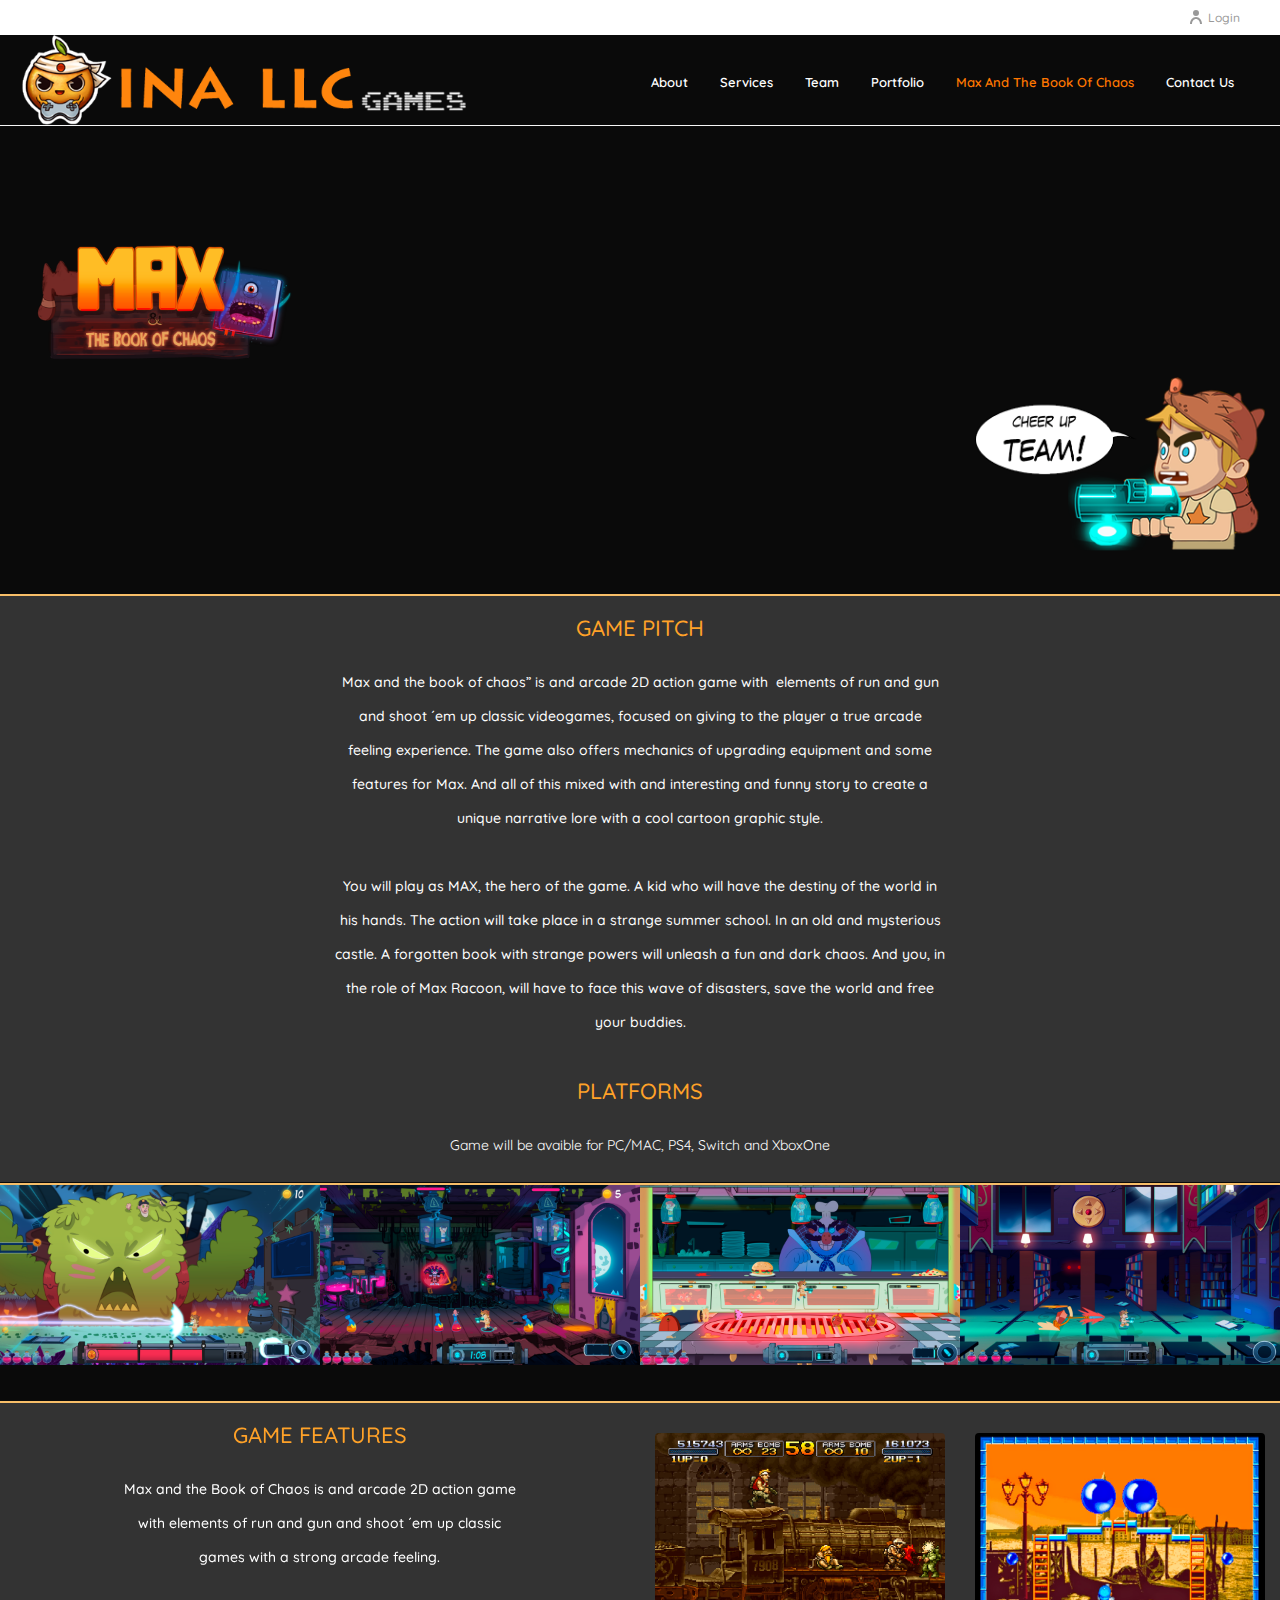
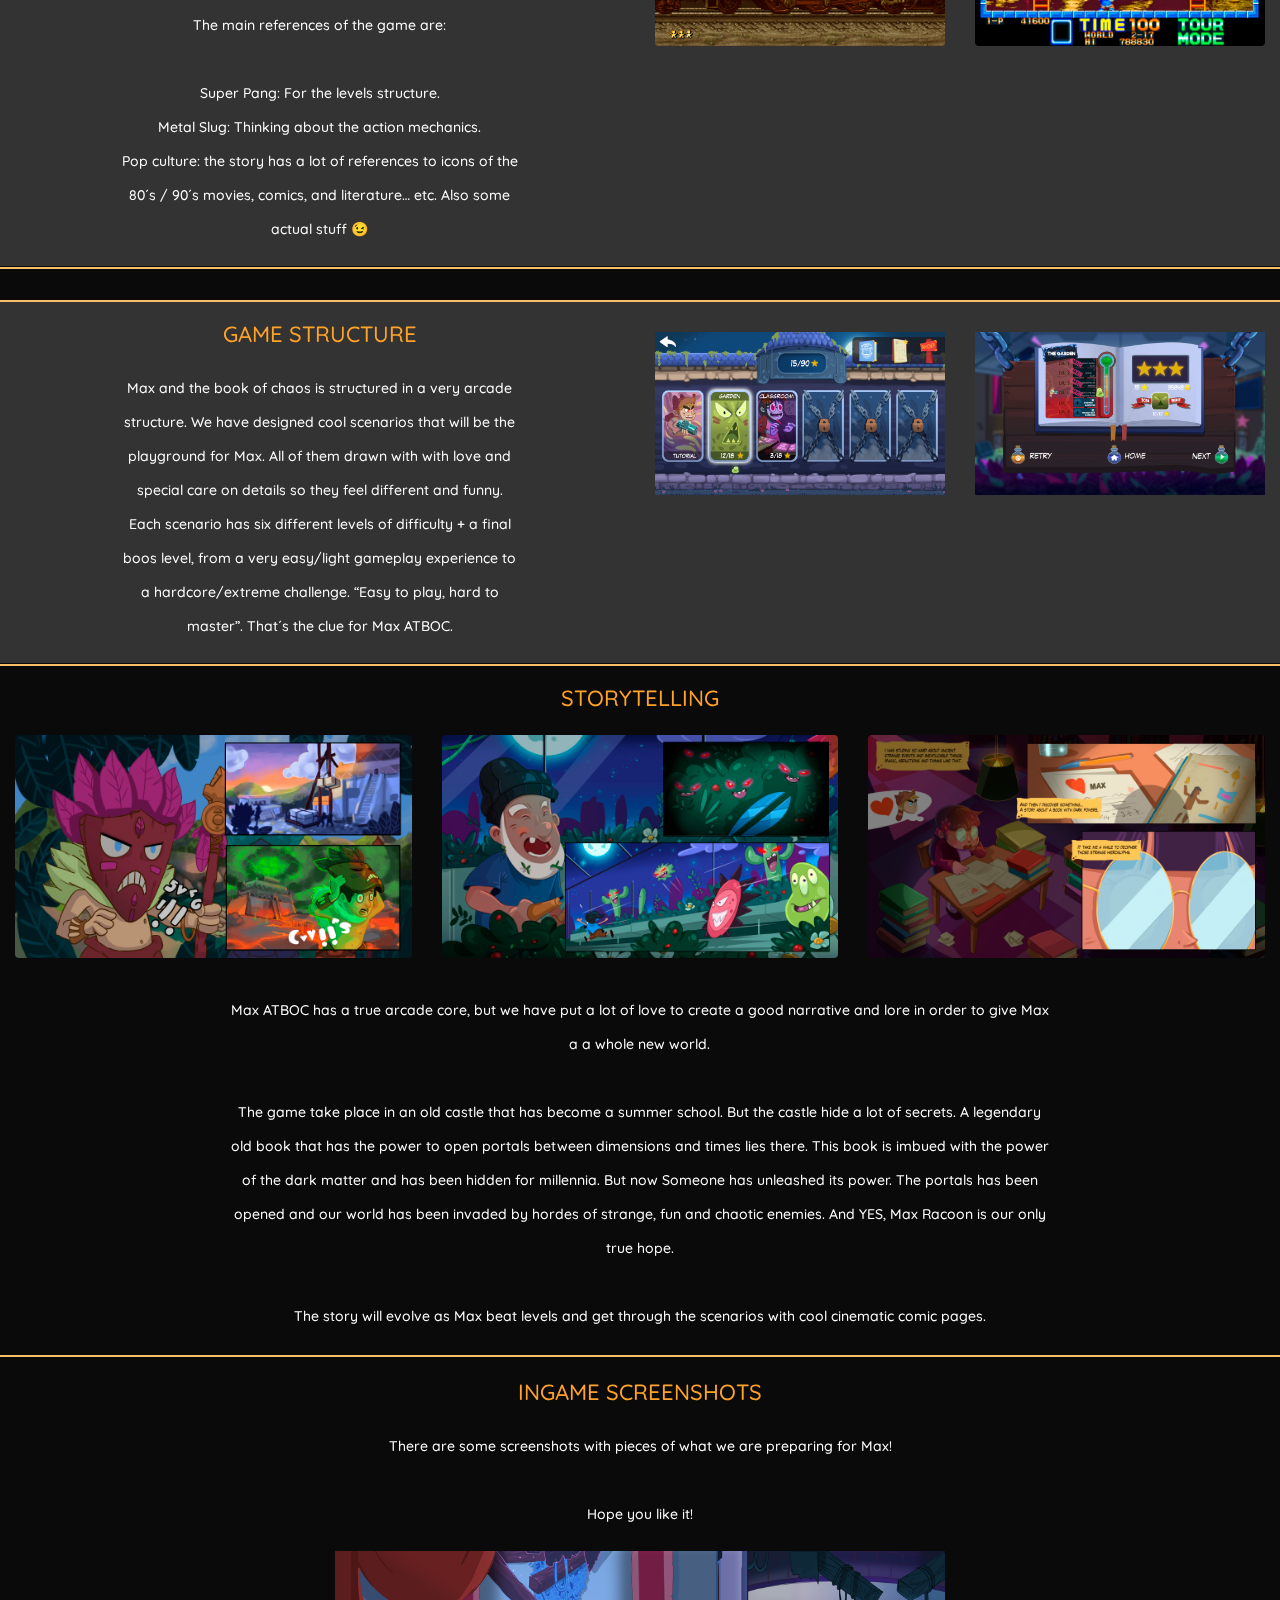
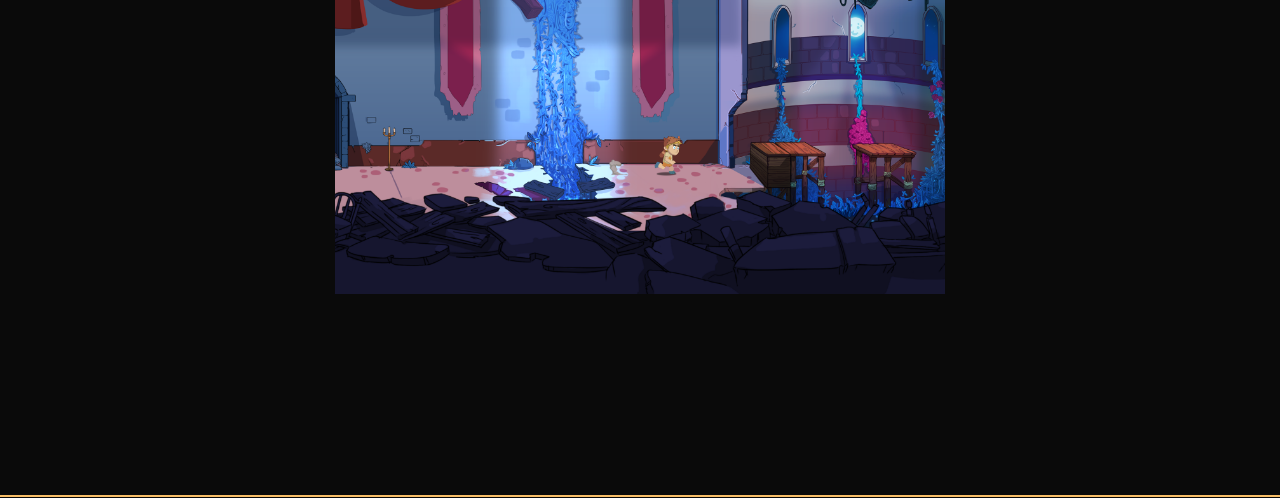
<file: max/index.html>
<!DOCTYPE html>
<html lang="es-ES" >
<head>
    
<meta charset="UTF-8" />
<meta name="viewport" content="width=device-width, initial-scale=1.0, minimum-scale=1.0, maximum-scale=1.0, user-scalable=0" />
<meta http-equiv="X-UA-Compatible" content="IE=edge,chrome=1" />
<meta name="format-detection" content="telephone=no">
<title>Max &#8211; Ina LLC</title>
<script type="text/javascript">var ajaxurl = "/wp-admin/admin-ajax.php"</script>
		<style id="critical-path-css" type="text/css">
			body,html{width:100%;height:100%;margin:0;padding:0}.page-preloader{top:0;left:0;z-index:999;position:fixed;height:100%;width:100%;text-align:center}.preloader-preview-area{-webkit-animation-delay:-.2s;animation-delay:-.2s;top:50%;-webkit-transform:translateY(100%);-ms-transform:translateY(100%);transform:translateY(100%);margin-top:10px;max-height:calc(50% - 20px);opacity:1;width:100%;text-align:center;position:absolute}.preloader-logo{max-width:90%;top:50%;-webkit-transform:translateY(-100%);-ms-transform:translateY(-100%);transform:translateY(-100%);margin:-10px auto 0 auto;max-height:calc(50% - 20px);opacity:1;position:relative}.ball-pulse>div{width:15px;height:15px;border-radius:100%;margin:2px;-webkit-animation-fill-mode:both;animation-fill-mode:both;display:inline-block;-webkit-animation:ball-pulse .75s infinite cubic-bezier(.2,.68,.18,1.08);animation:ball-pulse .75s infinite cubic-bezier(.2,.68,.18,1.08)}.ball-pulse>div:nth-child(1){-webkit-animation-delay:-.36s;animation-delay:-.36s}.ball-pulse>div:nth-child(2){-webkit-animation-delay:-.24s;animation-delay:-.24s}.ball-pulse>div:nth-child(3){-webkit-animation-delay:-.12s;animation-delay:-.12s}@-webkit-keyframes ball-pulse{0%{-webkit-transform:scale(1);transform:scale(1);opacity:1}45%{-webkit-transform:scale(.1);transform:scale(.1);opacity:.7}80%{-webkit-transform:scale(1);transform:scale(1);opacity:1}}@keyframes ball-pulse{0%{-webkit-transform:scale(1);transform:scale(1);opacity:1}45%{-webkit-transform:scale(.1);transform:scale(.1);opacity:.7}80%{-webkit-transform:scale(1);transform:scale(1);opacity:1}}.ball-clip-rotate-pulse{position:relative;-webkit-transform:translateY(-15px) translateX(-10px);-ms-transform:translateY(-15px) translateX(-10px);transform:translateY(-15px) translateX(-10px);display:inline-block}.ball-clip-rotate-pulse>div{-webkit-animation-fill-mode:both;animation-fill-mode:both;position:absolute;top:0;left:0;border-radius:100%}.ball-clip-rotate-pulse>div:first-child{height:36px;width:36px;top:7px;left:-7px;-webkit-animation:ball-clip-rotate-pulse-scale 1s 0s cubic-bezier(.09,.57,.49,.9) infinite;animation:ball-clip-rotate-pulse-scale 1s 0s cubic-bezier(.09,.57,.49,.9) infinite}.ball-clip-rotate-pulse>div:last-child{position:absolute;width:50px;height:50px;left:-16px;top:-2px;background:0 0;border:2px solid;-webkit-animation:ball-clip-rotate-pulse-rotate 1s 0s cubic-bezier(.09,.57,.49,.9) infinite;animation:ball-clip-rotate-pulse-rotate 1s 0s cubic-bezier(.09,.57,.49,.9) infinite;-webkit-animation-duration:1s;animation-duration:1s}@-webkit-keyframes ball-clip-rotate-pulse-rotate{0%{-webkit-transform:rotate(0) scale(1);transform:rotate(0) scale(1)}50%{-webkit-transform:rotate(180deg) scale(.6);transform:rotate(180deg) scale(.6)}100%{-webkit-transform:rotate(360deg) scale(1);transform:rotate(360deg) scale(1)}}@keyframes ball-clip-rotate-pulse-rotate{0%{-webkit-transform:rotate(0) scale(1);transform:rotate(0) scale(1)}50%{-webkit-transform:rotate(180deg) scale(.6);transform:rotate(180deg) scale(.6)}100%{-webkit-transform:rotate(360deg) scale(1);transform:rotate(360deg) scale(1)}}@-webkit-keyframes ball-clip-rotate-pulse-scale{30%{-webkit-transform:scale(.3);transform:scale(.3)}100%{-webkit-transform:scale(1);transform:scale(1)}}@keyframes ball-clip-rotate-pulse-scale{30%{-webkit-transform:scale(.3);transform:scale(.3)}100%{-webkit-transform:scale(1);transform:scale(1)}}@-webkit-keyframes square-spin{25%{-webkit-transform:perspective(100px) rotateX(180deg) rotateY(0);transform:perspective(100px) rotateX(180deg) rotateY(0)}50%{-webkit-transform:perspective(100px) rotateX(180deg) rotateY(180deg);transform:perspective(100px) rotateX(180deg) rotateY(180deg)}75%{-webkit-transform:perspective(100px) rotateX(0) rotateY(180deg);transform:perspective(100px) rotateX(0) rotateY(180deg)}100%{-webkit-transform:perspective(100px) rotateX(0) rotateY(0);transform:perspective(100px) rotateX(0) rotateY(0)}}@keyframes square-spin{25%{-webkit-transform:perspective(100px) rotateX(180deg) rotateY(0);transform:perspective(100px) rotateX(180deg) rotateY(0)}50%{-webkit-transform:perspective(100px) rotateX(180deg) rotateY(180deg);transform:perspective(100px) rotateX(180deg) rotateY(180deg)}75%{-webkit-transform:perspective(100px) rotateX(0) rotateY(180deg);transform:perspective(100px) rotateX(0) rotateY(180deg)}100%{-webkit-transform:perspective(100px) rotateX(0) rotateY(0);transform:perspective(100px) rotateX(0) rotateY(0)}}.square-spin{display:inline-block}.square-spin>div{-webkit-animation-fill-mode:both;animation-fill-mode:both;width:50px;height:50px;-webkit-animation:square-spin 3s 0s cubic-bezier(.09,.57,.49,.9) infinite;animation:square-spin 3s 0s cubic-bezier(.09,.57,.49,.9) infinite}.cube-transition{position:relative;-webkit-transform:translate(-25px,-25px);-ms-transform:translate(-25px,-25px);transform:translate(-25px,-25px);display:inline-block}.cube-transition>div{-webkit-animation-fill-mode:both;animation-fill-mode:both;width:15px;height:15px;position:absolute;top:-5px;left:-5px;-webkit-animation:cube-transition 1.6s 0s infinite ease-in-out;animation:cube-transition 1.6s 0s infinite ease-in-out}.cube-transition>div:last-child{-webkit-animation-delay:-.8s;animation-delay:-.8s}@-webkit-keyframes cube-transition{25%{-webkit-transform:translateX(50px) scale(.5) rotate(-90deg);transform:translateX(50px) scale(.5) rotate(-90deg)}50%{-webkit-transform:translate(50px,50px) rotate(-180deg);transform:translate(50px,50px) rotate(-180deg)}75%{-webkit-transform:translateY(50px) scale(.5) rotate(-270deg);transform:translateY(50px) scale(.5) rotate(-270deg)}100%{-webkit-transform:rotate(-360deg);transform:rotate(-360deg)}}@keyframes cube-transition{25%{-webkit-transform:translateX(50px) scale(.5) rotate(-90deg);transform:translateX(50px) scale(.5) rotate(-90deg)}50%{-webkit-transform:translate(50px,50px) rotate(-180deg);transform:translate(50px,50px) rotate(-180deg)}75%{-webkit-transform:translateY(50px) scale(.5) rotate(-270deg);transform:translateY(50px) scale(.5) rotate(-270deg)}100%{-webkit-transform:rotate(-360deg);transform:rotate(-360deg)}}.ball-scale>div{border-radius:100%;margin:2px;-webkit-animation-fill-mode:both;animation-fill-mode:both;display:inline-block;height:60px;width:60px;-webkit-animation:ball-scale 1s 0s ease-in-out infinite;animation:ball-scale 1s 0s ease-in-out infinite}@-webkit-keyframes ball-scale{0%{-webkit-transform:scale(0);transform:scale(0)}100%{-webkit-transform:scale(1);transform:scale(1);opacity:0}}@keyframes ball-scale{0%{-webkit-transform:scale(0);transform:scale(0)}100%{-webkit-transform:scale(1);transform:scale(1);opacity:0}}.line-scale>div{-webkit-animation-fill-mode:both;animation-fill-mode:both;display:inline-block;width:5px;height:50px;border-radius:2px;margin:2px}.line-scale>div:nth-child(1){-webkit-animation:line-scale 1s -.5s infinite cubic-bezier(.2,.68,.18,1.08);animation:line-scale 1s -.5s infinite cubic-bezier(.2,.68,.18,1.08)}.line-scale>div:nth-child(2){-webkit-animation:line-scale 1s -.4s infinite cubic-bezier(.2,.68,.18,1.08);animation:line-scale 1s -.4s infinite cubic-bezier(.2,.68,.18,1.08)}.line-scale>div:nth-child(3){-webkit-animation:line-scale 1s -.3s infinite cubic-bezier(.2,.68,.18,1.08);animation:line-scale 1s -.3s infinite cubic-bezier(.2,.68,.18,1.08)}.line-scale>div:nth-child(4){-webkit-animation:line-scale 1s -.2s infinite cubic-bezier(.2,.68,.18,1.08);animation:line-scale 1s -.2s infinite cubic-bezier(.2,.68,.18,1.08)}.line-scale>div:nth-child(5){-webkit-animation:line-scale 1s -.1s infinite cubic-bezier(.2,.68,.18,1.08);animation:line-scale 1s -.1s infinite cubic-bezier(.2,.68,.18,1.08)}@-webkit-keyframes line-scale{0%{-webkit-transform:scaley(1);transform:scaley(1)}50%{-webkit-transform:scaley(.4);transform:scaley(.4)}100%{-webkit-transform:scaley(1);transform:scaley(1)}}@keyframes line-scale{0%{-webkit-transform:scaley(1);transform:scaley(1)}50%{-webkit-transform:scaley(.4);transform:scaley(.4)}100%{-webkit-transform:scaley(1);transform:scaley(1)}}.ball-scale-multiple{position:relative;-webkit-transform:translateY(30px);-ms-transform:translateY(30px);transform:translateY(30px);display:inline-block}.ball-scale-multiple>div{border-radius:100%;-webkit-animation-fill-mode:both;animation-fill-mode:both;margin:2px;position:absolute;left:-30px;top:0;opacity:0;margin:0;width:50px;height:50px;-webkit-animation:ball-scale-multiple 1s 0s linear infinite;animation:ball-scale-multiple 1s 0s linear infinite}.ball-scale-multiple>div:nth-child(2){-webkit-animation-delay:-.2s;animation-delay:-.2s}.ball-scale-multiple>div:nth-child(3){-webkit-animation-delay:-.2s;animation-delay:-.2s}@-webkit-keyframes ball-scale-multiple{0%{-webkit-transform:scale(0);transform:scale(0);opacity:0}5%{opacity:1}100%{-webkit-transform:scale(1);transform:scale(1);opacity:0}}@keyframes ball-scale-multiple{0%{-webkit-transform:scale(0);transform:scale(0);opacity:0}5%{opacity:1}100%{-webkit-transform:scale(1);transform:scale(1);opacity:0}}.ball-pulse-sync{display:inline-block}.ball-pulse-sync>div{width:15px;height:15px;border-radius:100%;margin:2px;-webkit-animation-fill-mode:both;animation-fill-mode:both;display:inline-block}.ball-pulse-sync>div:nth-child(1){-webkit-animation:ball-pulse-sync .6s -.21s infinite ease-in-out;animation:ball-pulse-sync .6s -.21s infinite ease-in-out}.ball-pulse-sync>div:nth-child(2){-webkit-animation:ball-pulse-sync .6s -.14s infinite ease-in-out;animation:ball-pulse-sync .6s -.14s infinite ease-in-out}.ball-pulse-sync>div:nth-child(3){-webkit-animation:ball-pulse-sync .6s -70ms infinite ease-in-out;animation:ball-pulse-sync .6s -70ms infinite ease-in-out}@-webkit-keyframes ball-pulse-sync{33%{-webkit-transform:translateY(10px);transform:translateY(10px)}66%{-webkit-transform:translateY(-10px);transform:translateY(-10px)}100%{-webkit-transform:translateY(0);transform:translateY(0)}}@keyframes ball-pulse-sync{33%{-webkit-transform:translateY(10px);transform:translateY(10px)}66%{-webkit-transform:translateY(-10px);transform:translateY(-10px)}100%{-webkit-transform:translateY(0);transform:translateY(0)}}.transparent-circle{display:inline-block;border-top:.5em solid rgba(255,255,255,.2);border-right:.5em solid rgba(255,255,255,.2);border-bottom:.5em solid rgba(255,255,255,.2);border-left:.5em solid #fff;-webkit-transform:translateZ(0);transform:translateZ(0);-webkit-animation:transparent-circle 1.1s infinite linear;animation:transparent-circle 1.1s infinite linear;width:50px;height:50px;border-radius:50%}.transparent-circle:after{border-radius:50%;width:10em;height:10em}@-webkit-keyframes transparent-circle{0%{-webkit-transform:rotate(0);transform:rotate(0)}100%{-webkit-transform:rotate(360deg);transform:rotate(360deg)}}@keyframes transparent-circle{0%{-webkit-transform:rotate(0);transform:rotate(0)}100%{-webkit-transform:rotate(360deg);transform:rotate(360deg)}}.ball-spin-fade-loader{position:relative;top:-10px;left:-10px;display:inline-block}.ball-spin-fade-loader>div{width:15px;height:15px;border-radius:100%;margin:2px;-webkit-animation-fill-mode:both;animation-fill-mode:both;position:absolute;-webkit-animation:ball-spin-fade-loader 1s infinite linear;animation:ball-spin-fade-loader 1s infinite linear}.ball-spin-fade-loader>div:nth-child(1){top:25px;left:0;animation-delay:-.84s;-webkit-animation-delay:-.84s}.ball-spin-fade-loader>div:nth-child(2){top:17.05px;left:17.05px;animation-delay:-.72s;-webkit-animation-delay:-.72s}.ball-spin-fade-loader>div:nth-child(3){top:0;left:25px;animation-delay:-.6s;-webkit-animation-delay:-.6s}.ball-spin-fade-loader>div:nth-child(4){top:-17.05px;left:17.05px;animation-delay:-.48s;-webkit-animation-delay:-.48s}.ball-spin-fade-loader>div:nth-child(5){top:-25px;left:0;animation-delay:-.36s;-webkit-animation-delay:-.36s}.ball-spin-fade-loader>div:nth-child(6){top:-17.05px;left:-17.05px;animation-delay:-.24s;-webkit-animation-delay:-.24s}.ball-spin-fade-loader>div:nth-child(7){top:0;left:-25px;animation-delay:-.12s;-webkit-animation-delay:-.12s}.ball-spin-fade-loader>div:nth-child(8){top:17.05px;left:-17.05px;animation-delay:0s;-webkit-animation-delay:0s}@-webkit-keyframes ball-spin-fade-loader{50%{opacity:.3;-webkit-transform:scale(.4);transform:scale(.4)}100%{opacity:1;-webkit-transform:scale(1);transform:scale(1)}}@keyframes ball-spin-fade-loader{50%{opacity:.3;-webkit-transform:scale(.4);transform:scale(.4)}100%{opacity:1;-webkit-transform:scale(1);transform:scale(1)}}		</style>

		<link rel='dns-prefetch' href='//s.w.org' />
<link rel="alternate" type="application/rss+xml" title="Ina LLC &raquo; Feed" href="/feed/" />
<link rel="alternate" type="application/rss+xml" title="Ina LLC &raquo; RSS de los comentarios" href="/comments/feed/" />

<link rel="shortcut icon" href="/wp-content/uploads/2017/09/orenjigames_logo_1.png"  />
<script type="text/javascript">
window.abb = {};
php = {};
window.PHP = {};
PHP.ajax = "/wp-admin/admin-ajax.php";PHP.wp_p_id = "591";var mk_header_parallax, mk_banner_parallax, mk_page_parallax, mk_footer_parallax, mk_body_parallax;
var mk_images_dir = "/wp-content/themes/jupiter/assets/images",
mk_theme_js_path = "/wp-content/themes/jupiter/assets/js",
mk_theme_dir = "/wp-content/themes/jupiter",
mk_captcha_placeholder = "Enter Captcha",
mk_captcha_invalid_txt = "Invalid. Try again.",
mk_captcha_correct_txt = "Captcha correct.",
mk_responsive_nav_width = 1140,
mk_vertical_header_back = "Back",
mk_vertical_header_anim = "1",
mk_check_rtl = true,
mk_grid_width = 1140,
mk_ajax_search_option = "disable",
mk_preloader_bg_color = "#0a0404",
mk_accent_color = "#f3a78e",
mk_go_to_top =  "true",
mk_smooth_scroll =  "true",
mk_preloader_bar_color = "#f3a78e",
mk_preloader_logo = "/wp-content/uploads/2017/09/orenjigames_logo_2.png";
var mk_header_parallax = false,
mk_banner_parallax = false,
mk_footer_parallax = false,
mk_body_parallax = false,
mk_no_more_posts = "No More Posts",
mk_typekit_id   = "",
mk_google_fonts = ["Quicksand:100italic,200italic,300italic,400italic,500italic,600italic,700italic,800italic,900italic,100,200,300,400,500,600,700,800,900"],
mk_global_lazyload = true;
</script>
<link rel='stylesheet' id='layerslider-css'  href='/wp-content/plugins/LayerSlider/static/layerslider/css/layerslider.css?ver=6.5.7' type='text/css' media='all' />
<link rel='stylesheet' id='rs-plugin-settings-css'  href='/wp-content/plugins/revslider/public/assets/css/settings.css?ver=5.4.5.1' type='text/css' media='all' />
<style id='rs-plugin-settings-inline-css' type='text/css'>
#rs-demo-id {}
</style>
<link rel='stylesheet' id='theme-styles-css'  href='/wp-content/themes/jupiter/assets/stylesheet/min/full-styles.css?ver=5.9.7' type='text/css' media='all' />
<style id='theme-styles-inline-css' type='text/css'>
body { background-color:#fff; } .mk-header { background-color:#f7f7f7; } .mk-header-bg { background-color:#0a0a0a; } .mk-classic-nav-bg { background-color:#0a0a0a; } .master-holder-bg { background-color:#0a0a0a; } #mk-footer { background-color:#0a0a0a; } #mk-boxed-layout { -webkit-box-shadow:0 0 0px rgba(0, 0, 0, 0); -moz-box-shadow:0 0 0px rgba(0, 0, 0, 0); box-shadow:0 0 0px rgba(0, 0, 0, 0); } .mk-news-tab .mk-tabs-tabs .is-active a, .mk-fancy-title.pattern-style span, .mk-fancy-title.pattern-style.color-gradient span:after, .page-bg-color { background-color:#0a0a0a; } .page-title { font-size:20px; color:; text-transform:uppercase; font-weight:400; letter-spacing:2px; } .page-subtitle { font-size:14px; line-height:100%; color:; font-size:14px; text-transform:none; } .mk-header { border-bottom:1px solid #0a0a0a; } .header-style-1 .mk-header-padding-wrapper, .header-style-2 .mk-header-padding-wrapper, .header-style-3 .mk-header-padding-wrapper { padding-top:126px; } @font-face { font-family:'star'; src:url('/wp-content/themes/jupiter/assets/stylesheet/fonts/star/font.eot'); src:url('/wp-content/themes/jupiter/assets/stylesheet/fonts/star/font.eot?#iefix') format('embedded-opentype'), url('/wp-content/themes/jupiter/assets/stylesheet/fonts/star/font.woff') format('woff'), url('/wp-content/themes/jupiter/assets/stylesheet/fonts/star/font.ttf') format('truetype'), url('/wp-content/themes/jupiter/assets/stylesheet/fonts/star/font.svg#star') format('svg'); font-weight:normal; font-style:normal; } @font-face { font-family:'WooCommerce'; src:url('/wp-content/themes/jupiter/assets/stylesheet/fonts/woocommerce/font.eot'); src:url('/wp-content/themes/jupiter/assets/stylesheet/fonts/woocommerce/font.eot?#iefix') format('embedded-opentype'), url('/wp-content/themes/jupiter/assets/stylesheet/fonts/woocommerce/font.woff') format('woff'), url('/wp-content/themes/jupiter/assets/stylesheet/fonts/woocommerce/font.ttf') format('truetype'), url('/wp-content/themes/jupiter/assets/stylesheet/fonts/woocommerce/font.svg#WooCommerce') format('svg'); font-weight:normal; font-style:normal; }
</style>
<link rel='stylesheet' id='js_composer_front-css'  href='/wp-content/plugins/js_composer_theme/assets/css/js_composer.min.css?ver=5.2.1' type='text/css' media='all' />
<link rel='stylesheet' id='theme-options-css'  href='/wp-content/uploads/mk_assets/theme-options-production.css?ver=1524824934' type='text/css' media='all' />
<link rel='stylesheet' id='ms-main-css'  href='/wp-content/plugins/masterslider/public/assets/css/masterslider.main.css?ver=3.2.0' type='text/css' media='all' />
<link rel='stylesheet' id='ms-custom-css'  href='/wp-content/uploads/masterslider/custom.css?ver=1.1' type='text/css' media='all' />
<script type='text/javascript'>
/* <![CDATA[ */
var LS_Meta = {"v":"6.5.7"};
/* ]]> */
</script>
<script type='text/javascript' data-cfasync="false" src='/wp-content/plugins/LayerSlider/static/layerslider/js/greensock.js?ver=1.19.0'></script>
<script type='text/javascript' src='/wp-includes/js/jquery/jquery.js?ver=1.12.4'></script>
<script type='text/javascript' src='/wp-includes/js/jquery/jquery-migrate.min.js?ver=1.4.1'></script>
<script type='text/javascript' data-cfasync="false" src='/wp-content/plugins/LayerSlider/static/layerslider/js/layerslider.kreaturamedia.jquery.js?ver=6.5.7'></script>
<script type='text/javascript' data-cfasync="false" src='/wp-content/plugins/LayerSlider/static/layerslider/js/layerslider.transitions.js?ver=6.5.7'></script>
<script type='text/javascript' src='/wp-content/plugins/revslider/public/assets/js/jquery.themepunch.tools.min.js?ver=5.4.5.1'></script>
<script type='text/javascript' src='/wp-content/plugins/revslider/public/assets/js/jquery.themepunch.revolution.min.js?ver=5.4.5.1'></script>
<script type='text/javascript' src='/wp-content/themes/jupiter/assets/js/plugins/wp-enqueue/webfontloader.js?ver=4.8.7'></script>
<script type='text/javascript' src='/wp-content/themes/jupiter/assets/js/plugins/wp-enqueue/webfontloader-init.js?ver=4.8.7'></script>
<meta name="generator" content="Powered by LayerSlider 6.5.7 - Multi-Purpose, Responsive, Parallax, Mobile-Friendly Slider Plugin for WordPress." />
<!-- LayerSlider updates and docs at: https://layerslider.kreaturamedia.com -->
<link rel='https://api.w.org/' href='/wp-json/' />
<link rel="EditURI" type="application/rsd+xml" title="RSD" href="/xmlrpc.php?rsd" />
<link rel="wlwmanifest" type="application/wlwmanifest+xml" href="/wp-includes/wlwmanifest.xml" /> 
<meta name="generator" content="WordPress 4.8.7" />
<link rel="canonical" href="/max/" />
<link rel='shortlink' href='/?p=591' />
<link rel="alternate" type="application/json+oembed" href="/wp-json/oembed/1.0/embed?url=http%3A%2F%2Forenjigames.com%2Fmax%2F" />
<link rel="alternate" type="text/xml+oembed" href="/wp-json/oembed/1.0/embed?url=http%3A%2F%2Forenjigames.com%2Fmax%2F&#038;format=xml" />
<script>var ms_grabbing_curosr='/wp-content/plugins/masterslider/public/assets/css/common/grabbing.cur',ms_grab_curosr='/wp-content/plugins/masterslider/public/assets/css/common/grab.cur';</script>
<meta name="generator" content="MasterSlider 3.2.0 - Responsive Touch Image Slider" />
<script> var isTest = false; </script>
<style id="js-media-query-css">.mk-event-countdown-ul:media(max-width:750px) li{width:90%;display:block;margin:0 auto 15px}.mk-process-steps:media(max-width:960px) ul:before{display:none!important}.mk-process-steps:media(max-width:960px) li{margin-bottom:30px!important;width:100%!important;text-align:center}</style><meta itemprop="author" content="" /><meta itemprop="datePublished" content="16 febrero, 2018" /><meta itemprop="dateModified" content="19 febrero, 2018" /><meta itemprop="publisher" content="Ina LLC" />		<style type="text/css">.recentcomments a{display:inline !important;padding:0 !important;margin:0 !important;}</style>
		<meta name="generator" content="Powered by Visual Composer - drag and drop page builder for WordPress."/>
<!--[if lte IE 9]><link rel="stylesheet" type="text/css" href="/wp-content/plugins/js_composer_theme/assets/css/vc_lte_ie9.min.css" media="screen"><![endif]--><meta name="generator" content="Powered by Slider Revolution 5.4.5.1 - responsive, Mobile-Friendly Slider Plugin for WordPress with comfortable drag and drop interface." />
<script type="text/javascript">function setREVStartSize(e){
				try{ var i=jQuery(window).width(),t=9999,r=0,n=0,l=0,f=0,s=0,h=0;					
					if(e.responsiveLevels&&(jQuery.each(e.responsiveLevels,function(e,f){f>i&&(t=r=f,l=e),i>f&&f>r&&(r=f,n=e)}),t>r&&(l=n)),f=e.gridheight[l]||e.gridheight[0]||e.gridheight,s=e.gridwidth[l]||e.gridwidth[0]||e.gridwidth,h=i/s,h=h>1?1:h,f=Math.round(h*f),"fullscreen"==e.sliderLayout){var u=(e.c.width(),jQuery(window).height());if(void 0!=e.fullScreenOffsetContainer){var c=e.fullScreenOffsetContainer.split(",");if (c) jQuery.each(c,function(e,i){u=jQuery(i).length>0?u-jQuery(i).outerHeight(!0):u}),e.fullScreenOffset.split("%").length>1&&void 0!=e.fullScreenOffset&&e.fullScreenOffset.length>0?u-=jQuery(window).height()*parseInt(e.fullScreenOffset,0)/100:void 0!=e.fullScreenOffset&&e.fullScreenOffset.length>0&&(u-=parseInt(e.fullScreenOffset,0))}f=u}else void 0!=e.minHeight&&f<e.minHeight&&(f=e.minHeight);e.c.closest(".rev_slider_wrapper").css({height:f})					
				}catch(d){console.log("Failure at Presize of Slider:"+d)}
			};</script>
<meta name="generator" content="Jupiter 5.9.7" />
<style type="text/css" data-type="vc_shortcodes-custom-css">.vc_custom_1518797026721{margin-top: 0px !important;margin-bottom: 0px !important;border-top-width: 0px !important;border-bottom-width: 0px !important;padding-top: 0px !important;padding-bottom: 0px !important;}.vc_custom_1518800472527{margin-top: 150px !important;}.vc_custom_1518797974829{margin-bottom: 2px !important;}.vc_custom_1518795094507{background-color: #333333 !important;}.vc_custom_1518799572478{background-color: #333333 !important;}.vc_custom_1518797982487{margin-bottom: 2px !important;}.vc_custom_1518797869797{margin-bottom: 2px !important;}.vc_custom_1518795460157{background-color: #333333 !important;}.vc_custom_1518797875761{margin-bottom: 2px !important;}.vc_custom_1518797875761{margin-bottom: 2px !important;}.vc_custom_1518795485963{background-color: #333333 !important;}.vc_custom_1518798994135{margin-bottom: 2px !important;}.vc_custom_1519028208609{margin-top: 30px !important;}.vc_custom_1519028182623{margin-top: 30px !important;}.vc_custom_1519028261569{margin-top: 30px !important;}.vc_custom_1519028268449{margin-top: 30px !important;}.vc_custom_1518797881345{margin-bottom: 2px !important;}.vc_custom_1518798210391{margin-top: 20px !important;}.vc_custom_1518798468548{margin-top: 200px !important;margin-bottom: 2px !important;}</style><noscript><style type="text/css"> .wpb_animate_when_almost_visible { opacity: 1; }</style></noscript></head>

<body class="page-template-default page page-id-591 loading _masterslider _msp_version_3.2.0 wpb-js-composer js-comp-ver-5.2.1 vc_responsive" itemscope="itemscope" itemtype="https://schema.org/WebPage"  data-adminbar="">

	<div class="mk-body-loader-overlay page-preloader" style="background-color:#0a0404;"><img alt="Ina LLC" class="preloader-logo" src="/wp-content/uploads/2017/09/orenjigames_logo_2.png" width="137" height="118" > <div class="preloader-preview-area">  <div class="ball-clip-rotate-pulse">
                            <div style="background-color: #ff8800"></div>
                            <div style="border-color: #ff8800 transparent #ff8800 transparent;"></div>
                        </div>  </div></div>
	<!-- Target for scroll anchors to achieve native browser bahaviour + possible enhancements like smooth scrolling -->
	<div id="top-of-page"></div>

		<div id="mk-boxed-layout">

			<div id="mk-theme-container" >

				 
    <header data-height='90'
                data-sticky-height='55'
                data-responsive-height='90'
                data-transparent-skin='light'
                data-header-style='1'
                data-sticky-style='fixed'
                data-sticky-offset='header' id="mk-header-1" class="mk-header header-style-1 header-align-left  toolbar-true menu-hover-2 sticky-style-fixed mk-background-stretch full-header " role="banner" itemscope="itemscope" itemtype="https://schema.org/WPHeader" >
                    <div class="mk-header-holder">
                
<div class="mk-header-toolbar">

	
		<div class="mk-toolbar-holder">

			<div class="mk-header-login">
    <a href="#" id="mk-header-login-button" class="mk-login-link mk-toggle-trigger"><svg  class="mk-svg-icon" data-name="mk-moon-user-8" data-cacheid="icon-5b8e320d3f934" style=" height:16px; width: 16px; "  xmlns="http://www.w3.org/2000/svg" viewBox="0 0 512 512"><path d="M160 352a96 96 12780 1 0 192 0 96 96 12780 1 0-192 0zm96-128c-106.039 0-192-100.289-192-224h64c0 88.365 57.307 160 128 160 70.691 0 128-71.635 128-160h64c0 123.711-85.962 224-192 224z" transform="scale(1 -1) translate(0 -480)"/></svg>Login</a>
	<div class="mk-login-register mk-box-to-trigger">

		<div id="mk-login-panel">
				<form id="mk_login_form" name="mk_login_form" method="post" class="mk-login-form" action="/wp-login.php">
					<span class="form-section">
					<label for="log">Username</label>
					<input type="text" id="username" name="log" class="text-input">
					</span>
					<span class="form-section">
						<label for="pwd">Password</label>
						<input type="password" id="password" name="pwd" class="text-input">
					</span>
					<label class="mk-login-remember">
						<input type="checkbox" name="rememberme" id="rememberme" value="forever"> Remember Me					</label>

					<input type="submit" id="login" name="submit_button" class="accent-bg-color button" value="LOG IN">
<input type="hidden" id="security" name="security" value="6d21f42167" /><input type="hidden" name="_wp_http_referer" value="/max/" />
					<div class="register-login-links">
							<a href="#" class="mk-forget-password">Forgot?</a>
</div>
					<div class="clearboth"></div>
					<p class="mk-login-status"></p>
				</form>
		</div>


		<div class="mk-forget-panel">
				<span class="mk-login-title">Forget your password?</span>
				<form id="forgot_form" name="login_form" method="post" class="mk-forget-password-form" action="/wp-login.php?action=lostpassword">
					<span class="form-section">
							<label for="user_login">Username or E-mail</label>
						<input type="text" id="forgot-email" name="user_login" class="text-input">
					</span>
					<span class="form-section">
						<input type="submit" id="recover" name="submit" class="accent-bg-color button" value="Get New Password">
					</span>
					<div class="register-login-links">
						<a class="mk-return-login" href="#">Remembered Password?</a>
					</div>
				</form>

		</div>
	</div>
</div>

		</div>

	
</div>
                <div class="mk-header-inner add-header-height">

                    <div class="mk-header-bg "></div>

                                            <div class="mk-toolbar-resposnive-icon"><svg  class="mk-svg-icon" data-name="mk-icon-chevron-down" data-cacheid="icon-5b8e320d3fb3d" xmlns="http://www.w3.org/2000/svg" viewBox="0 0 1792 1792"><path d="M1683 808l-742 741q-19 19-45 19t-45-19l-742-741q-19-19-19-45.5t19-45.5l166-165q19-19 45-19t45 19l531 531 531-531q19-19 45-19t45 19l166 165q19 19 19 45.5t-19 45.5z"/></svg></div>
                    
                    
                            <div class="mk-header-nav-container one-row-style menu-hover-style-2" role="navigation" itemscope="itemscope" itemtype="https://schema.org/SiteNavigationElement" >
                                <nav class="mk-main-navigation js-main-nav"><ul id="menu-main-menu" class="main-navigation-ul"><li id="menu-item-498" class="menu-item menu-item-type-custom menu-item-object-custom menu-item-home no-mega-menu"><a class="menu-item-link js-smooth-scroll"  href="http://orenjigames.com#About">About</a></li>
<li id="menu-item-502" class="menu-item menu-item-type-custom menu-item-object-custom menu-item-home no-mega-menu"><a class="menu-item-link js-smooth-scroll"  href="http://orenjigames.com#Services">Services</a></li>
<li id="menu-item-503" class="menu-item menu-item-type-custom menu-item-object-custom menu-item-home no-mega-menu"><a class="menu-item-link js-smooth-scroll"  href="http://orenjigames.com#Team">Team</a></li>
<li id="menu-item-497" class="menu-item menu-item-type-custom menu-item-object-custom no-mega-menu"><a class="menu-item-link js-smooth-scroll"  href="//portfolio/">Portfolio</a></li>
<li id="menu-item-763" class="menu-item menu-item-type-post_type menu-item-object-page current-menu-item page_item page-item-591 current_page_item no-mega-menu"><a class="menu-item-link js-smooth-scroll"  href="/max/">Max and the Book of Chaos</a></li>
<li id="menu-item-504" class="menu-item menu-item-type-custom menu-item-object-custom menu-item-home no-mega-menu"><a class="menu-item-link js-smooth-scroll"  href="http://orenjigames.com#ContactUs">Contact Us</a></li>
</ul></nav>                            </div>
                            
<div class="mk-nav-responsive-link">
    <div class="mk-css-icon-menu">
        <div class="mk-css-icon-menu-line-1"></div>
        <div class="mk-css-icon-menu-line-2"></div>
        <div class="mk-css-icon-menu-line-3"></div>
    </div>
</div>        <div class=" header-logo fit-logo-img add-header-height  ">

	    <a href="/" title="Ina LLC">
	    
			             <img class="mk-desktop-logo dark-logo" title="" alt="" src="/wp-content/uploads/2017/09/nuevo_logo-1.png" />
			    
			    			             <img class="mk-desktop-logo light-logo" title="" alt="" src="/wp-content/uploads/2017/09/nuevo_logo-1.png" />
			    			    
			    			    
			    	    </a>
    </div>

                    
                    <div class="mk-header-right">
                                            </div>

                </div>
                
<div class="mk-responsive-wrap">

	<nav class="menu-main-menu-container"><ul id="menu-main-menu-1" class="mk-responsive-nav"><li id="responsive-menu-item-498" class="menu-item menu-item-type-custom menu-item-object-custom menu-item-home"><a class="menu-item-link js-smooth-scroll"  href="http://orenjigames.com#About">About</a></li>
<li id="responsive-menu-item-502" class="menu-item menu-item-type-custom menu-item-object-custom menu-item-home"><a class="menu-item-link js-smooth-scroll"  href="http://orenjigames.com#Services">Services</a></li>
<li id="responsive-menu-item-503" class="menu-item menu-item-type-custom menu-item-object-custom menu-item-home"><a class="menu-item-link js-smooth-scroll"  href="http://orenjigames.com#Team">Team</a></li>
<li id="responsive-menu-item-497" class="menu-item menu-item-type-custom menu-item-object-custom"><a class="menu-item-link js-smooth-scroll"  href="//portfolio/">Portfolio</a></li>
<li id="responsive-menu-item-763" class="menu-item menu-item-type-post_type menu-item-object-page current-menu-item page_item page-item-591 current_page_item"><a class="menu-item-link js-smooth-scroll"  href="/max/">Max and the Book of Chaos</a></li>
<li id="responsive-menu-item-504" class="menu-item menu-item-type-custom menu-item-object-custom menu-item-home"><a class="menu-item-link js-smooth-scroll"  href="http://orenjigames.com#ContactUs">Contact Us</a></li>
</ul></nav>
		

</div>
        
            </div>
        
        <div class="mk-header-padding-wrapper"></div>
                 
    </header>

				<div id="theme-page" class="master-holder  clearfix" itemscope="itemscope" itemtype="https://schema.org/Blog" >

						<div class="master-holder-bg-holder">
				<div id="theme-page-bg" class="master-holder-bg js-el"  ></div>
			</div>

			<div class="mk-main-wrapper-holder">

				<div id="mk-page-id-591" class="theme-page-wrapper mk-main-wrapper mk-grid full-layout  ">
					  <div class="theme-content " itemprop="mainEntityOfPage">
								</div></div></div>
	
<div  class="wpb_row vc_row vc_row-fluid  mk-fullwidth-true  attched-false    vc_custom_1518797026721  js-master-row ">
		
			
<div style="" class="vc_col-sm-3 wpb_column column_container  _ height-full">
	
	<div  class="wpb_single_image wpb_content_element vc_align_center">
		
		<figure class="wpb_wrapper vc_figure">
			<div class="vc_single_image-wrapper   vc_box_border_grey"><img width="810" height="394" src="/wp-content/uploads/2017/04/titulo-1.png" class="vc_single_image-img attachment-full" alt="" srcset="/wp-content/uploads/2017/04/titulo-1.png 810w, /wp-content/uploads/2017/04/titulo-1-300x146.png 300w, /wp-content/uploads/2017/04/titulo-1-768x374.png 768w" sizes="(max-width: 810px) 100vw, 810px" itemprop="image" /></div>
		</figure>
	</div>
</div>

<div style="" class="vc_col-sm-6 wpb_column column_container  _ height-full">
	<div class="wpb_video_widget  ">
	<div class="wpb_wrapper">
				<div id="video-container-2" class="video-container" data-id="2" data-source="social_hosted" data-autoplay="0" data-loop="0" data-target="lightbox" itemprop="video" itemtype="https://schema.org/VideoObject" >
			<div id="video-player-2" class="video-player">
			<iframe id="iframe-player-2" data-id="2" width="1140" height="641" src="https://www.youtube.com/embed/J8DIJYzhrzk?feature=oembed" frameborder="0" allow="autoplay; encrypted-media" allowfullscreen></iframe>			</div>
					</div>
	</div>
</div>
</div>

<div style="" class="vc_col-sm-3 wpb_column column_container  _ height-full">
	
	<div  class="wpb_single_image wpb_content_element vc_align_center  vc_custom_1518800472527">
		
		<figure class="wpb_wrapper vc_figure">
			<div class="vc_single_image-wrapper   vc_box_border_grey"><img width="609" height="380" src="/wp-content/uploads/2017/04/max-1.png" class="vc_single_image-img attachment-full" alt="" srcset="/wp-content/uploads/2017/04/max-1.png 609w, /wp-content/uploads/2017/04/max-1-300x187.png 300w" sizes="(max-width: 609px) 100vw, 609px" itemprop="image" /></div>
		</figure>
	</div>
</div>
	</div>


	<div class="mk-main-wrapper-holder">
		<div class="theme-page-wrapper full-layout mk-grid vc_row-fluid no-padding">
			<div class="theme-content no-padding">

				</div></div></div>
	
<div  class="wpb_row vc_row vc_row-fluid  mk-fullwidth-true  attched-false     js-master-row ">
		
			
<div style="" class="vc_col-sm-12 wpb_column column_container  _ height-full">
	<div class="vc_separator wpb_content_element vc_separator_align_center vc_sep_width_100 vc_sep_border_width_2 vc_sep_pos_align_center vc_separator_no_text vc_sep_color_orange vc_custom_1518797974829  vc_custom_1518797974829" ><span class="vc_sep_holder vc_sep_holder_l"><span  class="vc_sep_line"></span></span><span class="vc_sep_holder vc_sep_holder_r"><span  class="vc_sep_line"></span></span>
</div>

<div class="wpb_row vc_inner vc_row vc_row-fluid    attched-false   vc_custom_1518795094507 ">
		
		<div class="wpb_column vc_column_container vc_col-sm-3"><div class="vc_column-inner "><div class="wpb_wrapper"></div></div></div><div class="wpb_column vc_column_container vc_col-sm-6"><div class="vc_column-inner "><div class="wpb_wrapper">
<h3  id="mk-title-box-3" class="mk-title-box clearfix  ">
	<span>GAME PITCH</span>
</h3>


<h3  id="mk-title-box-4" class="mk-title-box clearfix  ">
	<span>Max and the book of chaos” is and arcade 2D action game with  elements of run and gun and shoot ´em up classic videogames, focused on giving to the player a true arcade feeling experience. The game also offers mechanics of upgrading equipment and some features for Max. And all of this mixed with and interesting and funny story to create a unique narrative lore with a cool cartoon graphic style.</p>
<p>&nbsp;</p>
<p>You will play as MAX, the hero of the game. A kid who will have the destiny of the world in his hands. The action will take place in a strange summer school. In an old and mysterious castle. A forgotten book with strange powers will unleash a fun and dark chaos. And you, in the role of Max Racoon, will have to face this wave of disasters, save the world and free your buddies.</span>
</h3>

</div></div></div><div class="wpb_column vc_column_container vc_col-sm-3"><div class="vc_column-inner "><div class="wpb_wrapper"></div></div></div>		
</div>

<div class="wpb_row vc_inner vc_row vc_row-fluid    attched-false   vc_custom_1518799572478 ">
		
		<div class="wpb_column vc_column_container vc_col-sm-3"><div class="vc_column-inner "><div class="wpb_wrapper"></div></div></div><div class="wpb_column vc_column_container vc_col-sm-6"><div class="vc_column-inner "><div class="wpb_wrapper">
<h3  id="mk-title-box-5" class="mk-title-box clearfix  ">
	<span>PLATFORMS</span>
</h3>


<h3  id="mk-title-box-6" class="mk-title-box clearfix  ">
	<span><span style="font-weight: 400;">Game will be avaible for PC/MAC, PS4, Switch and XboxOne</span></span>
</h3>

</div></div></div><div class="wpb_column vc_column_container vc_col-sm-3"><div class="vc_column-inner "><div class="wpb_wrapper"></div></div></div>		
</div><div class="vc_separator wpb_content_element vc_separator_align_center vc_sep_width_100 vc_sep_border_width_2 vc_sep_pos_align_center vc_separator_no_text vc_sep_color_orange vc_custom_1518797982487  vc_custom_1518797982487" ><span class="vc_sep_holder vc_sep_holder_l"><span  class="vc_sep_line"></span></span><span class="vc_sep_holder vc_sep_holder_r"><span  class="vc_sep_line"></span></span>
</div>

<div class="wpb_row vc_inner vc_row vc_row-fluid   add-padding-0 attched-true   ">
		
		<div class="wpb_column vc_column_container vc_col-sm-3"><div class="vc_column-inner "><div class="wpb_wrapper">
	<div  class="wpb_single_image wpb_content_element vc_align_center">
		
		<figure class="wpb_wrapper vc_figure">
			<a data-rel="prettyPhoto[rel-591-1091176922]" href="/wp-content/uploads/2018/02/seccionmax_1-1024x576.png" target="_self" class="vc_single_image-wrapper   vc_box_border_grey prettyphoto"><img width="1920" height="1080" src="/wp-content/uploads/2018/02/seccionmax_1.png" class="vc_single_image-img attachment-full" alt="" srcset="/wp-content/uploads/2018/02/seccionmax_1.png 1920w, /wp-content/uploads/2018/02/seccionmax_1-300x169.png 300w, /wp-content/uploads/2018/02/seccionmax_1-768x432.png 768w, /wp-content/uploads/2018/02/seccionmax_1-1024x576.png 1024w" sizes="(max-width: 1920px) 100vw, 1920px" itemprop="image" /></a>
		</figure>
	</div>
</div></div></div><div class="wpb_column vc_column_container vc_col-sm-3"><div class="vc_column-inner "><div class="wpb_wrapper">
	<div  class="wpb_single_image wpb_content_element vc_align_center">
		
		<figure class="wpb_wrapper vc_figure">
			<a data-rel="prettyPhoto[rel-591-1659467270]" href="/wp-content/uploads/2018/02/seccionmax_2-1024x576.png" target="_self" class="vc_single_image-wrapper   vc_box_border_grey prettyphoto"><img width="1920" height="1080" src="/wp-content/uploads/2018/02/seccionmax_2.png" class="vc_single_image-img attachment-full" alt="" srcset="/wp-content/uploads/2018/02/seccionmax_2.png 1920w, /wp-content/uploads/2018/02/seccionmax_2-300x169.png 300w, /wp-content/uploads/2018/02/seccionmax_2-768x432.png 768w, /wp-content/uploads/2018/02/seccionmax_2-1024x576.png 1024w" sizes="(max-width: 1920px) 100vw, 1920px" itemprop="image" /></a>
		</figure>
	</div>
</div></div></div><div class="wpb_column vc_column_container vc_col-sm-3"><div class="vc_column-inner "><div class="wpb_wrapper">
	<div  class="wpb_single_image wpb_content_element vc_align_center">
		
		<figure class="wpb_wrapper vc_figure">
			<a data-rel="prettyPhoto[rel-591-1220044090]" href="/wp-content/uploads/2018/02/seccionmax_3-1024x576.png" target="_self" class="vc_single_image-wrapper   vc_box_border_grey prettyphoto"><img width="1920" height="1080" src="/wp-content/uploads/2018/02/seccionmax_3.png" class="vc_single_image-img attachment-full" alt="" srcset="/wp-content/uploads/2018/02/seccionmax_3.png 1920w, /wp-content/uploads/2018/02/seccionmax_3-300x169.png 300w, /wp-content/uploads/2018/02/seccionmax_3-768x432.png 768w, /wp-content/uploads/2018/02/seccionmax_3-1024x576.png 1024w" sizes="(max-width: 1920px) 100vw, 1920px" itemprop="image" /></a>
		</figure>
	</div>
</div></div></div><div class="wpb_column vc_column_container vc_col-sm-3"><div class="vc_column-inner "><div class="wpb_wrapper">
	<div  class="wpb_single_image wpb_content_element vc_align_center">
		
		<figure class="wpb_wrapper vc_figure">
			<a data-rel="prettyPhoto[rel-591-438723091]" href="/wp-content/uploads/2018/02/seccionmax_4-1024x576.png" target="_self" class="vc_single_image-wrapper   vc_box_border_grey prettyphoto"><img width="1920" height="1080" src="/wp-content/uploads/2018/02/seccionmax_4.png" class="vc_single_image-img attachment-full" alt="" srcset="/wp-content/uploads/2018/02/seccionmax_4.png 1920w, /wp-content/uploads/2018/02/seccionmax_4-300x169.png 300w, /wp-content/uploads/2018/02/seccionmax_4-768x432.png 768w, /wp-content/uploads/2018/02/seccionmax_4-1024x576.png 1024w" sizes="(max-width: 1920px) 100vw, 1920px" itemprop="image" /></a>
		</figure>
	</div>
</div></div></div>		
</div><div class="vc_separator wpb_content_element vc_separator_align_center vc_sep_width_100 vc_sep_border_width_2 vc_sep_pos_align_center vc_separator_no_text vc_sep_color_orange vc_custom_1518797869797  vc_custom_1518797869797" ><span class="vc_sep_holder vc_sep_holder_l"><span  class="vc_sep_line"></span></span><span class="vc_sep_holder vc_sep_holder_r"><span  class="vc_sep_line"></span></span>
</div>

<div class="wpb_row vc_inner vc_row vc_row-fluid    attched-false   vc_custom_1518795460157 ">
		
		<div class="wpb_column vc_column_container vc_col-sm-1"><div class="vc_column-inner "><div class="wpb_wrapper"></div></div></div><div class="wpb_column vc_column_container vc_col-sm-4"><div class="vc_column-inner "><div class="wpb_wrapper">
<h3  id="mk-title-box-7" class="mk-title-box clearfix  ">
	<span>GAME FEATURES</span>
</h3>


<h3  id="mk-title-box-8" class="mk-title-box clearfix  ">
	<span>Max and the Book of Chaos is and arcade 2D action game with elements of run and gun and shoot ´em up classic games with a strong arcade feeling.</p>
<p>&nbsp;</p>
<p>The main references of the game are:</p>
<p>&nbsp;</p>
<p>Super Pang: For the levels structure.</p>
<p>Metal Slug: Thinking about the action mechanics.</p>
<p>Pop culture: the story has a lot of references to icons of the 80´s / 90´s movies, comics, and literature… etc. Also some actual stuff 😉</span>
</h3>

</div></div></div><div class="wpb_column vc_column_container vc_col-sm-1"><div class="vc_column-inner "><div class="wpb_wrapper"></div></div></div><div class="wpb_column vc_column_container vc_col-sm-3"><div class="vc_column-inner "><div class="wpb_wrapper">
	<div  class="wpb_single_image wpb_content_element vc_align_center  vc_custom_1519028208609">
		
		<figure class="wpb_wrapper vc_figure">
			<div class="vc_single_image-wrapper vc_box_rounded  vc_box_border_grey"><img width="810" height="595" src="/wp-content/uploads/2018/02/seccionmax_metalslug.jpg" class="vc_single_image-img attachment-full" alt="" srcset="/wp-content/uploads/2018/02/seccionmax_metalslug.jpg 810w, /wp-content/uploads/2018/02/seccionmax_metalslug-300x220.jpg 300w, /wp-content/uploads/2018/02/seccionmax_metalslug-768x564.jpg 768w" sizes="(max-width: 810px) 100vw, 810px" itemprop="image" /></div>
		</figure>
	</div>
</div></div></div><div class="wpb_column vc_column_container vc_col-sm-3"><div class="vc_column-inner "><div class="wpb_wrapper">
	<div  class="wpb_single_image wpb_content_element vc_align_center  vc_custom_1519028182623">
		
		<figure class="wpb_wrapper vc_figure">
			<div class="vc_single_image-wrapper vc_box_rounded  vc_box_border_grey"><img width="810" height="595" src="/wp-content/uploads/2018/02/seccionmax_superpang.jpg" class="vc_single_image-img attachment-full" alt="" srcset="/wp-content/uploads/2018/02/seccionmax_superpang.jpg 810w, /wp-content/uploads/2018/02/seccionmax_superpang-300x220.jpg 300w, /wp-content/uploads/2018/02/seccionmax_superpang-768x564.jpg 768w" sizes="(max-width: 810px) 100vw, 810px" itemprop="image" /></div>
		</figure>
	</div>
</div></div></div>		
</div><div class="vc_separator wpb_content_element vc_separator_align_center vc_sep_width_100 vc_sep_border_width_2 vc_sep_pos_align_center vc_separator_no_text vc_sep_color_orange vc_custom_1518797875761  vc_custom_1518797875761" ><span class="vc_sep_holder vc_sep_holder_l"><span  class="vc_sep_line"></span></span><span class="vc_sep_holder vc_sep_holder_r"><span  class="vc_sep_line"></span></span>
</div>
<div id="padding-9" class="mk-padding-divider   clearfix"></div>

<div class="vc_separator wpb_content_element vc_separator_align_center vc_sep_width_100 vc_sep_border_width_2 vc_sep_pos_align_center vc_separator_no_text vc_sep_color_orange vc_custom_1518797875761  vc_custom_1518797875761" ><span class="vc_sep_holder vc_sep_holder_l"><span  class="vc_sep_line"></span></span><span class="vc_sep_holder vc_sep_holder_r"><span  class="vc_sep_line"></span></span>
</div>

<div class="wpb_row vc_inner vc_row vc_row-fluid    attched-false   vc_custom_1518795485963 ">
		
		<div class="wpb_column vc_column_container vc_col-sm-1"><div class="vc_column-inner "><div class="wpb_wrapper"></div></div></div><div class="wpb_column vc_column_container vc_col-sm-4"><div class="vc_column-inner "><div class="wpb_wrapper">
<h3  id="mk-title-box-10" class="mk-title-box clearfix  ">
	<span>GAME STRUCTURE</span>
</h3>


<h3  id="mk-title-box-11" class="mk-title-box clearfix  ">
	<span>Max and the book of chaos is structured in a very arcade structure. We have designed cool scenarios that will be the playground for Max. All of them drawn with with love and special care on details so they feel different and funny.</p>
<p>Each scenario has six different levels of difficulty + a final boos level, from a very easy/light gameplay experience to a hardcore/extreme challenge. “Easy to play, hard to master”. That´s the clue for Max ATBOC.</span>
</h3>

</div></div></div><div class="wpb_column vc_column_container vc_col-sm-1"><div class="vc_column-inner "><div class="wpb_wrapper"></div></div></div><div class="wpb_column vc_column_container vc_col-sm-3"><div class="vc_column-inner "><div class="wpb_wrapper">
	<div  class="wpb_single_image wpb_content_element vc_align_center  vc_custom_1519028261569">
		
		<figure class="wpb_wrapper vc_figure">
			<div class="vc_single_image-wrapper   vc_box_border_grey"><img width="1920" height="1080" src="/wp-content/uploads/2018/02/seccionmax_5.png" class="vc_single_image-img attachment-full" alt="" srcset="/wp-content/uploads/2018/02/seccionmax_5.png 1920w, /wp-content/uploads/2018/02/seccionmax_5-300x169.png 300w, /wp-content/uploads/2018/02/seccionmax_5-768x432.png 768w, /wp-content/uploads/2018/02/seccionmax_5-1024x576.png 1024w" sizes="(max-width: 1920px) 100vw, 1920px" itemprop="image" /></div>
		</figure>
	</div>
</div></div></div><div class="wpb_column vc_column_container vc_col-sm-3"><div class="vc_column-inner "><div class="wpb_wrapper">
	<div  class="wpb_single_image wpb_content_element vc_align_center  vc_custom_1519028268449">
		
		<figure class="wpb_wrapper vc_figure">
			<div class="vc_single_image-wrapper   vc_box_border_grey"><img width="1920" height="1080" src="/wp-content/uploads/2018/02/seccionmax_6.png" class="vc_single_image-img attachment-full" alt="" srcset="/wp-content/uploads/2018/02/seccionmax_6.png 1920w, /wp-content/uploads/2018/02/seccionmax_6-300x169.png 300w, /wp-content/uploads/2018/02/seccionmax_6-768x432.png 768w, /wp-content/uploads/2018/02/seccionmax_6-1024x576.png 1024w" sizes="(max-width: 1920px) 100vw, 1920px" itemprop="image" /></div>
		</figure>
	</div>
</div></div></div>		
</div><div class="vc_separator wpb_content_element vc_separator_align_center vc_sep_width_100 vc_sep_border_width_2 vc_sep_pos_align_center vc_separator_no_text vc_sep_color_orange vc_custom_1518798994135  vc_custom_1518798994135" ><span class="vc_sep_holder vc_sep_holder_l"><span  class="vc_sep_line"></span></span><span class="vc_sep_holder vc_sep_holder_r"><span  class="vc_sep_line"></span></span>
</div>

<div class="wpb_row vc_inner vc_row vc_row-fluid    attched-false   ">
		
		<div class="wpb_column vc_column_container vc_col-sm-3"><div class="vc_column-inner "><div class="wpb_wrapper"></div></div></div><div class="wpb_column vc_column_container vc_col-sm-6"><div class="vc_column-inner "><div class="wpb_wrapper">
<h3  id="mk-title-box-12" class="mk-title-box clearfix  ">
	<span>STORYTELLING</span>
</h3>

</div></div></div><div class="wpb_column vc_column_container vc_col-sm-3"><div class="vc_column-inner "><div class="wpb_wrapper"></div></div></div>		
</div>

<div class="wpb_row vc_inner vc_row vc_row-fluid    attched-false   ">
		
		<div class="wpb_column vc_column_container vc_col-sm-4"><div class="vc_column-inner "><div class="wpb_wrapper">
	<div  class="wpb_single_image wpb_content_element vc_align_center">
		
		<figure class="wpb_wrapper vc_figure">
			<a data-rel="prettyPhoto[rel-591-2135533739]" href="/wp-content/uploads/2018/02/seccionmax_storytelling_1-1024x576.jpg" target="_self" class="vc_single_image-wrapper vc_box_rounded  vc_box_border_grey prettyphoto"><img width="1920" height="1080" src="/wp-content/uploads/2018/02/seccionmax_storytelling_1.jpg" class="vc_single_image-img attachment-full" alt="" srcset="/wp-content/uploads/2018/02/seccionmax_storytelling_1.jpg 1920w, /wp-content/uploads/2018/02/seccionmax_storytelling_1-300x169.jpg 300w, /wp-content/uploads/2018/02/seccionmax_storytelling_1-768x432.jpg 768w, /wp-content/uploads/2018/02/seccionmax_storytelling_1-1024x576.jpg 1024w" sizes="(max-width: 1920px) 100vw, 1920px" itemprop="image" /></a>
		</figure>
	</div>
</div></div></div><div class="wpb_column vc_column_container vc_col-sm-4"><div class="vc_column-inner "><div class="wpb_wrapper">
	<div  class="wpb_single_image wpb_content_element vc_align_center">
		
		<figure class="wpb_wrapper vc_figure">
			<a data-rel="prettyPhoto[rel-591-733727522]" href="/wp-content/uploads/2018/02/seccionmax_storytelling_2-1024x576.jpg" target="_self" class="vc_single_image-wrapper vc_box_rounded  vc_box_border_grey prettyphoto"><img width="1920" height="1080" src="/wp-content/uploads/2018/02/seccionmax_storytelling_2.jpg" class="vc_single_image-img attachment-full" alt="" srcset="/wp-content/uploads/2018/02/seccionmax_storytelling_2.jpg 1920w, /wp-content/uploads/2018/02/seccionmax_storytelling_2-300x169.jpg 300w, /wp-content/uploads/2018/02/seccionmax_storytelling_2-768x432.jpg 768w, /wp-content/uploads/2018/02/seccionmax_storytelling_2-1024x576.jpg 1024w" sizes="(max-width: 1920px) 100vw, 1920px" itemprop="image" /></a>
		</figure>
	</div>
</div></div></div><div class="wpb_column vc_column_container vc_col-sm-4"><div class="vc_column-inner "><div class="wpb_wrapper">
	<div  class="wpb_single_image wpb_content_element vc_align_center">
		
		<figure class="wpb_wrapper vc_figure">
			<a data-rel="prettyPhoto[rel-591-2125933791]" href="/wp-content/uploads/2018/02/seccionmax_storytelling_3-1024x576.jpg" target="_self" class="vc_single_image-wrapper vc_box_rounded  vc_box_border_grey prettyphoto"><img width="1920" height="1080" src="/wp-content/uploads/2018/02/seccionmax_storytelling_3.jpg" class="vc_single_image-img attachment-full" alt="" srcset="/wp-content/uploads/2018/02/seccionmax_storytelling_3.jpg 1920w, /wp-content/uploads/2018/02/seccionmax_storytelling_3-300x169.jpg 300w, /wp-content/uploads/2018/02/seccionmax_storytelling_3-768x432.jpg 768w, /wp-content/uploads/2018/02/seccionmax_storytelling_3-1024x576.jpg 1024w" sizes="(max-width: 1920px) 100vw, 1920px" itemprop="image" /></a>
		</figure>
	</div>
</div></div></div>		
</div>

<div class="wpb_row vc_inner vc_row vc_row-fluid    attched-false   ">
		
		<div class="wpb_column vc_column_container vc_col-sm-2"><div class="vc_column-inner "><div class="wpb_wrapper"></div></div></div><div class="wpb_column vc_column_container vc_col-sm-8"><div class="vc_column-inner "><div class="wpb_wrapper">
<h3  id="mk-title-box-13" class="mk-title-box clearfix  ">
	<span>Max ATBOC has a true arcade core, but we have put a lot of love to create a good narrative and lore in order to give Max a a whole new world.</p>
<p>&nbsp;</p>
<p>The game take place in an old castle that has become a summer school. But the castle hide a lot of secrets. A legendary old book that has the power to open portals between dimensions and times lies there. This book is imbued with the power of the dark matter and has been hidden for millennia. But now Someone has unleashed its power. The portals has been opened and our world has been invaded by hordes of strange, fun and chaotic enemies. And YES, Max Racoon is our only true hope.</p>
<p>&nbsp;</p>
<p>The story will evolve as Max beat levels and get through the scenarios with cool cinematic comic pages.</span>
</h3>

</div></div></div><div class="wpb_column vc_column_container vc_col-sm-2"><div class="vc_column-inner "><div class="wpb_wrapper"></div></div></div>		
</div></div>
	</div>


	<div class="mk-main-wrapper-holder">
		<div class="theme-page-wrapper full-layout mk-grid vc_row-fluid no-padding">
			<div class="theme-content no-padding">

			
<div  class="wpb_row vc_row vc_row-fluid  mk-fullwidth-false  attched-false     js-master-row ">
		
			
<div style="" class="vc_col-sm-4 wpb_column column_container  _ height-full">
	</div>

<div style="" class="vc_col-sm-4 wpb_column column_container  _ height-full">
	</div>

<div style="" class="vc_col-sm-4 wpb_column column_container  _ height-full">
	</div>
	</div>

	</div></div></div>
	
<div  class="wpb_row vc_row vc_row-fluid  mk-fullwidth-true  attched-false     js-master-row ">
		
			
<div style="" class="vc_col-sm-12 wpb_column column_container  _ height-full">
	<div class="vc_separator wpb_content_element vc_separator_align_center vc_sep_width_100 vc_sep_border_width_2 vc_sep_pos_align_center vc_separator_no_text vc_sep_color_orange vc_custom_1518797881345  vc_custom_1518797881345" ><span class="vc_sep_holder vc_sep_holder_l"><span  class="vc_sep_line"></span></span><span class="vc_sep_holder vc_sep_holder_r"><span  class="vc_sep_line"></span></span>
</div>

<div class="wpb_row vc_inner vc_row vc_row-fluid    attched-false   vc_custom_1518798210391 ">
		
		<div class="wpb_column vc_column_container vc_col-sm-3"><div class="vc_column-inner "><div class="wpb_wrapper"></div></div></div><div class="wpb_column vc_column_container vc_col-sm-6"><div class="vc_column-inner "><div class="wpb_wrapper">
<h3  id="mk-title-box-14" class="mk-title-box clearfix  ">
	<span>INGAME SCREENSHOTS</span>
</h3>


<h3  id="mk-title-box-15" class="mk-title-box clearfix  ">
	<span>There are some screenshots with pieces of what we are preparing for Max!</p>
<p>&nbsp;</p>
<p>Hope you like it!</span>
</h3>


<div class="mk-slideshow mk-flexslider mk-slider js-el "
	style="max-width:960px; margin-top:0px; margin-bottom:0px;"
	data-mk-component='SwipeSlideshow'
	data-swipeSlideshow-config='{
		"effect" : "fade",
		"displayTime" : "7000",
		"transitionTime" : "700",
		"nav" : "#flex-direction-nav-5b8e320d526b9",
		"hasNav" : "true",
		"pauseOnHover" : false,
		"fluidHeight" :  true}' >

	<div class="mk-swiper-wrapper mk-slider-holder">

					<div class="mk-slider-slide">
				<img src="/wp-content/uploads/bfi_thumb/dummy-transparent-nepdxn328yicshfj3tndhws82g096hhbm1ov8la6mw.png" data-mk-image-src-set='{"default":"/wp-content/uploads/bfi_thumb/seccionmax_ingame_1-nlyiygskq90cgz25r0486k1fxzz1dw7ucszt1lmmmw.png","2x":"/wp-content/uploads/bfi_thumb/seccionmax_ingame_1-nlyiygswf9bq04jzx1z4n2foaax160rrxdyjkmt2y8.png","mobile":"/wp-content/uploads/bfi_thumb/seccionmax_ingame_1-nlyiygsi00jaii6eb6vtepcisq7wmxjzq03p95r4fg.png","responsive":"true"}' alt="" />
			</div>

					<div class="mk-slider-slide">
				<img src="/wp-content/uploads/bfi_thumb/dummy-transparent-nepdxn328yicshfj3tndhws82g096hhbm1ov8la6mw.png" data-mk-image-src-set='{"default":"/wp-content/uploads/bfi_thumb/seccionmax_ingame_2-nlyjlwvn7h3u2t02u4z7dn1de0ene3aswutu02v3fc.png","2x":"/wp-content/uploads/bfi_thumb/seccionmax_ingame_2-nlyjlwvywhf7lyhx06u3u5flqbcn67uqhfskj41jqo.png","mobile":"/wp-content/uploads/bfi_thumb/seccionmax_ingame_2-nlyjlwvkh8ms4c4bebqslscg8qnin4mya1xq7mzl7w.png","responsive":"true"}' alt="" />
			</div>

					<div class="mk-slider-slide">
				<img src="/wp-content/uploads/bfi_thumb/dummy-transparent-nepdxn328yicshfj3tndhws82g096hhbm1ov8la6mw.png" data-mk-image-src-set='{"default":"/wp-content/uploads/bfi_thumb/seccionmax_ingame_3-nlyiywrtyfm7ycey5p0vuy0a1jsa0qza30327ayxp4.png","2x":"/wp-content/uploads/bfi_thumb/seccionmax_ingame_3-nlyiyws5nfxlhhwsbqvsbgeiduq9svj7nl1sqc5e0g.png","mobile":"/wp-content/uploads/bfi_thumb/seccionmax_ingame_3-nlyiywrr8755zvj6pvsh33bcwa159sbfg76yev3fho.png","responsive":"true"}' alt="" />
			</div>

					<div class="mk-slider-slide">
				<img src="/wp-content/uploads/bfi_thumb/dummy-transparent-nepdxn328yicshfj3tndhws82g096hhbm1ov8la6mw.png" data-mk-image-src-set='{"default":"/wp-content/uploads/bfi_thumb/seccionmax_ingame_5-nlyiz4ajh3wij840xs9wew3ysmr7qbt4s1ay1insbc.png","2x":"/wp-content/uploads/bfi_thumb/seccionmax_ingame_5-nlyiz4av647w2dlv3u4svei74xp7igd2cm9okju8mo.png","mobile":"/wp-content/uploads/bfi_thumb/seccionmax_ingame_5-nlyiz4agqvfgkr89hz1hn1f1nd02zd5a58eu92sa3w.png","responsive":"true"}' alt="" />
			</div>

					<div class="mk-slider-slide">
				<img src="/wp-content/uploads/bfi_thumb/dummy-transparent-nepdxn328yicshfj3tndhws82g096hhbm1ov8la6mw.png" data-mk-image-src-set='{"default":"/wp-content/uploads/bfi_thumb/seccionmax_ingame_4-nlyjm0mzyt8zd8um86lpnm37rjw48vpq9dfrx6piqg.png","2x":"/wp-content/uploads/bfi_thumb/seccionmax_ingame_4-nlyjm0nbntkcwecge8gm44hg3uu4109ntyeig7vz1s.png","mobile":"/wp-content/uploads/bfi_thumb/seccionmax_ingame_4-nlyjm0mx8krxeryusddavreama4zhx1vmkjo4qu0j0.png","responsive":"true"}' alt="" />
			</div>

					<div class="mk-slider-slide">
				<img src="/wp-content/uploads/bfi_thumb/dummy-transparent-nepdxn328yicshfj3tndhws82g096hhbm1ov8la6mw.png" data-mk-image-src-set='{"default":"/wp-content/uploads/bfi_thumb/seccionmax_ingame_7-nlyizcr36m83fprqkdxjjbz453linlqpt76bd0b8rc.png","2x":"/wp-content/uploads/bfi_thumb/seccionmax_ingame_7-nlyizcrevmjgyv9kqfsfzudchejifqands51w1hp2o.png","mobile":"/wp-content/uploads/bfi_thumb/seccionmax_ingame_7-nlyizcr0gdr1h8vz4kp4rha6ztudwn2v6ea7kkfqjw.png","responsive":"true"}' alt="" />
			</div>

					<div class="mk-slider-slide">
				<img src="/wp-content/uploads/bfi_thumb/dummy-transparent-nepdxn328yicshfj3tndhws82g096hhbm1ov8la6mw.png" data-mk-image-src-set='{"default":"/wp-content/uploads/bfi_thumb/seccionmax_ingame_6-nlyiz81w8g1ntnykbtweov5t668ol4824jwvymi7mg.png","2x":"/wp-content/uploads/bfi_thumb/seccionmax_ingame_6-nlyiz827xgd1ctgehvrb5dk1ih6od8rzp4vmhnonxs.png","mobile":"/wp-content/uploads/bfi_thumb/seccionmax_ingame_6-nlyiz81ti7klv72sw0nzx0gw0whju5k7hr0s66mpf0.png","responsive":"true"}' alt="" />
			</div>

		
		<!-- empty PNG to stretch slider and make it responsive outside of js as the slider adjusts height and width to container sizes  -->
		<img src="/wp-content/uploads/bfi_thumb/dummy-transparent-nepdxn328yicshfj3tndhws82g096hhbm1ov8la6mw.png"  style="visibility: hidden;" />

	</div>

		<ul id="flex-direction-nav-5b8e320d526b9" class="flex-direction-nav">
		<li><a class="flex-prev" href="#"  data-direction="prev"><svg  class="mk-svg-icon" data-name="mk-jupiter-icon-arrow-left" data-cacheid="icon-5b8e320d5727b" xmlns="http://www.w3.org/2000/svg" viewBox="0 0 512 512"><path d="M368 505.6c-8 0-16-3.2-22.4-8l-240-225.6c-6.4-6.4-9.6-14.4-9.6-24 0-8 3.2-16 9.6-22.4l240-224c12.8-11.2 33.6-11.2 44.8 1.6 12.8 12.8 11.2 32-1.6 44.8l-214.4 201.6 216 203.2c12.8 11.2 12.8 32 0 44.8-4.8 4.8-14.4 8-22.4 8z"/></svg></a></li>
		<li><a class="flex-next" href="#"  data-direction="next"><svg  class="mk-svg-icon" data-name="mk-jupiter-icon-arrow-right" data-cacheid="icon-5b8e320d57379" xmlns="http://www.w3.org/2000/svg" viewBox="0 0 512 512"><path d="M144 505.6c8 0 16-3.2 22.4-8l240-225.6c6.4-6.4 9.6-14.4 9.6-22.4s-3.2-16-9.6-22.4l-240-224c-12.8-12.8-32-12.8-44.8 0s-11.2 32 1.6 44.8l214.4 201.6-216 203.2c-12.8 11.2-12.8 32 0 44.8 6.4 4.8 14.4 8 22.4 8z"/></svg></a></li>
	</ul>
	</div>

</div></div></div><div class="wpb_column vc_column_container vc_col-sm-3"><div class="vc_column-inner "><div class="wpb_wrapper"></div></div></div>		
</div><div class="vc_separator wpb_content_element vc_separator_align_center vc_sep_width_100 vc_sep_border_width_2 vc_sep_pos_align_center vc_separator_no_text vc_sep_color_orange vc_custom_1518798468548  vc_custom_1518798468548" ><span class="vc_sep_holder vc_sep_holder_l"><span  class="vc_sep_line"></span></span><span class="vc_sep_holder vc_sep_holder_r"><span  class="vc_sep_line"></span></span>
</div></div>
	</div>


	<div class="mk-main-wrapper-holder">
		<div class="theme-page-wrapper full-layout mk-grid vc_row-fluid no-padding">
			<div class="theme-content no-padding">

			
<div  class="wpb_row vc_row vc_row-fluid  mk-fullwidth-false  attched-false     js-master-row ">
		
			
<div style="" class="vc_col-sm-12 wpb_column column_container  _ height-full">
	</div>
	</div>


		<div class="clearboth"></div>
		                      
					  <div class="clearboth"></div>
											  </div>
								<div class="clearboth"></div>

								</div>
			</div>


				
		</div>          

<section id="mk-footer-unfold-spacer"></section>

<section id="mk-footer" class=" mk-footer-disable" role="contentinfo" itemscope="itemscope" itemtype="https://schema.org/WPFooter" >
        </section>
</div>
</div>

<div class="bottom-corner-btns js-bottom-corner-btns">

<a href="#top-of-page" class="mk-go-top  js-smooth-scroll js-bottom-corner-btn js-bottom-corner-btn--back">
	<svg  class="mk-svg-icon" data-name="mk-icon-chevron-up" data-cacheid="icon-5b8e320d581ae" style=" height:16px; width: 16px; "  xmlns="http://www.w3.org/2000/svg" viewBox="0 0 1792 1792"><path d="M1683 1331l-166 165q-19 19-45 19t-45-19l-531-531-531 531q-19 19-45 19t-45-19l-166-165q-19-19-19-45.5t19-45.5l742-741q19-19 45-19t45 19l742 741q19 19 19 45.5t-19 45.5z"/></svg></a>
</div>




    <style type='text/css'></style><script type="text/javascript">
    php = {
        hasAdminbar: false,
        json: (null != null) ? null : "",
        jsPath: '/wp-content/themes/jupiter/assets/js'
      };
    </script><link rel='stylesheet' id='prettyphoto-css'  href='/wp-content/plugins/js_composer_theme/assets/lib/prettyphoto/css/prettyPhoto.min.css?ver=5.2.1' type='text/css' media='all' />
<script type='text/javascript' src='/wp-content/themes/jupiter/assets/js/core-scripts.js?ver=5.9.7'></script>
<script type='text/javascript' src='/wp-content/themes/jupiter/assets/js/components-full.js?ver=5.9.7'></script>
<script type='text/javascript' src='/wp-content/themes/jupiter/assets/js/plugins/wp-enqueue/smoothscroll.js?ver=5.9.7'></script>
<script type='text/javascript' src='/wp-includes/js/wp-embed.min.js?ver=4.8.7'></script>
<script type='text/javascript' src='/wp-content/plugins/js_composer_theme/assets/js/dist/js_composer_front.min.js?ver=5.2.1'></script>
<script type='text/javascript' src='/wp-content/plugins/js_composer_theme/assets/lib/prettyphoto/js/jquery.prettyPhoto.min.js?ver=5.2.1'></script>
		<script type="text/javascript">
				</script>
	<script type="text/javascript">	window.get = {};	window.get.captcha = function(enteredCaptcha) {
                  return jQuery.get(ajaxurl, { action : "mk_validate_captcha_input", captcha: enteredCaptcha });
              	};</script><style id="mk-shortcode-dynamic-styles" type="text/css">#mk-title-box-3 { font-size:22px !important; text-align:center; color:#ffa228 !important; font-weight:inherit; letter-spacing:0px; margin-top:15px; margin-bottom:20px; } #mk-title-box-3 span { line-height:34px; } #mk-title-box-4 { font-size:14px !important; text-align:center; color:#ffffff !important; font-weight:inherit; letter-spacing:0px; margin-top:0px; margin-bottom:20px; } #mk-title-box-4 span { line-height:34px; } #mk-title-box-5 { font-size:22px !important; text-align:center; color:#ffa228 !important; font-weight:inherit; letter-spacing:0px; margin-top:15px; margin-bottom:20px; } #mk-title-box-5 span { line-height:34px; } #mk-title-box-6 { font-size:14px !important; text-align:center; color:#ffffff !important; font-weight:inherit; letter-spacing:0px; margin-top:0px; margin-bottom:20px; } #mk-title-box-6 span { line-height:34px; } #mk-title-box-7 { font-size:22px !important; text-align:center; color:#ffa228 !important; font-weight:inherit; letter-spacing:0px; margin-top:15px; margin-bottom:20px; } #mk-title-box-7 span { line-height:34px; } #mk-title-box-8 { font-size:14px !important; text-align:center; color:#ffffff !important; font-weight:inherit; letter-spacing:0px; margin-top:0px; margin-bottom:20px; } #mk-title-box-8 span { line-height:34px; } #padding-9 { height:30px; } #mk-title-box-10 { font-size:22px !important; text-align:center; color:#ffa228 !important; font-weight:inherit; letter-spacing:0px; margin-top:15px; margin-bottom:20px; } #mk-title-box-10 span { line-height:34px; } #mk-title-box-11 { font-size:14px !important; text-align:center; color:#ffffff !important; font-weight:inherit; letter-spacing:0px; margin-top:0px; margin-bottom:20px; } #mk-title-box-11 span { line-height:34px; } #mk-title-box-12 { font-size:22px !important; text-align:center; color:#ffa228 !important; font-weight:inherit; letter-spacing:0px; margin-top:15px; margin-bottom:20px; } #mk-title-box-12 span { line-height:34px; } #mk-title-box-13 { font-size:14px !important; text-align:center; color:#ffffff !important; font-weight:inherit; letter-spacing:0px; margin-top:0px; margin-bottom:20px; } #mk-title-box-13 span { line-height:34px; } #mk-title-box-14 { font-size:22px !important; text-align:center; color:#ffa228 !important; font-weight:inherit; letter-spacing:0px; margin-top:0px; margin-bottom:20px; } #mk-title-box-14 span { line-height:34px; } #mk-title-box-15 { font-size:14px !important; text-align:center; color:#ffffff !important; font-weight:inherit; letter-spacing:0px; margin-top:0px; margin-bottom:20px; } #mk-title-box-15 span { line-height:34px; }</style>	
</body>
</html>
</file>
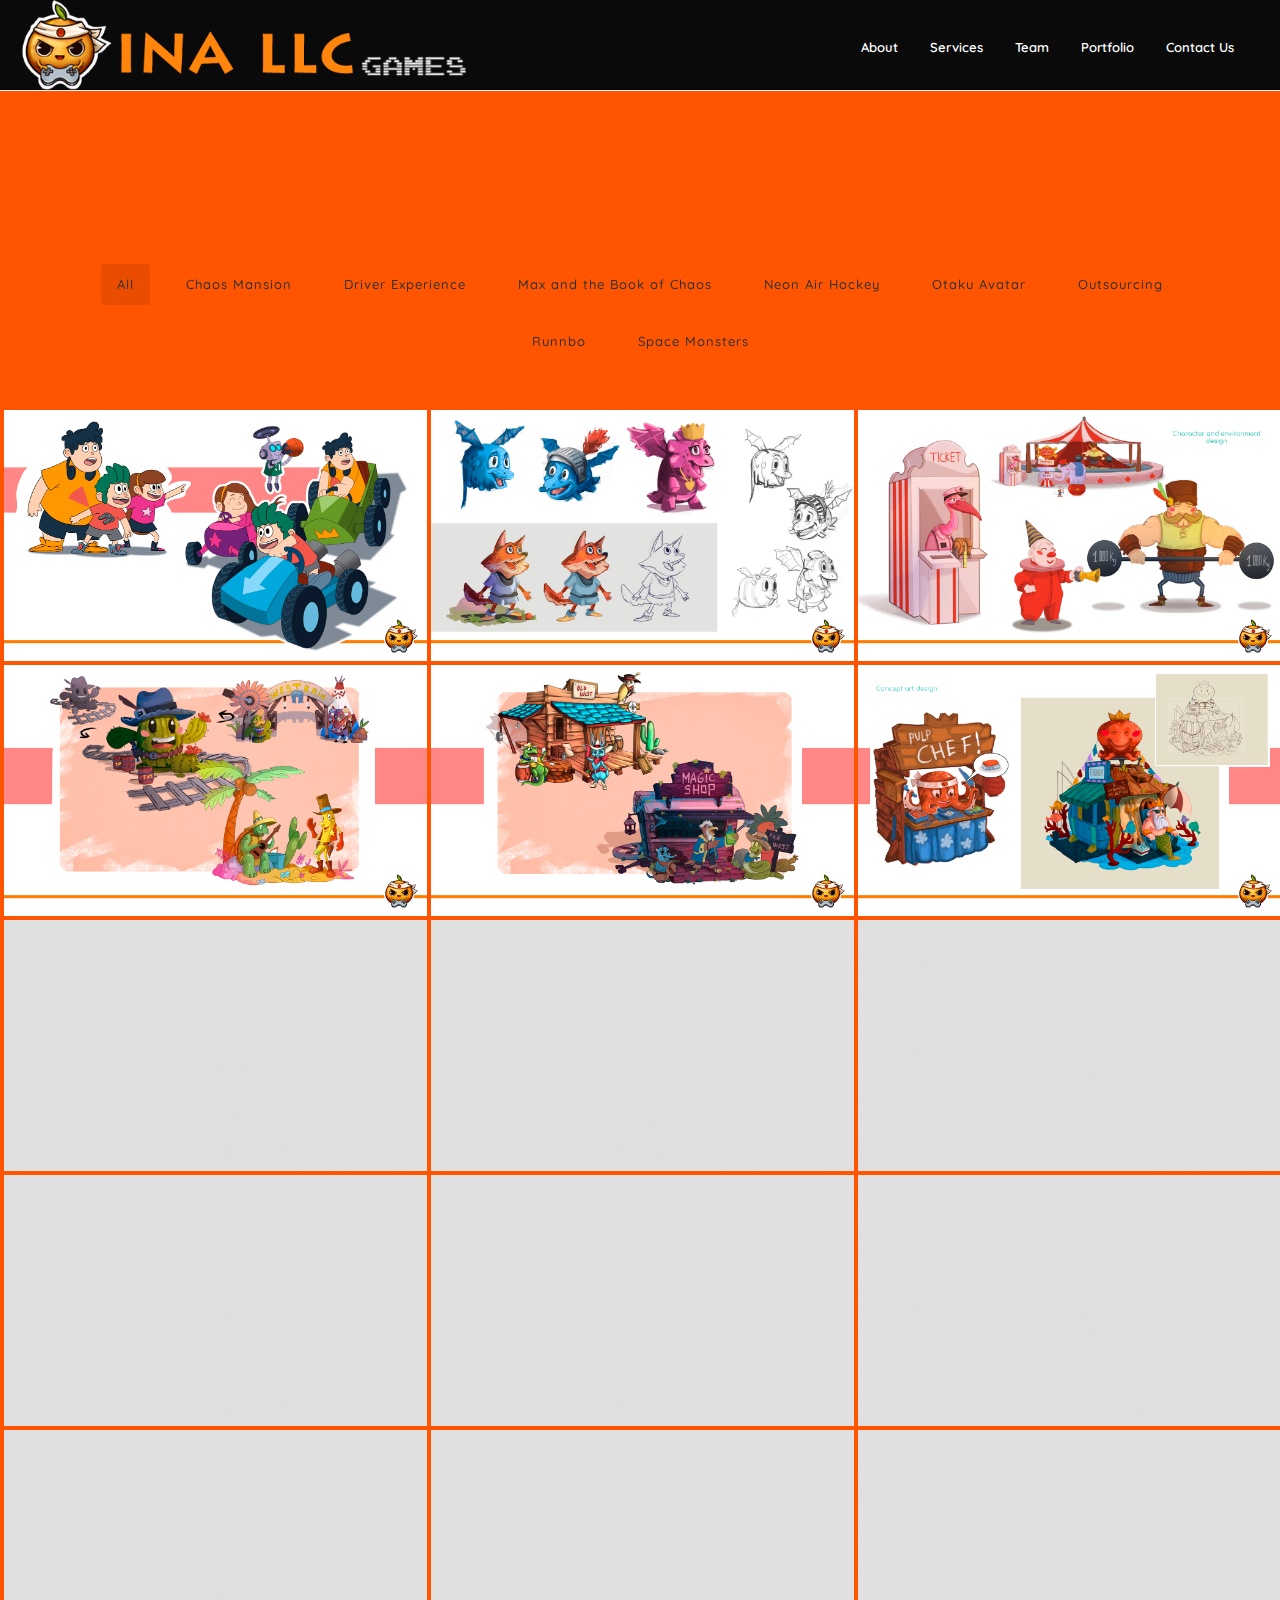
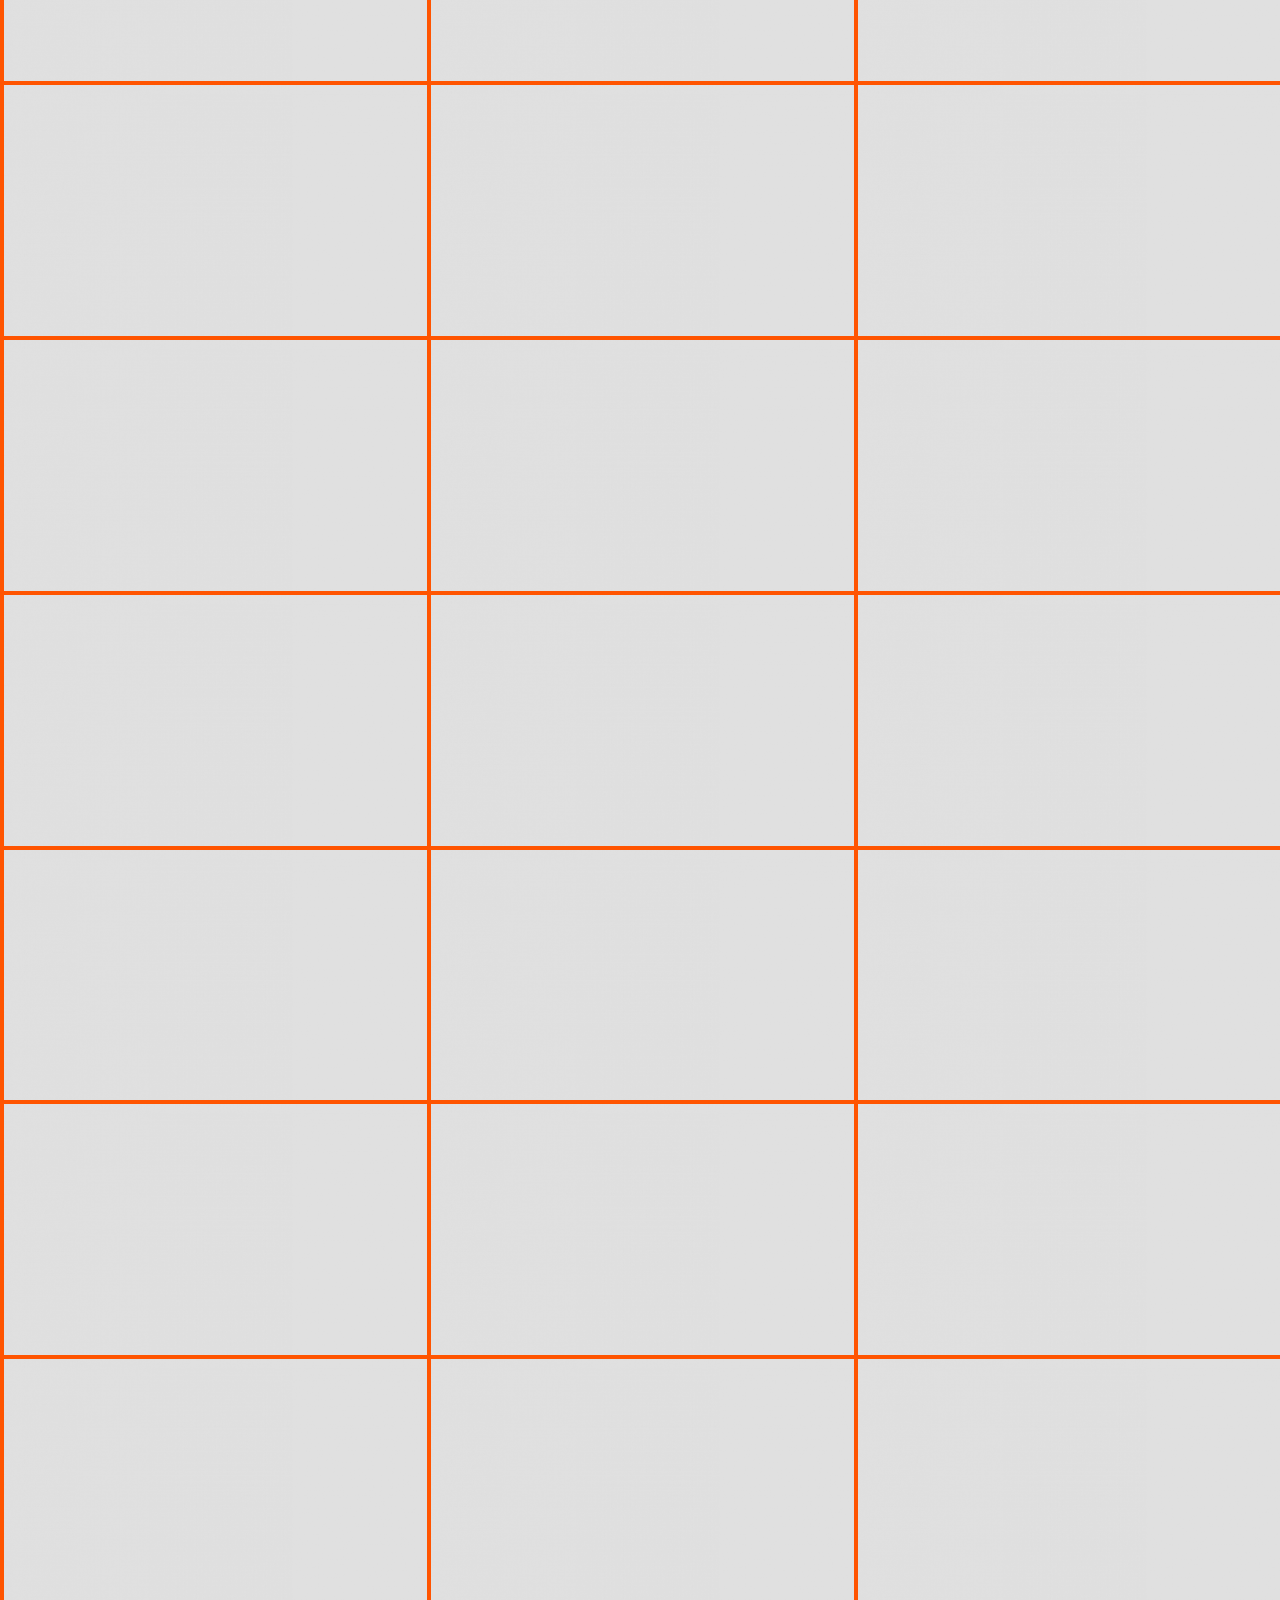
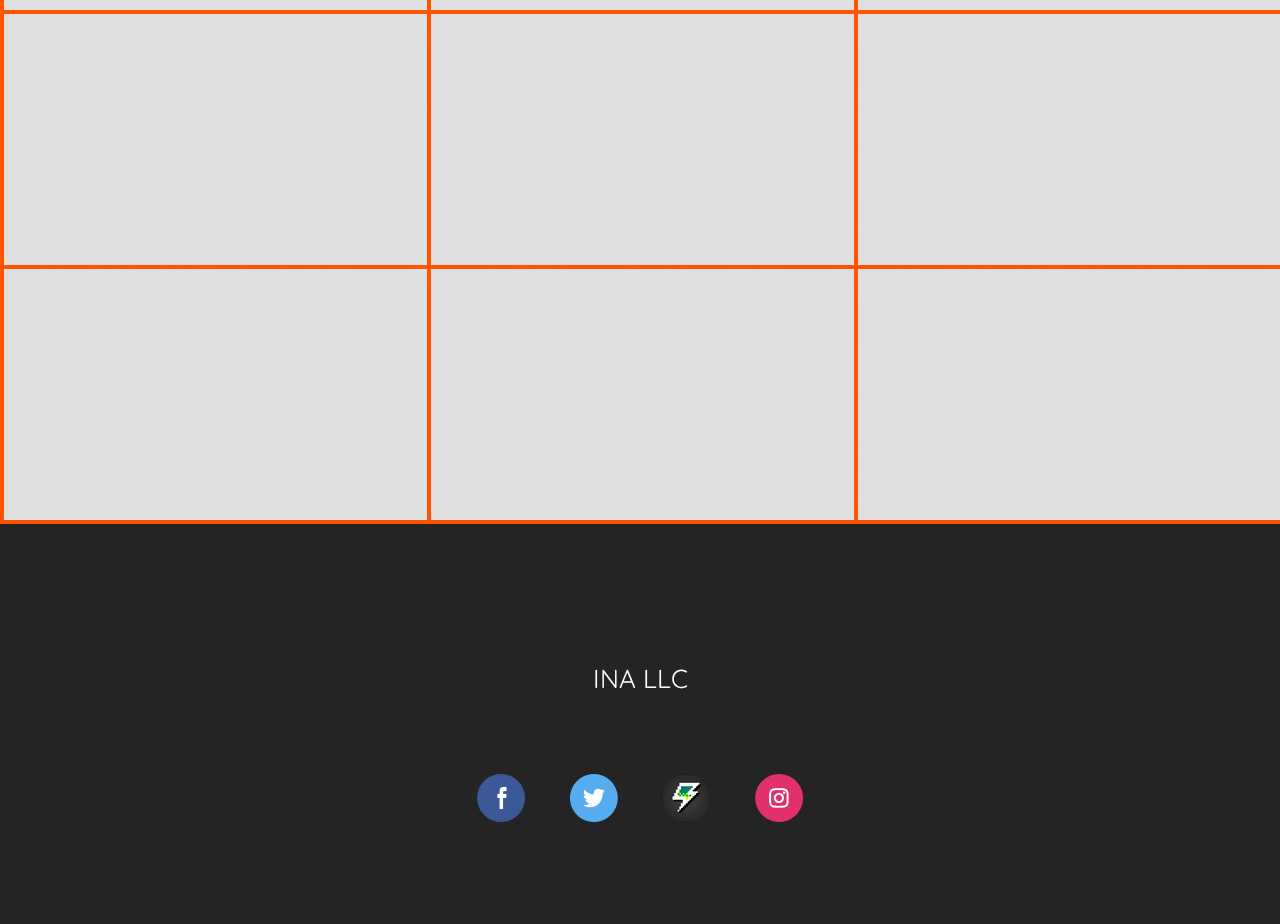
<file: portfolio/index.html>
<!DOCTYPE html>
<html lang="es-ES" >
<head>
    
<meta charset="UTF-8" />
<meta name="viewport" content="width=device-width, initial-scale=1.0, minimum-scale=1.0, maximum-scale=1.0, user-scalable=0" />
<meta http-equiv="X-UA-Compatible" content="IE=edge,chrome=1" />
<meta name="format-detection" content="telephone=no">
<title>Portfolio &#8211; Ina LLC</title>
<script type="text/javascript">var ajaxurl = "/wp-admin/admin-ajax.php"</script>
		<style id="critical-path-css" type="text/css">
			body,html{width:100%;height:100%;margin:0;padding:0}.page-preloader{top:0;left:0;z-index:999;position:fixed;height:100%;width:100%;text-align:center}.preloader-preview-area{-webkit-animation-delay:-.2s;animation-delay:-.2s;top:50%;-webkit-transform:translateY(100%);-ms-transform:translateY(100%);transform:translateY(100%);margin-top:10px;max-height:calc(50% - 20px);opacity:1;width:100%;text-align:center;position:absolute}.preloader-logo{max-width:90%;top:50%;-webkit-transform:translateY(-100%);-ms-transform:translateY(-100%);transform:translateY(-100%);margin:-10px auto 0 auto;max-height:calc(50% - 20px);opacity:1;position:relative}.ball-pulse>div{width:15px;height:15px;border-radius:100%;margin:2px;-webkit-animation-fill-mode:both;animation-fill-mode:both;display:inline-block;-webkit-animation:ball-pulse .75s infinite cubic-bezier(.2,.68,.18,1.08);animation:ball-pulse .75s infinite cubic-bezier(.2,.68,.18,1.08)}.ball-pulse>div:nth-child(1){-webkit-animation-delay:-.36s;animation-delay:-.36s}.ball-pulse>div:nth-child(2){-webkit-animation-delay:-.24s;animation-delay:-.24s}.ball-pulse>div:nth-child(3){-webkit-animation-delay:-.12s;animation-delay:-.12s}@-webkit-keyframes ball-pulse{0%{-webkit-transform:scale(1);transform:scale(1);opacity:1}45%{-webkit-transform:scale(.1);transform:scale(.1);opacity:.7}80%{-webkit-transform:scale(1);transform:scale(1);opacity:1}}@keyframes ball-pulse{0%{-webkit-transform:scale(1);transform:scale(1);opacity:1}45%{-webkit-transform:scale(.1);transform:scale(.1);opacity:.7}80%{-webkit-transform:scale(1);transform:scale(1);opacity:1}}.ball-clip-rotate-pulse{position:relative;-webkit-transform:translateY(-15px) translateX(-10px);-ms-transform:translateY(-15px) translateX(-10px);transform:translateY(-15px) translateX(-10px);display:inline-block}.ball-clip-rotate-pulse>div{-webkit-animation-fill-mode:both;animation-fill-mode:both;position:absolute;top:0;left:0;border-radius:100%}.ball-clip-rotate-pulse>div:first-child{height:36px;width:36px;top:7px;left:-7px;-webkit-animation:ball-clip-rotate-pulse-scale 1s 0s cubic-bezier(.09,.57,.49,.9) infinite;animation:ball-clip-rotate-pulse-scale 1s 0s cubic-bezier(.09,.57,.49,.9) infinite}.ball-clip-rotate-pulse>div:last-child{position:absolute;width:50px;height:50px;left:-16px;top:-2px;background:0 0;border:2px solid;-webkit-animation:ball-clip-rotate-pulse-rotate 1s 0s cubic-bezier(.09,.57,.49,.9) infinite;animation:ball-clip-rotate-pulse-rotate 1s 0s cubic-bezier(.09,.57,.49,.9) infinite;-webkit-animation-duration:1s;animation-duration:1s}@-webkit-keyframes ball-clip-rotate-pulse-rotate{0%{-webkit-transform:rotate(0) scale(1);transform:rotate(0) scale(1)}50%{-webkit-transform:rotate(180deg) scale(.6);transform:rotate(180deg) scale(.6)}100%{-webkit-transform:rotate(360deg) scale(1);transform:rotate(360deg) scale(1)}}@keyframes ball-clip-rotate-pulse-rotate{0%{-webkit-transform:rotate(0) scale(1);transform:rotate(0) scale(1)}50%{-webkit-transform:rotate(180deg) scale(.6);transform:rotate(180deg) scale(.6)}100%{-webkit-transform:rotate(360deg) scale(1);transform:rotate(360deg) scale(1)}}@-webkit-keyframes ball-clip-rotate-pulse-scale{30%{-webkit-transform:scale(.3);transform:scale(.3)}100%{-webkit-transform:scale(1);transform:scale(1)}}@keyframes ball-clip-rotate-pulse-scale{30%{-webkit-transform:scale(.3);transform:scale(.3)}100%{-webkit-transform:scale(1);transform:scale(1)}}@-webkit-keyframes square-spin{25%{-webkit-transform:perspective(100px) rotateX(180deg) rotateY(0);transform:perspective(100px) rotateX(180deg) rotateY(0)}50%{-webkit-transform:perspective(100px) rotateX(180deg) rotateY(180deg);transform:perspective(100px) rotateX(180deg) rotateY(180deg)}75%{-webkit-transform:perspective(100px) rotateX(0) rotateY(180deg);transform:perspective(100px) rotateX(0) rotateY(180deg)}100%{-webkit-transform:perspective(100px) rotateX(0) rotateY(0);transform:perspective(100px) rotateX(0) rotateY(0)}}@keyframes square-spin{25%{-webkit-transform:perspective(100px) rotateX(180deg) rotateY(0);transform:perspective(100px) rotateX(180deg) rotateY(0)}50%{-webkit-transform:perspective(100px) rotateX(180deg) rotateY(180deg);transform:perspective(100px) rotateX(180deg) rotateY(180deg)}75%{-webkit-transform:perspective(100px) rotateX(0) rotateY(180deg);transform:perspective(100px) rotateX(0) rotateY(180deg)}100%{-webkit-transform:perspective(100px) rotateX(0) rotateY(0);transform:perspective(100px) rotateX(0) rotateY(0)}}.square-spin{display:inline-block}.square-spin>div{-webkit-animation-fill-mode:both;animation-fill-mode:both;width:50px;height:50px;-webkit-animation:square-spin 3s 0s cubic-bezier(.09,.57,.49,.9) infinite;animation:square-spin 3s 0s cubic-bezier(.09,.57,.49,.9) infinite}.cube-transition{position:relative;-webkit-transform:translate(-25px,-25px);-ms-transform:translate(-25px,-25px);transform:translate(-25px,-25px);display:inline-block}.cube-transition>div{-webkit-animation-fill-mode:both;animation-fill-mode:both;width:15px;height:15px;position:absolute;top:-5px;left:-5px;-webkit-animation:cube-transition 1.6s 0s infinite ease-in-out;animation:cube-transition 1.6s 0s infinite ease-in-out}.cube-transition>div:last-child{-webkit-animation-delay:-.8s;animation-delay:-.8s}@-webkit-keyframes cube-transition{25%{-webkit-transform:translateX(50px) scale(.5) rotate(-90deg);transform:translateX(50px) scale(.5) rotate(-90deg)}50%{-webkit-transform:translate(50px,50px) rotate(-180deg);transform:translate(50px,50px) rotate(-180deg)}75%{-webkit-transform:translateY(50px) scale(.5) rotate(-270deg);transform:translateY(50px) scale(.5) rotate(-270deg)}100%{-webkit-transform:rotate(-360deg);transform:rotate(-360deg)}}@keyframes cube-transition{25%{-webkit-transform:translateX(50px) scale(.5) rotate(-90deg);transform:translateX(50px) scale(.5) rotate(-90deg)}50%{-webkit-transform:translate(50px,50px) rotate(-180deg);transform:translate(50px,50px) rotate(-180deg)}75%{-webkit-transform:translateY(50px) scale(.5) rotate(-270deg);transform:translateY(50px) scale(.5) rotate(-270deg)}100%{-webkit-transform:rotate(-360deg);transform:rotate(-360deg)}}.ball-scale>div{border-radius:100%;margin:2px;-webkit-animation-fill-mode:both;animation-fill-mode:both;display:inline-block;height:60px;width:60px;-webkit-animation:ball-scale 1s 0s ease-in-out infinite;animation:ball-scale 1s 0s ease-in-out infinite}@-webkit-keyframes ball-scale{0%{-webkit-transform:scale(0);transform:scale(0)}100%{-webkit-transform:scale(1);transform:scale(1);opacity:0}}@keyframes ball-scale{0%{-webkit-transform:scale(0);transform:scale(0)}100%{-webkit-transform:scale(1);transform:scale(1);opacity:0}}.line-scale>div{-webkit-animation-fill-mode:both;animation-fill-mode:both;display:inline-block;width:5px;height:50px;border-radius:2px;margin:2px}.line-scale>div:nth-child(1){-webkit-animation:line-scale 1s -.5s infinite cubic-bezier(.2,.68,.18,1.08);animation:line-scale 1s -.5s infinite cubic-bezier(.2,.68,.18,1.08)}.line-scale>div:nth-child(2){-webkit-animation:line-scale 1s -.4s infinite cubic-bezier(.2,.68,.18,1.08);animation:line-scale 1s -.4s infinite cubic-bezier(.2,.68,.18,1.08)}.line-scale>div:nth-child(3){-webkit-animation:line-scale 1s -.3s infinite cubic-bezier(.2,.68,.18,1.08);animation:line-scale 1s -.3s infinite cubic-bezier(.2,.68,.18,1.08)}.line-scale>div:nth-child(4){-webkit-animation:line-scale 1s -.2s infinite cubic-bezier(.2,.68,.18,1.08);animation:line-scale 1s -.2s infinite cubic-bezier(.2,.68,.18,1.08)}.line-scale>div:nth-child(5){-webkit-animation:line-scale 1s -.1s infinite cubic-bezier(.2,.68,.18,1.08);animation:line-scale 1s -.1s infinite cubic-bezier(.2,.68,.18,1.08)}@-webkit-keyframes line-scale{0%{-webkit-transform:scaley(1);transform:scaley(1)}50%{-webkit-transform:scaley(.4);transform:scaley(.4)}100%{-webkit-transform:scaley(1);transform:scaley(1)}}@keyframes line-scale{0%{-webkit-transform:scaley(1);transform:scaley(1)}50%{-webkit-transform:scaley(.4);transform:scaley(.4)}100%{-webkit-transform:scaley(1);transform:scaley(1)}}.ball-scale-multiple{position:relative;-webkit-transform:translateY(30px);-ms-transform:translateY(30px);transform:translateY(30px);display:inline-block}.ball-scale-multiple>div{border-radius:100%;-webkit-animation-fill-mode:both;animation-fill-mode:both;margin:2px;position:absolute;left:-30px;top:0;opacity:0;margin:0;width:50px;height:50px;-webkit-animation:ball-scale-multiple 1s 0s linear infinite;animation:ball-scale-multiple 1s 0s linear infinite}.ball-scale-multiple>div:nth-child(2){-webkit-animation-delay:-.2s;animation-delay:-.2s}.ball-scale-multiple>div:nth-child(3){-webkit-animation-delay:-.2s;animation-delay:-.2s}@-webkit-keyframes ball-scale-multiple{0%{-webkit-transform:scale(0);transform:scale(0);opacity:0}5%{opacity:1}100%{-webkit-transform:scale(1);transform:scale(1);opacity:0}}@keyframes ball-scale-multiple{0%{-webkit-transform:scale(0);transform:scale(0);opacity:0}5%{opacity:1}100%{-webkit-transform:scale(1);transform:scale(1);opacity:0}}.ball-pulse-sync{display:inline-block}.ball-pulse-sync>div{width:15px;height:15px;border-radius:100%;margin:2px;-webkit-animation-fill-mode:both;animation-fill-mode:both;display:inline-block}.ball-pulse-sync>div:nth-child(1){-webkit-animation:ball-pulse-sync .6s -.21s infinite ease-in-out;animation:ball-pulse-sync .6s -.21s infinite ease-in-out}.ball-pulse-sync>div:nth-child(2){-webkit-animation:ball-pulse-sync .6s -.14s infinite ease-in-out;animation:ball-pulse-sync .6s -.14s infinite ease-in-out}.ball-pulse-sync>div:nth-child(3){-webkit-animation:ball-pulse-sync .6s -70ms infinite ease-in-out;animation:ball-pulse-sync .6s -70ms infinite ease-in-out}@-webkit-keyframes ball-pulse-sync{33%{-webkit-transform:translateY(10px);transform:translateY(10px)}66%{-webkit-transform:translateY(-10px);transform:translateY(-10px)}100%{-webkit-transform:translateY(0);transform:translateY(0)}}@keyframes ball-pulse-sync{33%{-webkit-transform:translateY(10px);transform:translateY(10px)}66%{-webkit-transform:translateY(-10px);transform:translateY(-10px)}100%{-webkit-transform:translateY(0);transform:translateY(0)}}.transparent-circle{display:inline-block;border-top:.5em solid rgba(255,255,255,.2);border-right:.5em solid rgba(255,255,255,.2);border-bottom:.5em solid rgba(255,255,255,.2);border-left:.5em solid #fff;-webkit-transform:translateZ(0);transform:translateZ(0);-webkit-animation:transparent-circle 1.1s infinite linear;animation:transparent-circle 1.1s infinite linear;width:50px;height:50px;border-radius:50%}.transparent-circle:after{border-radius:50%;width:10em;height:10em}@-webkit-keyframes transparent-circle{0%{-webkit-transform:rotate(0);transform:rotate(0)}100%{-webkit-transform:rotate(360deg);transform:rotate(360deg)}}@keyframes transparent-circle{0%{-webkit-transform:rotate(0);transform:rotate(0)}100%{-webkit-transform:rotate(360deg);transform:rotate(360deg)}}.ball-spin-fade-loader{position:relative;top:-10px;left:-10px;display:inline-block}.ball-spin-fade-loader>div{width:15px;height:15px;border-radius:100%;margin:2px;-webkit-animation-fill-mode:both;animation-fill-mode:both;position:absolute;-webkit-animation:ball-spin-fade-loader 1s infinite linear;animation:ball-spin-fade-loader 1s infinite linear}.ball-spin-fade-loader>div:nth-child(1){top:25px;left:0;animation-delay:-.84s;-webkit-animation-delay:-.84s}.ball-spin-fade-loader>div:nth-child(2){top:17.05px;left:17.05px;animation-delay:-.72s;-webkit-animation-delay:-.72s}.ball-spin-fade-loader>div:nth-child(3){top:0;left:25px;animation-delay:-.6s;-webkit-animation-delay:-.6s}.ball-spin-fade-loader>div:nth-child(4){top:-17.05px;left:17.05px;animation-delay:-.48s;-webkit-animation-delay:-.48s}.ball-spin-fade-loader>div:nth-child(5){top:-25px;left:0;animation-delay:-.36s;-webkit-animation-delay:-.36s}.ball-spin-fade-loader>div:nth-child(6){top:-17.05px;left:-17.05px;animation-delay:-.24s;-webkit-animation-delay:-.24s}.ball-spin-fade-loader>div:nth-child(7){top:0;left:-25px;animation-delay:-.12s;-webkit-animation-delay:-.12s}.ball-spin-fade-loader>div:nth-child(8){top:17.05px;left:-17.05px;animation-delay:0s;-webkit-animation-delay:0s}@-webkit-keyframes ball-spin-fade-loader{50%{opacity:.3;-webkit-transform:scale(.4);transform:scale(.4)}100%{opacity:1;-webkit-transform:scale(1);transform:scale(1)}}@keyframes ball-spin-fade-loader{50%{opacity:.3;-webkit-transform:scale(.4);transform:scale(.4)}100%{opacity:1;-webkit-transform:scale(1);transform:scale(1)}}		</style>

		<link rel='dns-prefetch' href='//s.w.org' />
<link rel="alternate" type="application/rss+xml" title="Ina LLC &raquo; Feed" href="/feed/" />
<link rel="alternate" type="application/rss+xml" title="Ina LLC &raquo; RSS de los comentarios" href="/comments/feed/" />

<link rel="shortcut icon" href="/wp-content/uploads/2017/09/orenjigames_logo_1.png"  />
<script type="text/javascript">
window.abb = {};
php = {};
window.PHP = {};
PHP.ajax = "/wp-admin/admin-ajax.php";PHP.wp_p_id = "63";var mk_header_parallax, mk_banner_parallax, mk_page_parallax, mk_footer_parallax, mk_body_parallax;
var mk_images_dir = "/wp-content/themes/jupiter/assets/images",
mk_theme_js_path = "/wp-content/themes/jupiter/assets/js",
mk_theme_dir = "/wp-content/themes/jupiter",
mk_captcha_placeholder = "Enter Captcha",
mk_captcha_invalid_txt = "Invalid. Try again.",
mk_captcha_correct_txt = "Captcha correct.",
mk_responsive_nav_width = 1140,
mk_vertical_header_back = "Back",
mk_vertical_header_anim = "1",
mk_check_rtl = true,
mk_grid_width = 1140,
mk_ajax_search_option = "disable",
mk_preloader_bg_color = "#0a0404",
mk_accent_color = "#f3a78e",
mk_go_to_top =  "true",
mk_smooth_scroll =  "true",
mk_preloader_bar_color = "#f3a78e",
mk_preloader_logo = "/wp-content/uploads/2017/09/orenjigames_logo_2.png";
var mk_header_parallax = false,
mk_banner_parallax = false,
mk_footer_parallax = false,
mk_body_parallax = false,
mk_no_more_posts = "No More Posts",
mk_typekit_id   = "",
mk_google_fonts = ["Quicksand:100italic,200italic,300italic,400italic,500italic,600italic,700italic,800italic,900italic,100,200,300,400,500,600,700,800,900"],
mk_global_lazyload = true;
</script>
<link rel='stylesheet' id='layerslider-css'  href='/wp-content/plugins/LayerSlider/static/layerslider/css/layerslider.css?ver=6.5.7' type='text/css' media='all' />
<link rel='stylesheet' id='rs-plugin-settings-css'  href='/wp-content/plugins/revslider/public/assets/css/settings.css?ver=5.4.5.1' type='text/css' media='all' />
<style id='rs-plugin-settings-inline-css' type='text/css'>
#rs-demo-id {}
</style>
<link rel='stylesheet' id='theme-styles-css'  href='/wp-content/themes/jupiter/assets/stylesheet/min/full-styles.css?ver=5.9.7' type='text/css' media='all' />
<style id='theme-styles-inline-css' type='text/css'>
body { background-color:#fff; } .mk-header { background-color:#f7f7f7;background-size:cover;-webkit-background-size:cover;-moz-background-size:cover; } .mk-header-bg { background-color:#0a0a0a; } .mk-classic-nav-bg { background-color:#0a0a0a; } .master-holder-bg { background-color:#ff5400; } #mk-footer { background-color:#242424;background-repeat:no-repeat;background-size:cover;-webkit-background-size:cover;-moz-background-size:cover; } #mk-boxed-layout { -webkit-box-shadow:0 0 0px rgba(0, 0, 0, 0); -moz-box-shadow:0 0 0px rgba(0, 0, 0, 0); box-shadow:0 0 0px rgba(0, 0, 0, 0); } .mk-news-tab .mk-tabs-tabs .is-active a, .mk-fancy-title.pattern-style span, .mk-fancy-title.pattern-style.color-gradient span:after, .page-bg-color { background-color:#ff5400; } .page-title { font-size:20px; color:#4d4d4d; text-transform:uppercase; font-weight:400; letter-spacing:2px; } .page-subtitle { font-size:14px; line-height:100%; color:#a3a3a3; font-size:14px; text-transform:none; } .header-style-1 .mk-header-padding-wrapper, .header-style-2 .mk-header-padding-wrapper, .header-style-3 .mk-header-padding-wrapper { padding-top:91px; } @font-face { font-family:'star'; src:url('/wp-content/themes/jupiter/assets/stylesheet/fonts/star/font.eot'); src:url('/wp-content/themes/jupiter/assets/stylesheet/fonts/star/font.eot?#iefix') format('embedded-opentype'), url('/wp-content/themes/jupiter/assets/stylesheet/fonts/star/font.woff') format('woff'), url('/wp-content/themes/jupiter/assets/stylesheet/fonts/star/font.ttf') format('truetype'), url('/wp-content/themes/jupiter/assets/stylesheet/fonts/star/font.svg#star') format('svg'); font-weight:normal; font-style:normal; } @font-face { font-family:'WooCommerce'; src:url('/wp-content/themes/jupiter/assets/stylesheet/fonts/woocommerce/font.eot'); src:url('/wp-content/themes/jupiter/assets/stylesheet/fonts/woocommerce/font.eot?#iefix') format('embedded-opentype'), url('/wp-content/themes/jupiter/assets/stylesheet/fonts/woocommerce/font.woff') format('woff'), url('/wp-content/themes/jupiter/assets/stylesheet/fonts/woocommerce/font.ttf') format('truetype'), url('/wp-content/themes/jupiter/assets/stylesheet/fonts/woocommerce/font.svg#WooCommerce') format('svg'); font-weight:normal; font-style:normal; }
</style>
<link rel='stylesheet' id='js_composer_front-css'  href='/wp-content/plugins/js_composer_theme/assets/css/js_composer.min.css?ver=5.2.1' type='text/css' media='all' />
<link rel='stylesheet' id='theme-options-css'  href='/wp-content/uploads/mk_assets/theme-options-production.css?ver=1524824934' type='text/css' media='all' />
<link rel='stylesheet' id='ms-main-css'  href='/wp-content/plugins/masterslider/public/assets/css/masterslider.main.css?ver=3.2.0' type='text/css' media='all' />
<link rel='stylesheet' id='ms-custom-css'  href='/wp-content/uploads/masterslider/custom.css?ver=1.1' type='text/css' media='all' />
<script type='text/javascript'>
/* <![CDATA[ */
var LS_Meta = {"v":"6.5.7"};
/* ]]> */
</script>
<script type='text/javascript' data-cfasync="false" src='/wp-content/plugins/LayerSlider/static/layerslider/js/greensock.js?ver=1.19.0'></script>
<script type='text/javascript' src='/wp-includes/js/jquery/jquery.js?ver=1.12.4'></script>
<script type='text/javascript' src='/wp-includes/js/jquery/jquery-migrate.min.js?ver=1.4.1'></script>
<script type='text/javascript' data-cfasync="false" src='/wp-content/plugins/LayerSlider/static/layerslider/js/layerslider.kreaturamedia.jquery.js?ver=6.5.7'></script>
<script type='text/javascript' data-cfasync="false" src='/wp-content/plugins/LayerSlider/static/layerslider/js/layerslider.transitions.js?ver=6.5.7'></script>
<script type='text/javascript' src='/wp-content/plugins/revslider/public/assets/js/jquery.themepunch.tools.min.js?ver=5.4.5.1'></script>
<script type='text/javascript' src='/wp-content/plugins/revslider/public/assets/js/jquery.themepunch.revolution.min.js?ver=5.4.5.1'></script>
<script type='text/javascript' src='/wp-content/themes/jupiter/assets/js/plugins/wp-enqueue/webfontloader.js?ver=4.8.7'></script>
<script type='text/javascript' src='/wp-content/themes/jupiter/assets/js/plugins/wp-enqueue/webfontloader-init.js?ver=4.8.7'></script>
<meta name="generator" content="Powered by LayerSlider 6.5.7 - Multi-Purpose, Responsive, Parallax, Mobile-Friendly Slider Plugin for WordPress." />
<!-- LayerSlider updates and docs at: https://layerslider.kreaturamedia.com -->
<link rel='https://api.w.org/' href='/wp-json/' />
<link rel="EditURI" type="application/rsd+xml" title="RSD" href="/xmlrpc.php?rsd" />
<link rel="wlwmanifest" type="application/wlwmanifest+xml" href="/wp-includes/wlwmanifest.xml" /> 
<meta name="generator" content="WordPress 4.8.7" />
<link rel="canonical" href="/portfolio/" />
<link rel='shortlink' href='/?p=63' />
<link rel="alternate" type="application/json+oembed" href="/wp-json/oembed/1.0/embed?url=http%3A%2F%2Forenjigames.com%2Fportfolio%2F" />
<link rel="alternate" type="text/xml+oembed" href="/wp-json/oembed/1.0/embed?url=http%3A%2F%2Forenjigames.com%2Fportfolio%2F&#038;format=xml" />
<script>var ms_grabbing_curosr='/wp-content/plugins/masterslider/public/assets/css/common/grabbing.cur',ms_grab_curosr='/wp-content/plugins/masterslider/public/assets/css/common/grab.cur';</script>
<meta name="generator" content="MasterSlider 3.2.0 - Responsive Touch Image Slider" />
<script> var isTest = false; </script>
<style id="js-media-query-css">.mk-event-countdown-ul:media(max-width:750px) li{width:90%;display:block;margin:0 auto 15px}.mk-process-steps:media(max-width:960px) ul:before{display:none!important}.mk-process-steps:media(max-width:960px) li{margin-bottom:30px!important;width:100%!important;text-align:center}</style><meta itemprop="author" content="" /><meta itemprop="datePublished" content="20 abril, 2017" /><meta itemprop="dateModified" content="19 septiembre, 2017" /><meta itemprop="publisher" content="Ina LLC" />		<style type="text/css">.recentcomments a{display:inline !important;padding:0 !important;margin:0 !important;}</style>
		<meta name="generator" content="Powered by Visual Composer - drag and drop page builder for WordPress."/>
<!--[if lte IE 9]><link rel="stylesheet" type="text/css" href="/wp-content/plugins/js_composer_theme/assets/css/vc_lte_ie9.min.css" media="screen"><![endif]--><meta name="generator" content="Powered by Slider Revolution 5.4.5.1 - responsive, Mobile-Friendly Slider Plugin for WordPress with comfortable drag and drop interface." />
<script type="text/javascript">function setREVStartSize(e){
				try{ var i=jQuery(window).width(),t=9999,r=0,n=0,l=0,f=0,s=0,h=0;					
					if(e.responsiveLevels&&(jQuery.each(e.responsiveLevels,function(e,f){f>i&&(t=r=f,l=e),i>f&&f>r&&(r=f,n=e)}),t>r&&(l=n)),f=e.gridheight[l]||e.gridheight[0]||e.gridheight,s=e.gridwidth[l]||e.gridwidth[0]||e.gridwidth,h=i/s,h=h>1?1:h,f=Math.round(h*f),"fullscreen"==e.sliderLayout){var u=(e.c.width(),jQuery(window).height());if(void 0!=e.fullScreenOffsetContainer){var c=e.fullScreenOffsetContainer.split(",");if (c) jQuery.each(c,function(e,i){u=jQuery(i).length>0?u-jQuery(i).outerHeight(!0):u}),e.fullScreenOffset.split("%").length>1&&void 0!=e.fullScreenOffset&&e.fullScreenOffset.length>0?u-=jQuery(window).height()*parseInt(e.fullScreenOffset,0)/100:void 0!=e.fullScreenOffset&&e.fullScreenOffset.length>0&&(u-=parseInt(e.fullScreenOffset,0))}f=u}else void 0!=e.minHeight&&f<e.minHeight&&(f=e.minHeight);e.c.closest(".rev_slider_wrapper").css({height:f})					
				}catch(d){console.log("Failure at Presize of Slider:"+d)}
			};</script>
<meta name="generator" content="Jupiter 5.9.7" />
<noscript><style type="text/css"> .wpb_animate_when_almost_visible { opacity: 1; }</style></noscript></head>

<body class="page-template-default page page-id-63 loading _masterslider _msp_version_3.2.0 wpb-js-composer js-comp-ver-5.2.1 vc_responsive" itemscope="itemscope" itemtype="https://schema.org/WebPage"  data-adminbar="">

	<div class="mk-body-loader-overlay page-preloader" style="background-color:#0a0404;"><img alt="Ina LLC" class="preloader-logo" src="/wp-content/uploads/2017/09/orenjigames_logo_2.png" width="137" height="118" > <div class="preloader-preview-area">  <div class="ball-clip-rotate-pulse">
                            <div style="background-color: #ff8800"></div>
                            <div style="border-color: #ff8800 transparent #ff8800 transparent;"></div>
                        </div>  </div></div>
	<!-- Target for scroll anchors to achieve native browser bahaviour + possible enhancements like smooth scrolling -->
	<div id="top-of-page"></div>

		<div id="mk-boxed-layout">

			<div id="mk-theme-container" >

				 
    <header data-height='90'
                data-sticky-height='55'
                data-responsive-height='90'
                data-transparent-skin=''
                data-header-style='1'
                data-sticky-style='fixed'
                data-sticky-offset='header' id="mk-header-1" class="mk-header header-style-1 header-align-left  toolbar-false menu-hover-2 sticky-style-fixed mk-background-stretch full-header " role="banner" itemscope="itemscope" itemtype="https://schema.org/WPHeader" >
                    <div class="mk-header-holder">
                                <div class="mk-header-inner add-header-height">

                    <div class="mk-header-bg "></div>

                    
                    
                            <div class="mk-header-nav-container one-row-style menu-hover-style-2" role="navigation" itemscope="itemscope" itemtype="https://schema.org/SiteNavigationElement" >
                                <nav class="mk-main-navigation js-main-nav"><ul id="menu-main-menu" class="main-navigation-ul"><li id="menu-item-498" class="menu-item menu-item-type-custom menu-item-object-custom menu-item-home no-mega-menu"><a class="menu-item-link js-smooth-scroll"  href="/#About">About</a></li>
<li id="menu-item-502" class="menu-item menu-item-type-custom menu-item-object-custom menu-item-home no-mega-menu"><a class="menu-item-link js-smooth-scroll"  href="/#Services">Services</a></li>
<li id="menu-item-503" class="menu-item menu-item-type-custom menu-item-object-custom menu-item-home no-mega-menu"><a class="menu-item-link js-smooth-scroll"  href="/#Team">Team</a></li>
<li id="menu-item-497" class="menu-item menu-item-type-custom menu-item-object-custom no-mega-menu"><a class="menu-item-link js-smooth-scroll"  href="/portfolio/">Portfolio</a></li>
<li id="menu-item-504" class="menu-item menu-item-type-custom menu-item-object-custom menu-item-home no-mega-menu"><a class="menu-item-link js-smooth-scroll"  href="/#ContactUs">Contact Us</a></li>
</ul></nav>                            </div>
                            
<div class="mk-nav-responsive-link">
    <div class="mk-css-icon-menu">
        <div class="mk-css-icon-menu-line-1"></div>
        <div class="mk-css-icon-menu-line-2"></div>
        <div class="mk-css-icon-menu-line-3"></div>
    </div>
</div>        <div class=" header-logo fit-logo-img add-header-height  ">

	    <a href="/" title="Ina LLC">
	    
			             <img class="mk-desktop-logo dark-logo" title="" alt="" src="/wp-content/uploads/2017/09/nuevo_logo-1.png" />
			    
			    			             <img class="mk-desktop-logo light-logo" title="" alt="" src="/wp-content/uploads/2017/09/nuevo_logo-1.png" />
			    			    
			    			    
			    	    </a>
    </div>

                    
                    <div class="mk-header-right">
                                            </div>

                </div>
                
<div class="mk-responsive-wrap">

	<nav class="menu-main-menu-container"><ul id="menu-main-menu-1" class="mk-responsive-nav"><li id="responsive-menu-item-498" class="menu-item menu-item-type-custom menu-item-object-custom menu-item-home"><a class="menu-item-link js-smooth-scroll"  href="/#About">About</a></li>
<li id="responsive-menu-item-502" class="menu-item menu-item-type-custom menu-item-object-custom menu-item-home"><a class="menu-item-link js-smooth-scroll"  href="/#Services">Services</a></li>
<li id="responsive-menu-item-503" class="menu-item menu-item-type-custom menu-item-object-custom menu-item-home"><a class="menu-item-link js-smooth-scroll"  href="/#Team">Team</a></li>
<li id="responsive-menu-item-497" class="menu-item menu-item-type-custom menu-item-object-custom"><a class="menu-item-link js-smooth-scroll"  href="//portfolio/">Portfolio</a></li>
<li id="responsive-menu-item-763" class="menu-item menu-item-type-post_type menu-item-object-page"><a class="menu-item-link js-smooth-scroll"  href="/max/">Max and the Book of Chaos</a></li>
<li id="responsive-menu-item-504" class="menu-item menu-item-type-custom menu-item-object-custom menu-item-home"><a class="menu-item-link js-smooth-scroll"  href="/#ContactUs">Contact Us</a></li>
</ul></nav>
		

</div>
        
            </div>
        
        <div class="mk-header-padding-wrapper"></div>
                 
    </header>

				<div id="theme-page" class="master-holder  clearfix" itemscope="itemscope" itemtype="https://schema.org/Blog" >

						<div class="master-holder-bg-holder">
				<div id="theme-page-bg" class="master-holder-bg js-el"  ></div>
			</div>

			<div class="mk-main-wrapper-holder">

				<div id="mk-page-id-63" class="theme-page-wrapper mk-main-wrapper mk-grid full-layout no-padding ">
					  <div class="theme-content no-padding" itemprop="mainEntityOfPage">
							
<div  class="wpb_row vc_row vc_row-fluid  mk-fullwidth-false  attched-false     js-master-row ">
		
			
<div style="" class="vc_col-sm-12 wpb_column column_container  _ height-full">
	
<div id="padding-2" class="mk-padding-divider   clearfix"></div>

</div>
	</div>

	</div></div></div>
	
<div  class="wpb_row vc_row vc_row-fluid  mk-fullwidth-true  attched-false     js-master-row ">
		
			
<div style="" class="vc_col-sm-12 wpb_column column_container  _ height-full">
	
<div class="portfolio-grid  portfolio-grid-lazyload ">

 
<header class="sortable-classic-style sortable-id-3  js-el" id="mk-filter-portfolio" data-mk-component="Sortable" data-sortable-config='{"container":"#loop-3", "item":"&gt; .mk-portfolio-item", "mode":"ajax"}'>
    <div class="mk-grid">
        <ul class="align-center">
                        <li><a class="current" data-filter="*" href="/portfolio/">All</a></li>
                        <li><a class="" data-filter="chaos-mansion" href="/portfolio/?term=chaos-mansion">Chaos Mansion</a></li>
                        <li><a class="" data-filter="driver-experience" href="/portfolio/?term=driver-experience">Driver Experience</a></li>
                        <li><a class="" data-filter="max-and-the-book-of-chaos" href="/portfolio/?term=max-and-the-book-of-chaos">Max and the Book of Chaos</a></li>
                        <li><a class="" data-filter="neon-air-hockey" href="/portfolio/?term=neon-air-hockey">Neon Air Hockey</a></li>
                        <li><a class="" data-filter="otaku-avatar" href="/portfolio/?term=otaku-avatar">Otaku Avatar</a></li>
                        <li><a class="" data-filter="outsourcing" href="/portfolio/?term=outsourcing">Outsourcing</a></li>
                        <li><a class="" data-filter="runnbo" href="/portfolio/?term=runnbo">Runnbo</a></li>
                        <li><a class="" data-filter="space-monsters" href="/portfolio/?term=space-monsters">Space Monsters</a></li>
                        <div class="clearboth"></div>
        </ul>
        <div class="clearboth"></div>
  </div>
</header>     <div class="ajax-container page-bg-color mk-grid">
     <div class="ajax-controls">
          <a href="#" class="close-ajax"><svg  class="mk-svg-icon" data-name="mk-moon-close-2" data-cacheid="icon-5b8e31de02093" style=" height:16px; width: 16px; "  xmlns="http://www.w3.org/2000/svg" viewBox="0 0 512 512"><path d="M390.628 345.372l-45.256 45.256-89.372-89.373-89.373 89.372-45.255-45.255 89.373-89.372-89.372-89.373 45.254-45.254 89.373 89.372 89.372-89.373 45.256 45.255-89.373 89.373 89.373 89.372z"/></svg></a>
          <a href="#" class="next-ajax"><svg  class="mk-svg-icon" data-name="mk-jupiter-icon-arrow-right" data-cacheid="icon-5b8e31de02329" style=" height:16px; width: 16px; "  xmlns="http://www.w3.org/2000/svg" viewBox="0 0 512 512"><path d="M144 505.6c8 0 16-3.2 22.4-8l240-225.6c6.4-6.4 9.6-14.4 9.6-22.4s-3.2-16-9.6-22.4l-240-224c-12.8-12.8-32-12.8-44.8 0s-11.2 32 1.6 44.8l214.4 201.6-216 203.2c-12.8 11.2-12.8 32 0 44.8 6.4 4.8 14.4 8 22.4 8z"/></svg></a>
          <a href="#" class="prev-ajax"><svg  class="mk-svg-icon" data-name="mk-jupiter-icon-arrow-left" data-cacheid="icon-5b8e31de0243c" style=" height:16px; width: 16px; "  xmlns="http://www.w3.org/2000/svg" viewBox="0 0 512 512"><path d="M368 505.6c-8 0-16-3.2-22.4-8l-240-225.6c-6.4-6.4-9.6-14.4-9.6-24 0-8 3.2-16 9.6-22.4l240-224c12.8-11.2 33.6-11.2 44.8 1.6 12.8 12.8 11.2 32-1.6 44.8l-214.4 201.6 216 203.2c12.8 11.2 12.8 32 0 44.8-4.8 4.8-14.4 8-22.4 8z"/></svg></a>
     </div></div>


    <div id="loop-main-wrapper-3">
    <section id="loop-3" data-query="eyJwb3N0X3R5cGUiOiJwb3J0Zm9saW8iLCJjb3VudCI6Ii0xIiwib2Zmc2V0IjowLCJjYXRlZ29yaWVzIjoiIiwiYXV0aG9yIjoiIiwicG9zdHMiOiIiLCJvcmRlcmJ5IjoiZGF0ZSIsIm9yZGVyIjoiREVTQyJ9" data-loop-atts="[base64]" data-pagination-style="0" data-max-pages="0" data-loop-iterator="-1" data-loop-categories="" data-loop-author="" data-loop-posts="" class="mk-portfolio-container js-loop js-el mk-portfolio-grid grid-spacing-true  clearfix">
    <div class="portfolio-loader"><div><div class="mk-preloader"></div></div></div>
     
<article id="449" class="mk-portfolio-item mk-portfolio-grid-item three-column zoomin-hover outsourcing" >

    <div class="item-holder">
        
        <div class="featured-image js-taphover " onclick="">
            
            <img class="portfolio-image" alt="Outsourcing" title="Outsourcing" src="/wp-content/uploads/bfi_thumb/dummy-transparent-nepdxn37ewk0rhttx87inq1d45vr6b6kudaaf06ec2.png" data-mk-image-src-set='{"default":"/wp-content/uploads/2017/09/43-1.jpg","2x":"","mobile":"","responsive":"true"}'  width="1384" height="821"  />
            
                	    <div class="image-hover-overlay"></div>
	
                    
                    <div class="icons-holder">
                        
<a class="mk-lightbox hover-icon from-right move-to-right" href="/wp-content/uploads/2017/09/43-1.jpg" title="Outsourcing" data-fancybox-group="portfolio-loop-item" ><svg  class="mk-svg-icon" data-name="mk-jupiter-icon-plus-circle" data-cacheid="icon-5b8e31de03846" style=" height:32px; width: 32px; "  xmlns="http://www.w3.org/2000/svg" viewBox="0 0 512 512"><path d="M240 24c115.2 0 209.6 94.4 209.6 209.6s-94.4 209.6-209.6 209.6-209.6-94.4-209.6-209.6 94.4-209.6 209.6-209.6zm0-30.4c-132.8 0-240 107.2-240 240s107.2 240 240 240 240-107.2 240-240-107.2-240-240-240zm80 256h-160c-9.6 0-16-6.4-16-16s6.4-16 16-16h160c9.6 0 16 6.4 16 16s-6.4 16-16 16zm-80 80c-9.6 0-16-6.4-16-16v-160c0-9.6 6.4-16 16-16s16 6.4 16 16v160c0 9.6-6.4 16-16 16z"/></svg></a>
                    </div>
                    
                    <div class="portfolio-meta">
                        <div class="add-middle-align">
                            <h3 class="the-title">Outsourcing</h3><div class="clearboth"></div>	<div class="portfolio-categories"><a href="/portfolio_category/outsourcing/">Outsourcing</a></div>
        
                        </div>
                    </div><!-- Portfolio meta -->
                
        </div><!-- Featured Image -->
    </div><!-- Item Holder -->
</article> 
<article id="446" class="mk-portfolio-item mk-portfolio-grid-item three-column zoomin-hover outsourcing" >

    <div class="item-holder">
        
        <div class="featured-image js-taphover " onclick="">
            
            <img class="portfolio-image" alt="Outsourcing" title="Outsourcing" src="/wp-content/uploads/bfi_thumb/dummy-transparent-nepdxn37ewk0rhttx87inq1d45vr6b6kudaaf06ec2.png" data-mk-image-src-set='{"default":"/wp-content/uploads/2017/09/42-1.jpg","2x":"","mobile":"","responsive":"true"}'  width="1384" height="821"  />
            
                	    <div class="image-hover-overlay"></div>
	
                    
                    <div class="icons-holder">
                        
<a class="mk-lightbox hover-icon from-right move-to-right" href="/wp-content/uploads/2017/09/42-1.jpg" title="Outsourcing" data-fancybox-group="portfolio-loop-item" ><svg  class="mk-svg-icon" data-name="mk-jupiter-icon-plus-circle" data-cacheid="icon-5b8e31de04c0b" style=" height:32px; width: 32px; "  xmlns="http://www.w3.org/2000/svg" viewBox="0 0 512 512"><path d="M240 24c115.2 0 209.6 94.4 209.6 209.6s-94.4 209.6-209.6 209.6-209.6-94.4-209.6-209.6 94.4-209.6 209.6-209.6zm0-30.4c-132.8 0-240 107.2-240 240s107.2 240 240 240 240-107.2 240-240-107.2-240-240-240zm80 256h-160c-9.6 0-16-6.4-16-16s6.4-16 16-16h160c9.6 0 16 6.4 16 16s-6.4 16-16 16zm-80 80c-9.6 0-16-6.4-16-16v-160c0-9.6 6.4-16 16-16s16 6.4 16 16v160c0 9.6-6.4 16-16 16z"/></svg></a>
                    </div>
                    
                    <div class="portfolio-meta">
                        <div class="add-middle-align">
                            <h3 class="the-title">Outsourcing</h3><div class="clearboth"></div>	<div class="portfolio-categories"><a href="/portfolio_category/outsourcing/">Outsourcing</a></div>
        
                        </div>
                    </div><!-- Portfolio meta -->
                
        </div><!-- Featured Image -->
    </div><!-- Item Holder -->
</article> 
<article id="443" class="mk-portfolio-item mk-portfolio-grid-item three-column zoomin-hover outsourcing" >

    <div class="item-holder">
        
        <div class="featured-image js-taphover " onclick="">
            
            <img class="portfolio-image" alt="Outsourcing" title="Outsourcing" src="/wp-content/uploads/bfi_thumb/dummy-transparent-nepdxn37ewk0rhttx87inq1d45vr6b6kudaaf06ec2.png" data-mk-image-src-set='{"default":"/wp-content/uploads/2017/09/41-1.jpg","2x":"","mobile":"","responsive":"true"}'  width="1384" height="821"  />
            
                	    <div class="image-hover-overlay"></div>
	
                    
                    <div class="icons-holder">
                        
<a class="mk-lightbox hover-icon from-right move-to-right" href="/wp-content/uploads/2017/09/41-1.jpg" title="Outsourcing" data-fancybox-group="portfolio-loop-item" ><svg  class="mk-svg-icon" data-name="mk-jupiter-icon-plus-circle" data-cacheid="icon-5b8e31de05951" style=" height:32px; width: 32px; "  xmlns="http://www.w3.org/2000/svg" viewBox="0 0 512 512"><path d="M240 24c115.2 0 209.6 94.4 209.6 209.6s-94.4 209.6-209.6 209.6-209.6-94.4-209.6-209.6 94.4-209.6 209.6-209.6zm0-30.4c-132.8 0-240 107.2-240 240s107.2 240 240 240 240-107.2 240-240-107.2-240-240-240zm80 256h-160c-9.6 0-16-6.4-16-16s6.4-16 16-16h160c9.6 0 16 6.4 16 16s-6.4 16-16 16zm-80 80c-9.6 0-16-6.4-16-16v-160c0-9.6 6.4-16 16-16s16 6.4 16 16v160c0 9.6-6.4 16-16 16z"/></svg></a>
                    </div>
                    
                    <div class="portfolio-meta">
                        <div class="add-middle-align">
                            <h3 class="the-title">Outsourcing</h3><div class="clearboth"></div>	<div class="portfolio-categories"><a href="/portfolio_category/outsourcing/">Outsourcing</a></div>
        
                        </div>
                    </div><!-- Portfolio meta -->
                
        </div><!-- Featured Image -->
    </div><!-- Item Holder -->
</article> 
<article id="440" class="mk-portfolio-item mk-portfolio-grid-item three-column zoomin-hover outsourcing" >

    <div class="item-holder">
        
        <div class="featured-image js-taphover " onclick="">
            
            <img class="portfolio-image" alt="Outsourcing" title="Outsourcing" src="/wp-content/uploads/bfi_thumb/dummy-transparent-nepdxn37ewk0rhttx87inq1d45vr6b6kudaaf06ec2.png" data-mk-image-src-set='{"default":"/wp-content/uploads/2017/09/40-1.jpg","2x":"","mobile":"","responsive":"true"}'  width="1384" height="821"  />
            
                	    <div class="image-hover-overlay"></div>
	
                    
                    <div class="icons-holder">
                        
<a class="mk-lightbox hover-icon from-right move-to-right" href="/wp-content/uploads/2017/09/40-1.jpg" title="Outsourcing" data-fancybox-group="portfolio-loop-item" ><svg  class="mk-svg-icon" data-name="mk-jupiter-icon-plus-circle" data-cacheid="icon-5b8e31de06633" style=" height:32px; width: 32px; "  xmlns="http://www.w3.org/2000/svg" viewBox="0 0 512 512"><path d="M240 24c115.2 0 209.6 94.4 209.6 209.6s-94.4 209.6-209.6 209.6-209.6-94.4-209.6-209.6 94.4-209.6 209.6-209.6zm0-30.4c-132.8 0-240 107.2-240 240s107.2 240 240 240 240-107.2 240-240-107.2-240-240-240zm80 256h-160c-9.6 0-16-6.4-16-16s6.4-16 16-16h160c9.6 0 16 6.4 16 16s-6.4 16-16 16zm-80 80c-9.6 0-16-6.4-16-16v-160c0-9.6 6.4-16 16-16s16 6.4 16 16v160c0 9.6-6.4 16-16 16z"/></svg></a>
                    </div>
                    
                    <div class="portfolio-meta">
                        <div class="add-middle-align">
                            <h3 class="the-title">Outsourcing</h3><div class="clearboth"></div>	<div class="portfolio-categories"><a href="/portfolio_category/outsourcing/">Outsourcing</a></div>
        
                        </div>
                    </div><!-- Portfolio meta -->
                
        </div><!-- Featured Image -->
    </div><!-- Item Holder -->
</article> 
<article id="437" class="mk-portfolio-item mk-portfolio-grid-item three-column zoomin-hover outsourcing" >

    <div class="item-holder">
        
        <div class="featured-image js-taphover " onclick="">
            
            <img class="portfolio-image" alt="Outsourcing" title="Outsourcing" src="/wp-content/uploads/bfi_thumb/dummy-transparent-nepdxn37ewk0rhttx87inq1d45vr6b6kudaaf06ec2.png" data-mk-image-src-set='{"default":"/wp-content/uploads/2017/09/39-1.jpg","2x":"","mobile":"","responsive":"true"}'  width="1384" height="821"  />
            
                	    <div class="image-hover-overlay"></div>
	
                    
                    <div class="icons-holder">
                        
<a class="mk-lightbox hover-icon from-right move-to-right" href="/wp-content/uploads/2017/09/39-1.jpg" title="Outsourcing" data-fancybox-group="portfolio-loop-item" ><svg  class="mk-svg-icon" data-name="mk-jupiter-icon-plus-circle" data-cacheid="icon-5b8e31de0738a" style=" height:32px; width: 32px; "  xmlns="http://www.w3.org/2000/svg" viewBox="0 0 512 512"><path d="M240 24c115.2 0 209.6 94.4 209.6 209.6s-94.4 209.6-209.6 209.6-209.6-94.4-209.6-209.6 94.4-209.6 209.6-209.6zm0-30.4c-132.8 0-240 107.2-240 240s107.2 240 240 240 240-107.2 240-240-107.2-240-240-240zm80 256h-160c-9.6 0-16-6.4-16-16s6.4-16 16-16h160c9.6 0 16 6.4 16 16s-6.4 16-16 16zm-80 80c-9.6 0-16-6.4-16-16v-160c0-9.6 6.4-16 16-16s16 6.4 16 16v160c0 9.6-6.4 16-16 16z"/></svg></a>
                    </div>
                    
                    <div class="portfolio-meta">
                        <div class="add-middle-align">
                            <h3 class="the-title">Outsourcing</h3><div class="clearboth"></div>	<div class="portfolio-categories"><a href="/portfolio_category/outsourcing/">Outsourcing</a></div>
        
                        </div>
                    </div><!-- Portfolio meta -->
                
        </div><!-- Featured Image -->
    </div><!-- Item Holder -->
</article> 
<article id="434" class="mk-portfolio-item mk-portfolio-grid-item three-column zoomin-hover outsourcing" >

    <div class="item-holder">
        
        <div class="featured-image js-taphover " onclick="">
            
            <img class="portfolio-image" alt="Outsourcing" title="Outsourcing" src="/wp-content/uploads/bfi_thumb/dummy-transparent-nepdxn37ewk0rhttx87inq1d45vr6b6kudaaf06ec2.png" data-mk-image-src-set='{"default":"/wp-content/uploads/2017/09/38-1.jpg","2x":"","mobile":"","responsive":"true"}'  width="1384" height="821"  />
            
                	    <div class="image-hover-overlay"></div>
	
                    
                    <div class="icons-holder">
                        
<a class="mk-lightbox hover-icon from-right move-to-right" href="/wp-content/uploads/2017/09/38-1.jpg" title="Outsourcing" data-fancybox-group="portfolio-loop-item" ><svg  class="mk-svg-icon" data-name="mk-jupiter-icon-plus-circle" data-cacheid="icon-5b8e31de083d3" style=" height:32px; width: 32px; "  xmlns="http://www.w3.org/2000/svg" viewBox="0 0 512 512"><path d="M240 24c115.2 0 209.6 94.4 209.6 209.6s-94.4 209.6-209.6 209.6-209.6-94.4-209.6-209.6 94.4-209.6 209.6-209.6zm0-30.4c-132.8 0-240 107.2-240 240s107.2 240 240 240 240-107.2 240-240-107.2-240-240-240zm80 256h-160c-9.6 0-16-6.4-16-16s6.4-16 16-16h160c9.6 0 16 6.4 16 16s-6.4 16-16 16zm-80 80c-9.6 0-16-6.4-16-16v-160c0-9.6 6.4-16 16-16s16 6.4 16 16v160c0 9.6-6.4 16-16 16z"/></svg></a>
                    </div>
                    
                    <div class="portfolio-meta">
                        <div class="add-middle-align">
                            <h3 class="the-title">Outsourcing</h3><div class="clearboth"></div>	<div class="portfolio-categories"><a href="/portfolio_category/outsourcing/">Outsourcing</a></div>
        
                        </div>
                    </div><!-- Portfolio meta -->
                
        </div><!-- Featured Image -->
    </div><!-- Item Holder -->
</article> 
<article id="431" class="mk-portfolio-item mk-portfolio-grid-item three-column zoomin-hover outsourcing" >

    <div class="item-holder">
        
        <div class="featured-image js-taphover " onclick="">
            
            <img class="portfolio-image" alt="Outsourcing" title="Outsourcing" src="/wp-content/uploads/bfi_thumb/dummy-transparent-nepdxn37ewk0rhttx87inq1d45vr6b6kudaaf06ec2.png" data-mk-image-src-set='{"default":"/wp-content/uploads/2017/09/37-1.jpg","2x":"","mobile":"","responsive":"true"}'  width="1384" height="821"  />
            
                	    <div class="image-hover-overlay"></div>
	
                    
                    <div class="icons-holder">
                        
<a class="mk-lightbox hover-icon from-right move-to-right" href="/wp-content/uploads/2017/09/37-1.jpg" title="Outsourcing" data-fancybox-group="portfolio-loop-item" ><svg  class="mk-svg-icon" data-name="mk-jupiter-icon-plus-circle" data-cacheid="icon-5b8e31de093d5" style=" height:32px; width: 32px; "  xmlns="http://www.w3.org/2000/svg" viewBox="0 0 512 512"><path d="M240 24c115.2 0 209.6 94.4 209.6 209.6s-94.4 209.6-209.6 209.6-209.6-94.4-209.6-209.6 94.4-209.6 209.6-209.6zm0-30.4c-132.8 0-240 107.2-240 240s107.2 240 240 240 240-107.2 240-240-107.2-240-240-240zm80 256h-160c-9.6 0-16-6.4-16-16s6.4-16 16-16h160c9.6 0 16 6.4 16 16s-6.4 16-16 16zm-80 80c-9.6 0-16-6.4-16-16v-160c0-9.6 6.4-16 16-16s16 6.4 16 16v160c0 9.6-6.4 16-16 16z"/></svg></a>
                    </div>
                    
                    <div class="portfolio-meta">
                        <div class="add-middle-align">
                            <h3 class="the-title">Outsourcing</h3><div class="clearboth"></div>	<div class="portfolio-categories"><a href="/portfolio_category/outsourcing/">Outsourcing</a></div>
        
                        </div>
                    </div><!-- Portfolio meta -->
                
        </div><!-- Featured Image -->
    </div><!-- Item Holder -->
</article> 
<article id="428" class="mk-portfolio-item mk-portfolio-grid-item three-column zoomin-hover neon-air-hockey" >

    <div class="item-holder">
        
        <div class="featured-image js-taphover " onclick="">
            
            <img class="portfolio-image" alt="Neon Air Hockey" title="Neon Air Hockey" src="/wp-content/uploads/bfi_thumb/dummy-transparent-nepdxn37ewk0rhttx87inq1d45vr6b6kudaaf06ec2.png" data-mk-image-src-set='{"default":"/wp-content/uploads/2017/09/36-1.jpg","2x":"","mobile":"","responsive":"true"}'  width="1384" height="821"  />
            
                	    <div class="image-hover-overlay"></div>
	
                    
                    <div class="icons-holder">
                        
<a class="mk-lightbox hover-icon from-right move-to-right" href="/wp-content/uploads/2017/09/36-1.jpg" title="Neon Air Hockey" data-fancybox-group="portfolio-loop-item" ><svg  class="mk-svg-icon" data-name="mk-jupiter-icon-plus-circle" data-cacheid="icon-5b8e31de0a05f" style=" height:32px; width: 32px; "  xmlns="http://www.w3.org/2000/svg" viewBox="0 0 512 512"><path d="M240 24c115.2 0 209.6 94.4 209.6 209.6s-94.4 209.6-209.6 209.6-209.6-94.4-209.6-209.6 94.4-209.6 209.6-209.6zm0-30.4c-132.8 0-240 107.2-240 240s107.2 240 240 240 240-107.2 240-240-107.2-240-240-240zm80 256h-160c-9.6 0-16-6.4-16-16s6.4-16 16-16h160c9.6 0 16 6.4 16 16s-6.4 16-16 16zm-80 80c-9.6 0-16-6.4-16-16v-160c0-9.6 6.4-16 16-16s16 6.4 16 16v160c0 9.6-6.4 16-16 16z"/></svg></a>
                    </div>
                    
                    <div class="portfolio-meta">
                        <div class="add-middle-align">
                            <h3 class="the-title">Neon Air Hockey</h3><div class="clearboth"></div>	<div class="portfolio-categories"><a href="/portfolio_category/neon-air-hockey/">Neon Air Hockey</a></div>
        
                        </div>
                    </div><!-- Portfolio meta -->
                
        </div><!-- Featured Image -->
    </div><!-- Item Holder -->
</article> 
<article id="425" class="mk-portfolio-item mk-portfolio-grid-item three-column zoomin-hover neon-air-hockey" >

    <div class="item-holder">
        
        <div class="featured-image js-taphover " onclick="">
            
            <img class="portfolio-image" alt="Neon Air Hockey" title="Neon Air Hockey" src="/wp-content/uploads/bfi_thumb/dummy-transparent-nepdxn37ewk0rhttx87inq1d45vr6b6kudaaf06ec2.png" data-mk-image-src-set='{"default":"/wp-content/uploads/2017/09/35-1.jpg","2x":"","mobile":"","responsive":"true"}'  width="1384" height="821"  />
            
                	    <div class="image-hover-overlay"></div>
	
                    
                    <div class="icons-holder">
                        
<a class="mk-lightbox hover-icon from-right move-to-right" href="/wp-content/uploads/2017/09/35-1.jpg" title="Neon Air Hockey" data-fancybox-group="portfolio-loop-item" ><svg  class="mk-svg-icon" data-name="mk-jupiter-icon-plus-circle" data-cacheid="icon-5b8e31de0adef" style=" height:32px; width: 32px; "  xmlns="http://www.w3.org/2000/svg" viewBox="0 0 512 512"><path d="M240 24c115.2 0 209.6 94.4 209.6 209.6s-94.4 209.6-209.6 209.6-209.6-94.4-209.6-209.6 94.4-209.6 209.6-209.6zm0-30.4c-132.8 0-240 107.2-240 240s107.2 240 240 240 240-107.2 240-240-107.2-240-240-240zm80 256h-160c-9.6 0-16-6.4-16-16s6.4-16 16-16h160c9.6 0 16 6.4 16 16s-6.4 16-16 16zm-80 80c-9.6 0-16-6.4-16-16v-160c0-9.6 6.4-16 16-16s16 6.4 16 16v160c0 9.6-6.4 16-16 16z"/></svg></a>
                    </div>
                    
                    <div class="portfolio-meta">
                        <div class="add-middle-align">
                            <h3 class="the-title">Neon Air Hockey</h3><div class="clearboth"></div>	<div class="portfolio-categories"><a href="/portfolio_category/neon-air-hockey/">Neon Air Hockey</a></div>
        
                        </div>
                    </div><!-- Portfolio meta -->
                
        </div><!-- Featured Image -->
    </div><!-- Item Holder -->
</article> 
<article id="422" class="mk-portfolio-item mk-portfolio-grid-item three-column zoomin-hover neon-air-hockey" >

    <div class="item-holder">
        
        <div class="featured-image js-taphover " onclick="">
            
            <img class="portfolio-image" alt="Neon Air Hockey" title="Neon Air Hockey" src="/wp-content/uploads/bfi_thumb/dummy-transparent-nepdxn37ewk0rhttx87inq1d45vr6b6kudaaf06ec2.png" data-mk-image-src-set='{"default":"/wp-content/uploads/2017/09/34-1.jpg","2x":"","mobile":"","responsive":"true"}'  width="1384" height="821"  />
            
                	    <div class="image-hover-overlay"></div>
	
                    
                    <div class="icons-holder">
                        
<a class="mk-lightbox hover-icon from-right move-to-right" href="/wp-content/uploads/2017/09/34-1.jpg" title="Neon Air Hockey" data-fancybox-group="portfolio-loop-item" ><svg  class="mk-svg-icon" data-name="mk-jupiter-icon-plus-circle" data-cacheid="icon-5b8e31de0bb1d" style=" height:32px; width: 32px; "  xmlns="http://www.w3.org/2000/svg" viewBox="0 0 512 512"><path d="M240 24c115.2 0 209.6 94.4 209.6 209.6s-94.4 209.6-209.6 209.6-209.6-94.4-209.6-209.6 94.4-209.6 209.6-209.6zm0-30.4c-132.8 0-240 107.2-240 240s107.2 240 240 240 240-107.2 240-240-107.2-240-240-240zm80 256h-160c-9.6 0-16-6.4-16-16s6.4-16 16-16h160c9.6 0 16 6.4 16 16s-6.4 16-16 16zm-80 80c-9.6 0-16-6.4-16-16v-160c0-9.6 6.4-16 16-16s16 6.4 16 16v160c0 9.6-6.4 16-16 16z"/></svg></a>
                    </div>
                    
                    <div class="portfolio-meta">
                        <div class="add-middle-align">
                            <h3 class="the-title">Neon Air Hockey</h3><div class="clearboth"></div>	<div class="portfolio-categories"><a href="/portfolio_category/neon-air-hockey/">Neon Air Hockey</a></div>
        
                        </div>
                    </div><!-- Portfolio meta -->
                
        </div><!-- Featured Image -->
    </div><!-- Item Holder -->
</article> 
<article id="419" class="mk-portfolio-item mk-portfolio-grid-item three-column zoomin-hover space-monsters" >

    <div class="item-holder">
        
        <div class="featured-image js-taphover " onclick="">
            
            <img class="portfolio-image" alt="Space Monsters" title="Space Monsters" src="/wp-content/uploads/bfi_thumb/dummy-transparent-nepdxn37ewk0rhttx87inq1d45vr6b6kudaaf06ec2.png" data-mk-image-src-set='{"default":"/wp-content/uploads/2017/09/32-1.jpg","2x":"","mobile":"","responsive":"true"}'  width="1384" height="821"  />
            
                	    <div class="image-hover-overlay"></div>
	
                    
                    <div class="icons-holder">
                        
<a class="mk-lightbox hover-icon from-right move-to-right" href="/wp-content/uploads/2017/09/32-1.jpg" title="Space Monsters" data-fancybox-group="portfolio-loop-item" ><svg  class="mk-svg-icon" data-name="mk-jupiter-icon-plus-circle" data-cacheid="icon-5b8e31de0c86b" style=" height:32px; width: 32px; "  xmlns="http://www.w3.org/2000/svg" viewBox="0 0 512 512"><path d="M240 24c115.2 0 209.6 94.4 209.6 209.6s-94.4 209.6-209.6 209.6-209.6-94.4-209.6-209.6 94.4-209.6 209.6-209.6zm0-30.4c-132.8 0-240 107.2-240 240s107.2 240 240 240 240-107.2 240-240-107.2-240-240-240zm80 256h-160c-9.6 0-16-6.4-16-16s6.4-16 16-16h160c9.6 0 16 6.4 16 16s-6.4 16-16 16zm-80 80c-9.6 0-16-6.4-16-16v-160c0-9.6 6.4-16 16-16s16 6.4 16 16v160c0 9.6-6.4 16-16 16z"/></svg></a>
                    </div>
                    
                    <div class="portfolio-meta">
                        <div class="add-middle-align">
                            <h3 class="the-title">Space Monsters</h3><div class="clearboth"></div>	<div class="portfolio-categories"><a href="/portfolio_category/space-monsters/">Space Monsters</a></div>
        
                        </div>
                    </div><!-- Portfolio meta -->
                
        </div><!-- Featured Image -->
    </div><!-- Item Holder -->
</article> 
<article id="416" class="mk-portfolio-item mk-portfolio-grid-item three-column zoomin-hover space-monsters" >

    <div class="item-holder">
        
        <div class="featured-image js-taphover " onclick="">
            
            <img class="portfolio-image" alt="Space Monsters" title="Space Monsters" src="/wp-content/uploads/bfi_thumb/dummy-transparent-nepdxn37ewk0rhttx87inq1d45vr6b6kudaaf06ec2.png" data-mk-image-src-set='{"default":"/wp-content/uploads/2017/09/31-1.jpg","2x":"","mobile":"","responsive":"true"}'  width="1384" height="821"  />
            
                	    <div class="image-hover-overlay"></div>
	
                    
                    <div class="icons-holder">
                        
<a class="mk-lightbox hover-icon from-right move-to-right" href="/wp-content/uploads/2017/09/31-1.jpg" title="Space Monsters" data-fancybox-group="portfolio-loop-item" ><svg  class="mk-svg-icon" data-name="mk-jupiter-icon-plus-circle" data-cacheid="icon-5b8e31de0de05" style=" height:32px; width: 32px; "  xmlns="http://www.w3.org/2000/svg" viewBox="0 0 512 512"><path d="M240 24c115.2 0 209.6 94.4 209.6 209.6s-94.4 209.6-209.6 209.6-209.6-94.4-209.6-209.6 94.4-209.6 209.6-209.6zm0-30.4c-132.8 0-240 107.2-240 240s107.2 240 240 240 240-107.2 240-240-107.2-240-240-240zm80 256h-160c-9.6 0-16-6.4-16-16s6.4-16 16-16h160c9.6 0 16 6.4 16 16s-6.4 16-16 16zm-80 80c-9.6 0-16-6.4-16-16v-160c0-9.6 6.4-16 16-16s16 6.4 16 16v160c0 9.6-6.4 16-16 16z"/></svg></a>
                    </div>
                    
                    <div class="portfolio-meta">
                        <div class="add-middle-align">
                            <h3 class="the-title">Space Monsters</h3><div class="clearboth"></div>	<div class="portfolio-categories"><a href="/portfolio_category/space-monsters/">Space Monsters</a></div>
        
                        </div>
                    </div><!-- Portfolio meta -->
                
        </div><!-- Featured Image -->
    </div><!-- Item Holder -->
</article> 
<article id="413" class="mk-portfolio-item mk-portfolio-grid-item three-column zoomin-hover space-monsters" >

    <div class="item-holder">
        
        <div class="featured-image js-taphover " onclick="">
            
            <img class="portfolio-image" alt="Space Monsters" title="Space Monsters" src="/wp-content/uploads/bfi_thumb/dummy-transparent-nepdxn37ewk0rhttx87inq1d45vr6b6kudaaf06ec2.png" data-mk-image-src-set='{"default":"/wp-content/uploads/2017/09/30-1.jpg","2x":"","mobile":"","responsive":"true"}'  width="1384" height="821"  />
            
                	    <div class="image-hover-overlay"></div>
	
                    
                    <div class="icons-holder">
                        
<a class="mk-lightbox hover-icon from-right move-to-right" href="/wp-content/uploads/2017/09/30-1.jpg" title="Space Monsters" data-fancybox-group="portfolio-loop-item" ><svg  class="mk-svg-icon" data-name="mk-jupiter-icon-plus-circle" data-cacheid="icon-5b8e31de0ea87" style=" height:32px; width: 32px; "  xmlns="http://www.w3.org/2000/svg" viewBox="0 0 512 512"><path d="M240 24c115.2 0 209.6 94.4 209.6 209.6s-94.4 209.6-209.6 209.6-209.6-94.4-209.6-209.6 94.4-209.6 209.6-209.6zm0-30.4c-132.8 0-240 107.2-240 240s107.2 240 240 240 240-107.2 240-240-107.2-240-240-240zm80 256h-160c-9.6 0-16-6.4-16-16s6.4-16 16-16h160c9.6 0 16 6.4 16 16s-6.4 16-16 16zm-80 80c-9.6 0-16-6.4-16-16v-160c0-9.6 6.4-16 16-16s16 6.4 16 16v160c0 9.6-6.4 16-16 16z"/></svg></a>
                    </div>
                    
                    <div class="portfolio-meta">
                        <div class="add-middle-align">
                            <h3 class="the-title">Space Monsters</h3><div class="clearboth"></div>	<div class="portfolio-categories"><a href="/portfolio_category/space-monsters/">Space Monsters</a></div>
        
                        </div>
                    </div><!-- Portfolio meta -->
                
        </div><!-- Featured Image -->
    </div><!-- Item Holder -->
</article> 
<article id="410" class="mk-portfolio-item mk-portfolio-grid-item three-column zoomin-hover space-monsters" >

    <div class="item-holder">
        
        <div class="featured-image js-taphover " onclick="">
            
            <img class="portfolio-image" alt="Space Monsters" title="Space Monsters" src="/wp-content/uploads/bfi_thumb/dummy-transparent-nepdxn37ewk0rhttx87inq1d45vr6b6kudaaf06ec2.png" data-mk-image-src-set='{"default":"/wp-content/uploads/2017/09/29-1.jpg","2x":"","mobile":"","responsive":"true"}'  width="1384" height="821"  />
            
                	    <div class="image-hover-overlay"></div>
	
                    
                    <div class="icons-holder">
                        
<a class="mk-lightbox hover-icon from-right move-to-right" href="/wp-content/uploads/2017/09/29-1.jpg" title="Space Monsters" data-fancybox-group="portfolio-loop-item" ><svg  class="mk-svg-icon" data-name="mk-jupiter-icon-plus-circle" data-cacheid="icon-5b8e31de0f79d" style=" height:32px; width: 32px; "  xmlns="http://www.w3.org/2000/svg" viewBox="0 0 512 512"><path d="M240 24c115.2 0 209.6 94.4 209.6 209.6s-94.4 209.6-209.6 209.6-209.6-94.4-209.6-209.6 94.4-209.6 209.6-209.6zm0-30.4c-132.8 0-240 107.2-240 240s107.2 240 240 240 240-107.2 240-240-107.2-240-240-240zm80 256h-160c-9.6 0-16-6.4-16-16s6.4-16 16-16h160c9.6 0 16 6.4 16 16s-6.4 16-16 16zm-80 80c-9.6 0-16-6.4-16-16v-160c0-9.6 6.4-16 16-16s16 6.4 16 16v160c0 9.6-6.4 16-16 16z"/></svg></a>
                    </div>
                    
                    <div class="portfolio-meta">
                        <div class="add-middle-align">
                            <h3 class="the-title">Space Monsters</h3><div class="clearboth"></div>	<div class="portfolio-categories"><a href="/portfolio_category/space-monsters/">Space Monsters</a></div>
        
                        </div>
                    </div><!-- Portfolio meta -->
                
        </div><!-- Featured Image -->
    </div><!-- Item Holder -->
</article> 
<article id="407" class="mk-portfolio-item mk-portfolio-grid-item three-column zoomin-hover runnbo" >

    <div class="item-holder">
        
        <div class="featured-image js-taphover " onclick="">
            
            <img class="portfolio-image" alt="Runnbo" title="Runnbo" src="/wp-content/uploads/bfi_thumb/dummy-transparent-nepdxn37ewk0rhttx87inq1d45vr6b6kudaaf06ec2.png" data-mk-image-src-set='{"default":"/wp-content/uploads/2017/09/14-1.jpg","2x":"","mobile":"","responsive":"true"}'  width="1384" height="821"  />
            
                	    <div class="image-hover-overlay"></div>
	
                    
                    <div class="icons-holder">
                        
<a class="mk-lightbox hover-icon from-right move-to-right" href="/wp-content/uploads/2017/09/14-1.jpg" title="Runnbo" data-fancybox-group="portfolio-loop-item" ><svg  class="mk-svg-icon" data-name="mk-jupiter-icon-plus-circle" data-cacheid="icon-5b8e31de10784" style=" height:32px; width: 32px; "  xmlns="http://www.w3.org/2000/svg" viewBox="0 0 512 512"><path d="M240 24c115.2 0 209.6 94.4 209.6 209.6s-94.4 209.6-209.6 209.6-209.6-94.4-209.6-209.6 94.4-209.6 209.6-209.6zm0-30.4c-132.8 0-240 107.2-240 240s107.2 240 240 240 240-107.2 240-240-107.2-240-240-240zm80 256h-160c-9.6 0-16-6.4-16-16s6.4-16 16-16h160c9.6 0 16 6.4 16 16s-6.4 16-16 16zm-80 80c-9.6 0-16-6.4-16-16v-160c0-9.6 6.4-16 16-16s16 6.4 16 16v160c0 9.6-6.4 16-16 16z"/></svg></a>
                    </div>
                    
                    <div class="portfolio-meta">
                        <div class="add-middle-align">
                            <h3 class="the-title">Runnbo</h3><div class="clearboth"></div>	<div class="portfolio-categories"><a href="/portfolio_category/runnbo/">Runnbo</a></div>
        
                        </div>
                    </div><!-- Portfolio meta -->
                
        </div><!-- Featured Image -->
    </div><!-- Item Holder -->
</article> 
<article id="404" class="mk-portfolio-item mk-portfolio-grid-item three-column zoomin-hover runnbo" >

    <div class="item-holder">
        
        <div class="featured-image js-taphover " onclick="">
            
            <img class="portfolio-image" alt="Runnbo" title="Runnbo" src="/wp-content/uploads/bfi_thumb/dummy-transparent-nepdxn37ewk0rhttx87inq1d45vr6b6kudaaf06ec2.png" data-mk-image-src-set='{"default":"/wp-content/uploads/2017/09/13-1.jpg","2x":"","mobile":"","responsive":"true"}'  width="1384" height="821"  />
            
                	    <div class="image-hover-overlay"></div>
	
                    
                    <div class="icons-holder">
                        
<a class="mk-lightbox hover-icon from-right move-to-right" href="/wp-content/uploads/2017/09/13-1.jpg" title="Runnbo" data-fancybox-group="portfolio-loop-item" ><svg  class="mk-svg-icon" data-name="mk-jupiter-icon-plus-circle" data-cacheid="icon-5b8e31de11beb" style=" height:32px; width: 32px; "  xmlns="http://www.w3.org/2000/svg" viewBox="0 0 512 512"><path d="M240 24c115.2 0 209.6 94.4 209.6 209.6s-94.4 209.6-209.6 209.6-209.6-94.4-209.6-209.6 94.4-209.6 209.6-209.6zm0-30.4c-132.8 0-240 107.2-240 240s107.2 240 240 240 240-107.2 240-240-107.2-240-240-240zm80 256h-160c-9.6 0-16-6.4-16-16s6.4-16 16-16h160c9.6 0 16 6.4 16 16s-6.4 16-16 16zm-80 80c-9.6 0-16-6.4-16-16v-160c0-9.6 6.4-16 16-16s16 6.4 16 16v160c0 9.6-6.4 16-16 16z"/></svg></a>
                    </div>
                    
                    <div class="portfolio-meta">
                        <div class="add-middle-align">
                            <h3 class="the-title">Runnbo</h3><div class="clearboth"></div>	<div class="portfolio-categories"><a href="/portfolio_category/runnbo/">Runnbo</a></div>
        
                        </div>
                    </div><!-- Portfolio meta -->
                
        </div><!-- Featured Image -->
    </div><!-- Item Holder -->
</article> 
<article id="401" class="mk-portfolio-item mk-portfolio-grid-item three-column zoomin-hover runnbo" >

    <div class="item-holder">
        
        <div class="featured-image js-taphover " onclick="">
            
            <img class="portfolio-image" alt="Runnbo" title="Runnbo" src="/wp-content/uploads/bfi_thumb/dummy-transparent-nepdxn37ewk0rhttx87inq1d45vr6b6kudaaf06ec2.png" data-mk-image-src-set='{"default":"/wp-content/uploads/2017/09/12-1.jpg","2x":"","mobile":"","responsive":"true"}'  width="1384" height="821"  />
            
                	    <div class="image-hover-overlay"></div>
	
                    
                    <div class="icons-holder">
                        
<a class="mk-lightbox hover-icon from-right move-to-right" href="/wp-content/uploads/2017/09/12-1.jpg" title="Runnbo" data-fancybox-group="portfolio-loop-item" ><svg  class="mk-svg-icon" data-name="mk-jupiter-icon-plus-circle" data-cacheid="icon-5b8e31de1382e" style=" height:32px; width: 32px; "  xmlns="http://www.w3.org/2000/svg" viewBox="0 0 512 512"><path d="M240 24c115.2 0 209.6 94.4 209.6 209.6s-94.4 209.6-209.6 209.6-209.6-94.4-209.6-209.6 94.4-209.6 209.6-209.6zm0-30.4c-132.8 0-240 107.2-240 240s107.2 240 240 240 240-107.2 240-240-107.2-240-240-240zm80 256h-160c-9.6 0-16-6.4-16-16s6.4-16 16-16h160c9.6 0 16 6.4 16 16s-6.4 16-16 16zm-80 80c-9.6 0-16-6.4-16-16v-160c0-9.6 6.4-16 16-16s16 6.4 16 16v160c0 9.6-6.4 16-16 16z"/></svg></a>
                    </div>
                    
                    <div class="portfolio-meta">
                        <div class="add-middle-align">
                            <h3 class="the-title">Runnbo</h3><div class="clearboth"></div>	<div class="portfolio-categories"><a href="/portfolio_category/runnbo/">Runnbo</a></div>
        
                        </div>
                    </div><!-- Portfolio meta -->
                
        </div><!-- Featured Image -->
    </div><!-- Item Holder -->
</article> 
<article id="398" class="mk-portfolio-item mk-portfolio-grid-item three-column zoomin-hover runnbo" >

    <div class="item-holder">
        
        <div class="featured-image js-taphover " onclick="">
            
            <img class="portfolio-image" alt="Runnbo" title="Runnbo" src="/wp-content/uploads/bfi_thumb/dummy-transparent-nepdxn37ewk0rhttx87inq1d45vr6b6kudaaf06ec2.png" data-mk-image-src-set='{"default":"/wp-content/uploads/2017/09/11-1.jpg","2x":"","mobile":"","responsive":"true"}'  width="1384" height="821"  />
            
                	    <div class="image-hover-overlay"></div>
	
                    
                    <div class="icons-holder">
                        
<a class="mk-lightbox hover-icon from-right move-to-right" href="/wp-content/uploads/2017/09/11-1.jpg" title="Runnbo" data-fancybox-group="portfolio-loop-item" ><svg  class="mk-svg-icon" data-name="mk-jupiter-icon-plus-circle" data-cacheid="icon-5b8e31de1583e" style=" height:32px; width: 32px; "  xmlns="http://www.w3.org/2000/svg" viewBox="0 0 512 512"><path d="M240 24c115.2 0 209.6 94.4 209.6 209.6s-94.4 209.6-209.6 209.6-209.6-94.4-209.6-209.6 94.4-209.6 209.6-209.6zm0-30.4c-132.8 0-240 107.2-240 240s107.2 240 240 240 240-107.2 240-240-107.2-240-240-240zm80 256h-160c-9.6 0-16-6.4-16-16s6.4-16 16-16h160c9.6 0 16 6.4 16 16s-6.4 16-16 16zm-80 80c-9.6 0-16-6.4-16-16v-160c0-9.6 6.4-16 16-16s16 6.4 16 16v160c0 9.6-6.4 16-16 16z"/></svg></a>
                    </div>
                    
                    <div class="portfolio-meta">
                        <div class="add-middle-align">
                            <h3 class="the-title">Runnbo</h3><div class="clearboth"></div>	<div class="portfolio-categories"><a href="/portfolio_category/runnbo/">Runnbo</a></div>
        
                        </div>
                    </div><!-- Portfolio meta -->
                
        </div><!-- Featured Image -->
    </div><!-- Item Holder -->
</article> 
<article id="395" class="mk-portfolio-item mk-portfolio-grid-item three-column zoomin-hover runnbo" >

    <div class="item-holder">
        
        <div class="featured-image js-taphover " onclick="">
            
            <img class="portfolio-image" alt="Runnbo" title="Runnbo" src="/wp-content/uploads/bfi_thumb/dummy-transparent-nepdxn37ewk0rhttx87inq1d45vr6b6kudaaf06ec2.png" data-mk-image-src-set='{"default":"/wp-content/uploads/2017/09/10-1.jpg","2x":"","mobile":"","responsive":"true"}'  width="1384" height="821"  />
            
                	    <div class="image-hover-overlay"></div>
	
                    
                    <div class="icons-holder">
                        
<a class="mk-lightbox hover-icon from-right move-to-right" href="/wp-content/uploads/2017/09/10-1.jpg" title="Runnbo" data-fancybox-group="portfolio-loop-item" ><svg  class="mk-svg-icon" data-name="mk-jupiter-icon-plus-circle" data-cacheid="icon-5b8e31de17930" style=" height:32px; width: 32px; "  xmlns="http://www.w3.org/2000/svg" viewBox="0 0 512 512"><path d="M240 24c115.2 0 209.6 94.4 209.6 209.6s-94.4 209.6-209.6 209.6-209.6-94.4-209.6-209.6 94.4-209.6 209.6-209.6zm0-30.4c-132.8 0-240 107.2-240 240s107.2 240 240 240 240-107.2 240-240-107.2-240-240-240zm80 256h-160c-9.6 0-16-6.4-16-16s6.4-16 16-16h160c9.6 0 16 6.4 16 16s-6.4 16-16 16zm-80 80c-9.6 0-16-6.4-16-16v-160c0-9.6 6.4-16 16-16s16 6.4 16 16v160c0 9.6-6.4 16-16 16z"/></svg></a>
                    </div>
                    
                    <div class="portfolio-meta">
                        <div class="add-middle-align">
                            <h3 class="the-title">Runnbo</h3><div class="clearboth"></div>	<div class="portfolio-categories"><a href="/portfolio_category/runnbo/">Runnbo</a></div>
        
                        </div>
                    </div><!-- Portfolio meta -->
                
        </div><!-- Featured Image -->
    </div><!-- Item Holder -->
</article> 
<article id="392" class="mk-portfolio-item mk-portfolio-grid-item three-column zoomin-hover otaku-avatar" >

    <div class="item-holder">
        
        <div class="featured-image js-taphover " onclick="">
            
            <img class="portfolio-image" alt="Otaku Avatar" title="Otaku Avatar" src="/wp-content/uploads/bfi_thumb/dummy-transparent-nepdxn37ewk0rhttx87inq1d45vr6b6kudaaf06ec2.png" data-mk-image-src-set='{"default":"/wp-content/uploads/2017/09/27-1.jpg","2x":"","mobile":"","responsive":"true"}'  width="1384" height="821"  />
            
                	    <div class="image-hover-overlay"></div>
	
                    
                    <div class="icons-holder">
                        
<a class="mk-lightbox hover-icon from-right move-to-right" href="/wp-content/uploads/2017/09/27-1.jpg" title="Otaku Avatar" data-fancybox-group="portfolio-loop-item" ><svg  class="mk-svg-icon" data-name="mk-jupiter-icon-plus-circle" data-cacheid="icon-5b8e31de186ba" style=" height:32px; width: 32px; "  xmlns="http://www.w3.org/2000/svg" viewBox="0 0 512 512"><path d="M240 24c115.2 0 209.6 94.4 209.6 209.6s-94.4 209.6-209.6 209.6-209.6-94.4-209.6-209.6 94.4-209.6 209.6-209.6zm0-30.4c-132.8 0-240 107.2-240 240s107.2 240 240 240 240-107.2 240-240-107.2-240-240-240zm80 256h-160c-9.6 0-16-6.4-16-16s6.4-16 16-16h160c9.6 0 16 6.4 16 16s-6.4 16-16 16zm-80 80c-9.6 0-16-6.4-16-16v-160c0-9.6 6.4-16 16-16s16 6.4 16 16v160c0 9.6-6.4 16-16 16z"/></svg></a>
                    </div>
                    
                    <div class="portfolio-meta">
                        <div class="add-middle-align">
                            <h3 class="the-title">Otaku Avatar</h3><div class="clearboth"></div>	<div class="portfolio-categories"><a href="/portfolio_category/otaku-avatar/">Otaku Avatar</a></div>
        
                        </div>
                    </div><!-- Portfolio meta -->
                
        </div><!-- Featured Image -->
    </div><!-- Item Holder -->
</article> 
<article id="389" class="mk-portfolio-item mk-portfolio-grid-item three-column zoomin-hover otaku-avatar" >

    <div class="item-holder">
        
        <div class="featured-image js-taphover " onclick="">
            
            <img class="portfolio-image" alt="Otaku Avatar" title="Otaku Avatar" src="/wp-content/uploads/bfi_thumb/dummy-transparent-nepdxn37ewk0rhttx87inq1d45vr6b6kudaaf06ec2.png" data-mk-image-src-set='{"default":"/wp-content/uploads/2017/09/26-1.jpg","2x":"","mobile":"","responsive":"true"}'  width="1384" height="821"  />
            
                	    <div class="image-hover-overlay"></div>
	
                    
                    <div class="icons-holder">
                        
<a class="mk-lightbox hover-icon from-right move-to-right" href="/wp-content/uploads/2017/09/26-1.jpg" title="Otaku Avatar" data-fancybox-group="portfolio-loop-item" ><svg  class="mk-svg-icon" data-name="mk-jupiter-icon-plus-circle" data-cacheid="icon-5b8e31de19629" style=" height:32px; width: 32px; "  xmlns="http://www.w3.org/2000/svg" viewBox="0 0 512 512"><path d="M240 24c115.2 0 209.6 94.4 209.6 209.6s-94.4 209.6-209.6 209.6-209.6-94.4-209.6-209.6 94.4-209.6 209.6-209.6zm0-30.4c-132.8 0-240 107.2-240 240s107.2 240 240 240 240-107.2 240-240-107.2-240-240-240zm80 256h-160c-9.6 0-16-6.4-16-16s6.4-16 16-16h160c9.6 0 16 6.4 16 16s-6.4 16-16 16zm-80 80c-9.6 0-16-6.4-16-16v-160c0-9.6 6.4-16 16-16s16 6.4 16 16v160c0 9.6-6.4 16-16 16z"/></svg></a>
                    </div>
                    
                    <div class="portfolio-meta">
                        <div class="add-middle-align">
                            <h3 class="the-title">Otaku Avatar</h3><div class="clearboth"></div>	<div class="portfolio-categories"><a href="/portfolio_category/otaku-avatar/">Otaku Avatar</a></div>
        
                        </div>
                    </div><!-- Portfolio meta -->
                
        </div><!-- Featured Image -->
    </div><!-- Item Holder -->
</article> 
<article id="386" class="mk-portfolio-item mk-portfolio-grid-item three-column zoomin-hover otaku-avatar" >

    <div class="item-holder">
        
        <div class="featured-image js-taphover " onclick="">
            
            <img class="portfolio-image" alt="Otaku Avatar" title="Otaku Avatar" src="/wp-content/uploads/bfi_thumb/dummy-transparent-nepdxn37ewk0rhttx87inq1d45vr6b6kudaaf06ec2.png" data-mk-image-src-set='{"default":"/wp-content/uploads/2017/09/25-1.jpg","2x":"","mobile":"","responsive":"true"}'  width="1384" height="821"  />
            
                	    <div class="image-hover-overlay"></div>
	
                    
                    <div class="icons-holder">
                        
<a class="mk-lightbox hover-icon from-right move-to-right" href="/wp-content/uploads/2017/09/25-1.jpg" title="Otaku Avatar" data-fancybox-group="portfolio-loop-item" ><svg  class="mk-svg-icon" data-name="mk-jupiter-icon-plus-circle" data-cacheid="icon-5b8e31de1b1a5" style=" height:32px; width: 32px; "  xmlns="http://www.w3.org/2000/svg" viewBox="0 0 512 512"><path d="M240 24c115.2 0 209.6 94.4 209.6 209.6s-94.4 209.6-209.6 209.6-209.6-94.4-209.6-209.6 94.4-209.6 209.6-209.6zm0-30.4c-132.8 0-240 107.2-240 240s107.2 240 240 240 240-107.2 240-240-107.2-240-240-240zm80 256h-160c-9.6 0-16-6.4-16-16s6.4-16 16-16h160c9.6 0 16 6.4 16 16s-6.4 16-16 16zm-80 80c-9.6 0-16-6.4-16-16v-160c0-9.6 6.4-16 16-16s16 6.4 16 16v160c0 9.6-6.4 16-16 16z"/></svg></a>
                    </div>
                    
                    <div class="portfolio-meta">
                        <div class="add-middle-align">
                            <h3 class="the-title">Otaku Avatar</h3><div class="clearboth"></div>	<div class="portfolio-categories"><a href="/portfolio_category/otaku-avatar/">Otaku Avatar</a></div>
        
                        </div>
                    </div><!-- Portfolio meta -->
                
        </div><!-- Featured Image -->
    </div><!-- Item Holder -->
</article> 
<article id="383" class="mk-portfolio-item mk-portfolio-grid-item three-column zoomin-hover otaku-avatar" >

    <div class="item-holder">
        
        <div class="featured-image js-taphover " onclick="">
            
            <img class="portfolio-image" alt="Otaku Avatar" title="Otaku Avatar" src="/wp-content/uploads/bfi_thumb/dummy-transparent-nepdxn37ewk0rhttx87inq1d45vr6b6kudaaf06ec2.png" data-mk-image-src-set='{"default":"/wp-content/uploads/2017/09/24-1.jpg","2x":"","mobile":"","responsive":"true"}'  width="1384" height="821"  />
            
                	    <div class="image-hover-overlay"></div>
	
                    
                    <div class="icons-holder">
                        
<a class="mk-lightbox hover-icon from-right move-to-right" href="/wp-content/uploads/2017/09/24-1.jpg" title="Otaku Avatar" data-fancybox-group="portfolio-loop-item" ><svg  class="mk-svg-icon" data-name="mk-jupiter-icon-plus-circle" data-cacheid="icon-5b8e31de1c120" style=" height:32px; width: 32px; "  xmlns="http://www.w3.org/2000/svg" viewBox="0 0 512 512"><path d="M240 24c115.2 0 209.6 94.4 209.6 209.6s-94.4 209.6-209.6 209.6-209.6-94.4-209.6-209.6 94.4-209.6 209.6-209.6zm0-30.4c-132.8 0-240 107.2-240 240s107.2 240 240 240 240-107.2 240-240-107.2-240-240-240zm80 256h-160c-9.6 0-16-6.4-16-16s6.4-16 16-16h160c9.6 0 16 6.4 16 16s-6.4 16-16 16zm-80 80c-9.6 0-16-6.4-16-16v-160c0-9.6 6.4-16 16-16s16 6.4 16 16v160c0 9.6-6.4 16-16 16z"/></svg></a>
                    </div>
                    
                    <div class="portfolio-meta">
                        <div class="add-middle-align">
                            <h3 class="the-title">Otaku Avatar</h3><div class="clearboth"></div>	<div class="portfolio-categories"><a href="/portfolio_category/otaku-avatar/">Otaku Avatar</a></div>
        
                        </div>
                    </div><!-- Portfolio meta -->
                
        </div><!-- Featured Image -->
    </div><!-- Item Holder -->
</article> 
<article id="380" class="mk-portfolio-item mk-portfolio-grid-item three-column zoomin-hover otaku-avatar" >

    <div class="item-holder">
        
        <div class="featured-image js-taphover " onclick="">
            
            <img class="portfolio-image" alt="Otaku Avatar" title="Otaku Avatar" src="/wp-content/uploads/bfi_thumb/dummy-transparent-nepdxn37ewk0rhttx87inq1d45vr6b6kudaaf06ec2.png" data-mk-image-src-set='{"default":"/wp-content/uploads/2017/09/23-1.jpg","2x":"","mobile":"","responsive":"true"}'  width="1384" height="821"  />
            
                	    <div class="image-hover-overlay"></div>
	
                    
                    <div class="icons-holder">
                        
<a class="mk-lightbox hover-icon from-right move-to-right" href="/wp-content/uploads/2017/09/23-1.jpg" title="Otaku Avatar" data-fancybox-group="portfolio-loop-item" ><svg  class="mk-svg-icon" data-name="mk-jupiter-icon-plus-circle" data-cacheid="icon-5b8e31de1cf2e" style=" height:32px; width: 32px; "  xmlns="http://www.w3.org/2000/svg" viewBox="0 0 512 512"><path d="M240 24c115.2 0 209.6 94.4 209.6 209.6s-94.4 209.6-209.6 209.6-209.6-94.4-209.6-209.6 94.4-209.6 209.6-209.6zm0-30.4c-132.8 0-240 107.2-240 240s107.2 240 240 240 240-107.2 240-240-107.2-240-240-240zm80 256h-160c-9.6 0-16-6.4-16-16s6.4-16 16-16h160c9.6 0 16 6.4 16 16s-6.4 16-16 16zm-80 80c-9.6 0-16-6.4-16-16v-160c0-9.6 6.4-16 16-16s16 6.4 16 16v160c0 9.6-6.4 16-16 16z"/></svg></a>
                    </div>
                    
                    <div class="portfolio-meta">
                        <div class="add-middle-align">
                            <h3 class="the-title">Otaku Avatar</h3><div class="clearboth"></div>	<div class="portfolio-categories"><a href="/portfolio_category/otaku-avatar/">Otaku Avatar</a></div>
        
                        </div>
                    </div><!-- Portfolio meta -->
                
        </div><!-- Featured Image -->
    </div><!-- Item Holder -->
</article> 
<article id="377" class="mk-portfolio-item mk-portfolio-grid-item three-column zoomin-hover otaku-avatar" >

    <div class="item-holder">
        
        <div class="featured-image js-taphover " onclick="">
            
            <img class="portfolio-image" alt="Otaku Avatar" title="Otaku Avatar" src="/wp-content/uploads/bfi_thumb/dummy-transparent-nepdxn37ewk0rhttx87inq1d45vr6b6kudaaf06ec2.png" data-mk-image-src-set='{"default":"/wp-content/uploads/2017/09/22-1.jpg","2x":"","mobile":"","responsive":"true"}'  width="1384" height="821"  />
            
                	    <div class="image-hover-overlay"></div>
	
                    
                    <div class="icons-holder">
                        
<a class="mk-lightbox hover-icon from-right move-to-right" href="/wp-content/uploads/2017/09/22-1.jpg" title="Otaku Avatar" data-fancybox-group="portfolio-loop-item" ><svg  class="mk-svg-icon" data-name="mk-jupiter-icon-plus-circle" data-cacheid="icon-5b8e31de1dc5d" style=" height:32px; width: 32px; "  xmlns="http://www.w3.org/2000/svg" viewBox="0 0 512 512"><path d="M240 24c115.2 0 209.6 94.4 209.6 209.6s-94.4 209.6-209.6 209.6-209.6-94.4-209.6-209.6 94.4-209.6 209.6-209.6zm0-30.4c-132.8 0-240 107.2-240 240s107.2 240 240 240 240-107.2 240-240-107.2-240-240-240zm80 256h-160c-9.6 0-16-6.4-16-16s6.4-16 16-16h160c9.6 0 16 6.4 16 16s-6.4 16-16 16zm-80 80c-9.6 0-16-6.4-16-16v-160c0-9.6 6.4-16 16-16s16 6.4 16 16v160c0 9.6-6.4 16-16 16z"/></svg></a>
                    </div>
                    
                    <div class="portfolio-meta">
                        <div class="add-middle-align">
                            <h3 class="the-title">Otaku Avatar</h3><div class="clearboth"></div>	<div class="portfolio-categories"><a href="/portfolio_category/otaku-avatar/">Otaku Avatar</a></div>
        
                        </div>
                    </div><!-- Portfolio meta -->
                
        </div><!-- Featured Image -->
    </div><!-- Item Holder -->
</article> 
<article id="374" class="mk-portfolio-item mk-portfolio-grid-item three-column zoomin-hover otaku-avatar" >

    <div class="item-holder">
        
        <div class="featured-image js-taphover " onclick="">
            
            <img class="portfolio-image" alt="Otaku Avatar" title="Otaku Avatar" src="/wp-content/uploads/bfi_thumb/dummy-transparent-nepdxn37ewk0rhttx87inq1d45vr6b6kudaaf06ec2.png" data-mk-image-src-set='{"default":"/wp-content/uploads/2017/09/21-1.jpg","2x":"","mobile":"","responsive":"true"}'  width="1384" height="821"  />
            
                	    <div class="image-hover-overlay"></div>
	
                    
                    <div class="icons-holder">
                        
<a class="mk-lightbox hover-icon from-right move-to-right" href="/wp-content/uploads/2017/09/21-1.jpg" title="Otaku Avatar" data-fancybox-group="portfolio-loop-item" ><svg  class="mk-svg-icon" data-name="mk-jupiter-icon-plus-circle" data-cacheid="icon-5b8e31de1e8f1" style=" height:32px; width: 32px; "  xmlns="http://www.w3.org/2000/svg" viewBox="0 0 512 512"><path d="M240 24c115.2 0 209.6 94.4 209.6 209.6s-94.4 209.6-209.6 209.6-209.6-94.4-209.6-209.6 94.4-209.6 209.6-209.6zm0-30.4c-132.8 0-240 107.2-240 240s107.2 240 240 240 240-107.2 240-240-107.2-240-240-240zm80 256h-160c-9.6 0-16-6.4-16-16s6.4-16 16-16h160c9.6 0 16 6.4 16 16s-6.4 16-16 16zm-80 80c-9.6 0-16-6.4-16-16v-160c0-9.6 6.4-16 16-16s16 6.4 16 16v160c0 9.6-6.4 16-16 16z"/></svg></a>
                    </div>
                    
                    <div class="portfolio-meta">
                        <div class="add-middle-align">
                            <h3 class="the-title">Otaku Avatar</h3><div class="clearboth"></div>	<div class="portfolio-categories"><a href="/portfolio_category/otaku-avatar/">Otaku Avatar</a></div>
        
                        </div>
                    </div><!-- Portfolio meta -->
                
        </div><!-- Featured Image -->
    </div><!-- Item Holder -->
</article> 
<article id="371" class="mk-portfolio-item mk-portfolio-grid-item three-column zoomin-hover driver-experience" >

    <div class="item-holder">
        
        <div class="featured-image js-taphover " onclick="">
            
            <img class="portfolio-image" alt="Driver Experience" title="Driver Experience" src="/wp-content/uploads/bfi_thumb/dummy-transparent-nepdxn37ewk0rhttx87inq1d45vr6b6kudaaf06ec2.png" data-mk-image-src-set='{"default":"/wp-content/uploads/2017/09/14_4-1.jpg","2x":"","mobile":"","responsive":"true"}'  width="1384" height="821"  />
            
                	    <div class="image-hover-overlay"></div>
	
                    
                    <div class="icons-holder">
                        
<a class="mk-lightbox hover-icon from-right move-to-right" href="/wp-content/uploads/2017/09/14_4-1.jpg" title="Driver Experience" data-fancybox-group="portfolio-loop-item" ><svg  class="mk-svg-icon" data-name="mk-jupiter-icon-plus-circle" data-cacheid="icon-5b8e31de1f6da" style=" height:32px; width: 32px; "  xmlns="http://www.w3.org/2000/svg" viewBox="0 0 512 512"><path d="M240 24c115.2 0 209.6 94.4 209.6 209.6s-94.4 209.6-209.6 209.6-209.6-94.4-209.6-209.6 94.4-209.6 209.6-209.6zm0-30.4c-132.8 0-240 107.2-240 240s107.2 240 240 240 240-107.2 240-240-107.2-240-240-240zm80 256h-160c-9.6 0-16-6.4-16-16s6.4-16 16-16h160c9.6 0 16 6.4 16 16s-6.4 16-16 16zm-80 80c-9.6 0-16-6.4-16-16v-160c0-9.6 6.4-16 16-16s16 6.4 16 16v160c0 9.6-6.4 16-16 16z"/></svg></a>
                    </div>
                    
                    <div class="portfolio-meta">
                        <div class="add-middle-align">
                            <h3 class="the-title">Driver Experience</h3><div class="clearboth"></div>	<div class="portfolio-categories"><a href="/portfolio_category/driver-experience/">Driver Experience</a></div>
        
                        </div>
                    </div><!-- Portfolio meta -->
                
        </div><!-- Featured Image -->
    </div><!-- Item Holder -->
</article> 
<article id="368" class="mk-portfolio-item mk-portfolio-grid-item three-column zoomin-hover driver-experience" >

    <div class="item-holder">
        
        <div class="featured-image js-taphover " onclick="">
            
            <img class="portfolio-image" alt="Driver Experience" title="Driver Experience" src="/wp-content/uploads/bfi_thumb/dummy-transparent-nepdxn37ewk0rhttx87inq1d45vr6b6kudaaf06ec2.png" data-mk-image-src-set='{"default":"/wp-content/uploads/2017/09/14_3-1.jpg","2x":"","mobile":"","responsive":"true"}'  width="1384" height="821"  />
            
                	    <div class="image-hover-overlay"></div>
	
                    
                    <div class="icons-holder">
                        
<a class="mk-lightbox hover-icon from-right move-to-right" href="/wp-content/uploads/2017/09/14_3-1.jpg" title="Driver Experience" data-fancybox-group="portfolio-loop-item" ><svg  class="mk-svg-icon" data-name="mk-jupiter-icon-plus-circle" data-cacheid="icon-5b8e31de20bfd" style=" height:32px; width: 32px; "  xmlns="http://www.w3.org/2000/svg" viewBox="0 0 512 512"><path d="M240 24c115.2 0 209.6 94.4 209.6 209.6s-94.4 209.6-209.6 209.6-209.6-94.4-209.6-209.6 94.4-209.6 209.6-209.6zm0-30.4c-132.8 0-240 107.2-240 240s107.2 240 240 240 240-107.2 240-240-107.2-240-240-240zm80 256h-160c-9.6 0-16-6.4-16-16s6.4-16 16-16h160c9.6 0 16 6.4 16 16s-6.4 16-16 16zm-80 80c-9.6 0-16-6.4-16-16v-160c0-9.6 6.4-16 16-16s16 6.4 16 16v160c0 9.6-6.4 16-16 16z"/></svg></a>
                    </div>
                    
                    <div class="portfolio-meta">
                        <div class="add-middle-align">
                            <h3 class="the-title">Driver Experience</h3><div class="clearboth"></div>	<div class="portfolio-categories"><a href="/portfolio_category/driver-experience/">Driver Experience</a></div>
        
                        </div>
                    </div><!-- Portfolio meta -->
                
        </div><!-- Featured Image -->
    </div><!-- Item Holder -->
</article> 
<article id="365" class="mk-portfolio-item mk-portfolio-grid-item three-column zoomin-hover driver-experience" >

    <div class="item-holder">
        
        <div class="featured-image js-taphover " onclick="">
            
            <img class="portfolio-image" alt="Driver Experience" title="Driver Experience" src="/wp-content/uploads/bfi_thumb/dummy-transparent-nepdxn37ewk0rhttx87inq1d45vr6b6kudaaf06ec2.png" data-mk-image-src-set='{"default":"/wp-content/uploads/2017/09/14_2-1.jpg","2x":"","mobile":"","responsive":"true"}'  width="1384" height="821"  />
            
                	    <div class="image-hover-overlay"></div>
	
                    
                    <div class="icons-holder">
                        
<a class="mk-lightbox hover-icon from-right move-to-right" href="/wp-content/uploads/2017/09/14_2-1.jpg" title="Driver Experience" data-fancybox-group="portfolio-loop-item" ><svg  class="mk-svg-icon" data-name="mk-jupiter-icon-plus-circle" data-cacheid="icon-5b8e31de22317" style=" height:32px; width: 32px; "  xmlns="http://www.w3.org/2000/svg" viewBox="0 0 512 512"><path d="M240 24c115.2 0 209.6 94.4 209.6 209.6s-94.4 209.6-209.6 209.6-209.6-94.4-209.6-209.6 94.4-209.6 209.6-209.6zm0-30.4c-132.8 0-240 107.2-240 240s107.2 240 240 240 240-107.2 240-240-107.2-240-240-240zm80 256h-160c-9.6 0-16-6.4-16-16s6.4-16 16-16h160c9.6 0 16 6.4 16 16s-6.4 16-16 16zm-80 80c-9.6 0-16-6.4-16-16v-160c0-9.6 6.4-16 16-16s16 6.4 16 16v160c0 9.6-6.4 16-16 16z"/></svg></a>
                    </div>
                    
                    <div class="portfolio-meta">
                        <div class="add-middle-align">
                            <h3 class="the-title">Driver Experience</h3><div class="clearboth"></div>	<div class="portfolio-categories"><a href="/portfolio_category/driver-experience/">Driver Experience</a></div>
        
                        </div>
                    </div><!-- Portfolio meta -->
                
        </div><!-- Featured Image -->
    </div><!-- Item Holder -->
</article> 
<article id="361" class="mk-portfolio-item mk-portfolio-grid-item three-column zoomin-hover chaos-mansion" >

    <div class="item-holder">
        
        <div class="featured-image js-taphover " onclick="">
            
            <img class="portfolio-image" alt="Chaos Mansion" title="Chaos Mansion" src="/wp-content/uploads/bfi_thumb/dummy-transparent-nepdxn37ewk0rhttx87inq1d45vr6b6kudaaf06ec2.png" data-mk-image-src-set='{"default":"/wp-content/uploads/2017/09/19-1.jpg","2x":"","mobile":"","responsive":"true"}'  width="1384" height="821"  />
            
                	    <div class="image-hover-overlay"></div>
	
                    
                    <div class="icons-holder">
                        
<a class="mk-lightbox hover-icon from-right move-to-right" href="/wp-content/uploads/2017/09/19-1.jpg" title="Chaos Mansion" data-fancybox-group="portfolio-loop-item" ><svg  class="mk-svg-icon" data-name="mk-jupiter-icon-plus-circle" data-cacheid="icon-5b8e31de230da" style=" height:32px; width: 32px; "  xmlns="http://www.w3.org/2000/svg" viewBox="0 0 512 512"><path d="M240 24c115.2 0 209.6 94.4 209.6 209.6s-94.4 209.6-209.6 209.6-209.6-94.4-209.6-209.6 94.4-209.6 209.6-209.6zm0-30.4c-132.8 0-240 107.2-240 240s107.2 240 240 240 240-107.2 240-240-107.2-240-240-240zm80 256h-160c-9.6 0-16-6.4-16-16s6.4-16 16-16h160c9.6 0 16 6.4 16 16s-6.4 16-16 16zm-80 80c-9.6 0-16-6.4-16-16v-160c0-9.6 6.4-16 16-16s16 6.4 16 16v160c0 9.6-6.4 16-16 16z"/></svg></a>
                    </div>
                    
                    <div class="portfolio-meta">
                        <div class="add-middle-align">
                            <h3 class="the-title">Chaos Mansion</h3><div class="clearboth"></div>	<div class="portfolio-categories"><a href="/portfolio_category/chaos-mansion/">Chaos Mansion</a></div>
        
                        </div>
                    </div><!-- Portfolio meta -->
                
        </div><!-- Featured Image -->
    </div><!-- Item Holder -->
</article> 
<article id="358" class="mk-portfolio-item mk-portfolio-grid-item three-column zoomin-hover " >

    <div class="item-holder">
        
        <div class="featured-image js-taphover " onclick="">
            
            <img class="portfolio-image" alt="Chaos Mansion" title="Chaos Mansion" src="/wp-content/uploads/bfi_thumb/dummy-transparent-nepdxn37ewk0rhttx87inq1d45vr6b6kudaaf06ec2.png" data-mk-image-src-set='{"default":"/wp-content/uploads/2017/09/18-1.jpg","2x":"","mobile":"","responsive":"true"}'  width="1384" height="821"  />
            
                	    <div class="image-hover-overlay"></div>
	
                    
                    <div class="icons-holder">
                        
<a class="mk-lightbox hover-icon from-right move-to-right" href="/wp-content/uploads/2017/09/18-1.jpg" title="Chaos Mansion" data-fancybox-group="portfolio-loop-item" ><svg  class="mk-svg-icon" data-name="mk-jupiter-icon-plus-circle" data-cacheid="icon-5b8e31de23ee2" style=" height:32px; width: 32px; "  xmlns="http://www.w3.org/2000/svg" viewBox="0 0 512 512"><path d="M240 24c115.2 0 209.6 94.4 209.6 209.6s-94.4 209.6-209.6 209.6-209.6-94.4-209.6-209.6 94.4-209.6 209.6-209.6zm0-30.4c-132.8 0-240 107.2-240 240s107.2 240 240 240 240-107.2 240-240-107.2-240-240-240zm80 256h-160c-9.6 0-16-6.4-16-16s6.4-16 16-16h160c9.6 0 16 6.4 16 16s-6.4 16-16 16zm-80 80c-9.6 0-16-6.4-16-16v-160c0-9.6 6.4-16 16-16s16 6.4 16 16v160c0 9.6-6.4 16-16 16z"/></svg></a>
                    </div>
                    
                    <div class="portfolio-meta">
                        <div class="add-middle-align">
                            <h3 class="the-title">Chaos Mansion</h3><div class="clearboth"></div>	<div class="portfolio-categories"></div>
        
                        </div>
                    </div><!-- Portfolio meta -->
                
        </div><!-- Featured Image -->
    </div><!-- Item Holder -->
</article> 
<article id="355" class="mk-portfolio-item mk-portfolio-grid-item three-column zoomin-hover chaos-mansion" >

    <div class="item-holder">
        
        <div class="featured-image js-taphover " onclick="">
            
            <img class="portfolio-image" alt="Chaos Mansion" title="Chaos Mansion" src="/wp-content/uploads/bfi_thumb/dummy-transparent-nepdxn37ewk0rhttx87inq1d45vr6b6kudaaf06ec2.png" data-mk-image-src-set='{"default":"/wp-content/uploads/2017/09/17-1.jpg","2x":"","mobile":"","responsive":"true"}'  width="1384" height="821"  />
            
                	    <div class="image-hover-overlay"></div>
	
                    
                    <div class="icons-holder">
                        
<a class="mk-lightbox hover-icon from-right move-to-right" href="/wp-content/uploads/2017/09/17-1.jpg" title="Chaos Mansion" data-fancybox-group="portfolio-loop-item" ><svg  class="mk-svg-icon" data-name="mk-jupiter-icon-plus-circle" data-cacheid="icon-5b8e31de25520" style=" height:32px; width: 32px; "  xmlns="http://www.w3.org/2000/svg" viewBox="0 0 512 512"><path d="M240 24c115.2 0 209.6 94.4 209.6 209.6s-94.4 209.6-209.6 209.6-209.6-94.4-209.6-209.6 94.4-209.6 209.6-209.6zm0-30.4c-132.8 0-240 107.2-240 240s107.2 240 240 240 240-107.2 240-240-107.2-240-240-240zm80 256h-160c-9.6 0-16-6.4-16-16s6.4-16 16-16h160c9.6 0 16 6.4 16 16s-6.4 16-16 16zm-80 80c-9.6 0-16-6.4-16-16v-160c0-9.6 6.4-16 16-16s16 6.4 16 16v160c0 9.6-6.4 16-16 16z"/></svg></a>
                    </div>
                    
                    <div class="portfolio-meta">
                        <div class="add-middle-align">
                            <h3 class="the-title">Chaos Mansion</h3><div class="clearboth"></div>	<div class="portfolio-categories"><a href="/portfolio_category/chaos-mansion/">Chaos Mansion</a></div>
        
                        </div>
                    </div><!-- Portfolio meta -->
                
        </div><!-- Featured Image -->
    </div><!-- Item Holder -->
</article> 
<article id="352" class="mk-portfolio-item mk-portfolio-grid-item three-column zoomin-hover chaos-mansion" >

    <div class="item-holder">
        
        <div class="featured-image js-taphover " onclick="">
            
            <img class="portfolio-image" alt="Chaos Mansion" title="Chaos Mansion" src="/wp-content/uploads/bfi_thumb/dummy-transparent-nepdxn37ewk0rhttx87inq1d45vr6b6kudaaf06ec2.png" data-mk-image-src-set='{"default":"/wp-content/uploads/2017/09/16_1-1.jpg","2x":"","mobile":"","responsive":"true"}'  width="1384" height="821"  />
            
                	    <div class="image-hover-overlay"></div>
	
                    
                    <div class="icons-holder">
                        
<a class="mk-lightbox hover-icon from-right move-to-right" href="/wp-content/uploads/2017/09/16_1-1.jpg" title="Chaos Mansion" data-fancybox-group="portfolio-loop-item" ><svg  class="mk-svg-icon" data-name="mk-jupiter-icon-plus-circle" data-cacheid="icon-5b8e31de266bc" style=" height:32px; width: 32px; "  xmlns="http://www.w3.org/2000/svg" viewBox="0 0 512 512"><path d="M240 24c115.2 0 209.6 94.4 209.6 209.6s-94.4 209.6-209.6 209.6-209.6-94.4-209.6-209.6 94.4-209.6 209.6-209.6zm0-30.4c-132.8 0-240 107.2-240 240s107.2 240 240 240 240-107.2 240-240-107.2-240-240-240zm80 256h-160c-9.6 0-16-6.4-16-16s6.4-16 16-16h160c9.6 0 16 6.4 16 16s-6.4 16-16 16zm-80 80c-9.6 0-16-6.4-16-16v-160c0-9.6 6.4-16 16-16s16 6.4 16 16v160c0 9.6-6.4 16-16 16z"/></svg></a>
                    </div>
                    
                    <div class="portfolio-meta">
                        <div class="add-middle-align">
                            <h3 class="the-title">Chaos Mansion</h3><div class="clearboth"></div>	<div class="portfolio-categories"><a href="/portfolio_category/chaos-mansion/">Chaos Mansion</a></div>
        
                        </div>
                    </div><!-- Portfolio meta -->
                
        </div><!-- Featured Image -->
    </div><!-- Item Holder -->
</article> 
<article id="349" class="mk-portfolio-item mk-portfolio-grid-item three-column zoomin-hover chaos-mansion" >

    <div class="item-holder">
        
        <div class="featured-image js-taphover " onclick="">
            
            <img class="portfolio-image" alt="Chaos Mansion" title="Chaos Mansion" src="/wp-content/uploads/bfi_thumb/dummy-transparent-nepdxn37ewk0rhttx87inq1d45vr6b6kudaaf06ec2.png" data-mk-image-src-set='{"default":"/wp-content/uploads/2017/09/16-1.jpg","2x":"","mobile":"","responsive":"true"}'  width="1384" height="821"  />
            
                	    <div class="image-hover-overlay"></div>
	
                    
                    <div class="icons-holder">
                        
<a class="mk-lightbox hover-icon from-right move-to-right" href="/wp-content/uploads/2017/09/16-1.jpg" title="Chaos Mansion" data-fancybox-group="portfolio-loop-item" ><svg  class="mk-svg-icon" data-name="mk-jupiter-icon-plus-circle" data-cacheid="icon-5b8e31de27603" style=" height:32px; width: 32px; "  xmlns="http://www.w3.org/2000/svg" viewBox="0 0 512 512"><path d="M240 24c115.2 0 209.6 94.4 209.6 209.6s-94.4 209.6-209.6 209.6-209.6-94.4-209.6-209.6 94.4-209.6 209.6-209.6zm0-30.4c-132.8 0-240 107.2-240 240s107.2 240 240 240 240-107.2 240-240-107.2-240-240-240zm80 256h-160c-9.6 0-16-6.4-16-16s6.4-16 16-16h160c9.6 0 16 6.4 16 16s-6.4 16-16 16zm-80 80c-9.6 0-16-6.4-16-16v-160c0-9.6 6.4-16 16-16s16 6.4 16 16v160c0 9.6-6.4 16-16 16z"/></svg></a>
                    </div>
                    
                    <div class="portfolio-meta">
                        <div class="add-middle-align">
                            <h3 class="the-title">Chaos Mansion</h3><div class="clearboth"></div>	<div class="portfolio-categories"><a href="/portfolio_category/chaos-mansion/">Chaos Mansion</a></div>
        
                        </div>
                    </div><!-- Portfolio meta -->
                
        </div><!-- Featured Image -->
    </div><!-- Item Holder -->
</article> 
<article id="346" class="mk-portfolio-item mk-portfolio-grid-item three-column zoomin-hover max-and-the-book-of-chaos" >

    <div class="item-holder">
        
        <div class="featured-image js-taphover " onclick="">
            
            <img class="portfolio-image" alt="Max" title="Max" src="/wp-content/uploads/bfi_thumb/dummy-transparent-nepdxn37ewk0rhttx87inq1d45vr6b6kudaaf06ec2.png" data-mk-image-src-set='{"default":"/wp-content/uploads/2017/09/08-1.jpg","2x":"","mobile":"","responsive":"true"}'  width="1384" height="821"  />
            
                	    <div class="image-hover-overlay"></div>
	
                    
                    <div class="icons-holder">
                        
<a class="mk-lightbox hover-icon from-right move-to-right" href="/wp-content/uploads/2017/09/08-1.jpg" title="Max" data-fancybox-group="portfolio-loop-item" ><svg  class="mk-svg-icon" data-name="mk-jupiter-icon-plus-circle" data-cacheid="icon-5b8e31de284fd" style=" height:32px; width: 32px; "  xmlns="http://www.w3.org/2000/svg" viewBox="0 0 512 512"><path d="M240 24c115.2 0 209.6 94.4 209.6 209.6s-94.4 209.6-209.6 209.6-209.6-94.4-209.6-209.6 94.4-209.6 209.6-209.6zm0-30.4c-132.8 0-240 107.2-240 240s107.2 240 240 240 240-107.2 240-240-107.2-240-240-240zm80 256h-160c-9.6 0-16-6.4-16-16s6.4-16 16-16h160c9.6 0 16 6.4 16 16s-6.4 16-16 16zm-80 80c-9.6 0-16-6.4-16-16v-160c0-9.6 6.4-16 16-16s16 6.4 16 16v160c0 9.6-6.4 16-16 16z"/></svg></a>
                    </div>
                    
                    <div class="portfolio-meta">
                        <div class="add-middle-align">
                            <h3 class="the-title">Max</h3><div class="clearboth"></div>	<div class="portfolio-categories"><a href="/portfolio_category/max-and-the-book-of-chaos/">Max and the Book of Chaos</a></div>
        
                        </div>
                    </div><!-- Portfolio meta -->
                
        </div><!-- Featured Image -->
    </div><!-- Item Holder -->
</article> 
<article id="343" class="mk-portfolio-item mk-portfolio-grid-item three-column zoomin-hover max-and-the-book-of-chaos" >

    <div class="item-holder">
        
        <div class="featured-image js-taphover " onclick="">
            
            <img class="portfolio-image" alt="Max" title="Max" src="/wp-content/uploads/bfi_thumb/dummy-transparent-nepdxn37ewk0rhttx87inq1d45vr6b6kudaaf06ec2.png" data-mk-image-src-set='{"default":"/wp-content/uploads/2017/09/07-1.jpg","2x":"","mobile":"","responsive":"true"}'  width="1384" height="821"  />
            
                	    <div class="image-hover-overlay"></div>
	
                    
                    <div class="icons-holder">
                        
<a class="mk-lightbox hover-icon from-right move-to-right" href="/wp-content/uploads/2017/09/07-1.jpg" title="Max" data-fancybox-group="portfolio-loop-item" ><svg  class="mk-svg-icon" data-name="mk-jupiter-icon-plus-circle" data-cacheid="icon-5b8e31de29e25" style=" height:32px; width: 32px; "  xmlns="http://www.w3.org/2000/svg" viewBox="0 0 512 512"><path d="M240 24c115.2 0 209.6 94.4 209.6 209.6s-94.4 209.6-209.6 209.6-209.6-94.4-209.6-209.6 94.4-209.6 209.6-209.6zm0-30.4c-132.8 0-240 107.2-240 240s107.2 240 240 240 240-107.2 240-240-107.2-240-240-240zm80 256h-160c-9.6 0-16-6.4-16-16s6.4-16 16-16h160c9.6 0 16 6.4 16 16s-6.4 16-16 16zm-80 80c-9.6 0-16-6.4-16-16v-160c0-9.6 6.4-16 16-16s16 6.4 16 16v160c0 9.6-6.4 16-16 16z"/></svg></a>
                    </div>
                    
                    <div class="portfolio-meta">
                        <div class="add-middle-align">
                            <h3 class="the-title">Max</h3><div class="clearboth"></div>	<div class="portfolio-categories"><a href="/portfolio_category/max-and-the-book-of-chaos/">Max and the Book of Chaos</a></div>
        
                        </div>
                    </div><!-- Portfolio meta -->
                
        </div><!-- Featured Image -->
    </div><!-- Item Holder -->
</article> 
<article id="340" class="mk-portfolio-item mk-portfolio-grid-item three-column zoomin-hover max-and-the-book-of-chaos" >

    <div class="item-holder">
        
        <div class="featured-image js-taphover " onclick="">
            
            <img class="portfolio-image" alt="Max" title="Max" src="/wp-content/uploads/bfi_thumb/dummy-transparent-nepdxn37ewk0rhttx87inq1d45vr6b6kudaaf06ec2.png" data-mk-image-src-set='{"default":"/wp-content/uploads/2017/09/06-1.jpg","2x":"","mobile":"","responsive":"true"}'  width="1384" height="821"  />
            
                	    <div class="image-hover-overlay"></div>
	
                    
                    <div class="icons-holder">
                        
<a class="mk-lightbox hover-icon from-right move-to-right" href="/wp-content/uploads/2017/09/06-1.jpg" title="Max" data-fancybox-group="portfolio-loop-item" ><svg  class="mk-svg-icon" data-name="mk-jupiter-icon-plus-circle" data-cacheid="icon-5b8e31de2b07f" style=" height:32px; width: 32px; "  xmlns="http://www.w3.org/2000/svg" viewBox="0 0 512 512"><path d="M240 24c115.2 0 209.6 94.4 209.6 209.6s-94.4 209.6-209.6 209.6-209.6-94.4-209.6-209.6 94.4-209.6 209.6-209.6zm0-30.4c-132.8 0-240 107.2-240 240s107.2 240 240 240 240-107.2 240-240-107.2-240-240-240zm80 256h-160c-9.6 0-16-6.4-16-16s6.4-16 16-16h160c9.6 0 16 6.4 16 16s-6.4 16-16 16zm-80 80c-9.6 0-16-6.4-16-16v-160c0-9.6 6.4-16 16-16s16 6.4 16 16v160c0 9.6-6.4 16-16 16z"/></svg></a>
                    </div>
                    
                    <div class="portfolio-meta">
                        <div class="add-middle-align">
                            <h3 class="the-title">Max</h3><div class="clearboth"></div>	<div class="portfolio-categories"><a href="/portfolio_category/max-and-the-book-of-chaos/">Max and the Book of Chaos</a></div>
        
                        </div>
                    </div><!-- Portfolio meta -->
                
        </div><!-- Featured Image -->
    </div><!-- Item Holder -->
</article> 
<article id="337" class="mk-portfolio-item mk-portfolio-grid-item three-column zoomin-hover max-and-the-book-of-chaos" >

    <div class="item-holder">
        
        <div class="featured-image js-taphover " onclick="">
            
            <img class="portfolio-image" alt="Max" title="Max" src="/wp-content/uploads/bfi_thumb/dummy-transparent-nepdxn37ewk0rhttx87inq1d45vr6b6kudaaf06ec2.png" data-mk-image-src-set='{"default":"/wp-content/uploads/2017/09/05-1.jpg","2x":"","mobile":"","responsive":"true"}'  width="1384" height="821"  />
            
                	    <div class="image-hover-overlay"></div>
	
                    
                    <div class="icons-holder">
                        
<a class="mk-lightbox hover-icon from-right move-to-right" href="/wp-content/uploads/2017/09/05-1.jpg" title="Max" data-fancybox-group="portfolio-loop-item" ><svg  class="mk-svg-icon" data-name="mk-jupiter-icon-plus-circle" data-cacheid="icon-5b8e31de2beee" style=" height:32px; width: 32px; "  xmlns="http://www.w3.org/2000/svg" viewBox="0 0 512 512"><path d="M240 24c115.2 0 209.6 94.4 209.6 209.6s-94.4 209.6-209.6 209.6-209.6-94.4-209.6-209.6 94.4-209.6 209.6-209.6zm0-30.4c-132.8 0-240 107.2-240 240s107.2 240 240 240 240-107.2 240-240-107.2-240-240-240zm80 256h-160c-9.6 0-16-6.4-16-16s6.4-16 16-16h160c9.6 0 16 6.4 16 16s-6.4 16-16 16zm-80 80c-9.6 0-16-6.4-16-16v-160c0-9.6 6.4-16 16-16s16 6.4 16 16v160c0 9.6-6.4 16-16 16z"/></svg></a>
                    </div>
                    
                    <div class="portfolio-meta">
                        <div class="add-middle-align">
                            <h3 class="the-title">Max</h3><div class="clearboth"></div>	<div class="portfolio-categories"><a href="/portfolio_category/max-and-the-book-of-chaos/">Max and the Book of Chaos</a></div>
        
                        </div>
                    </div><!-- Portfolio meta -->
                
        </div><!-- Featured Image -->
    </div><!-- Item Holder -->
</article> 
<article id="334" class="mk-portfolio-item mk-portfolio-grid-item three-column zoomin-hover max-and-the-book-of-chaos" >

    <div class="item-holder">
        
        <div class="featured-image js-taphover " onclick="">
            
            <img class="portfolio-image" alt="Max" title="Max" src="/wp-content/uploads/bfi_thumb/dummy-transparent-nepdxn37ewk0rhttx87inq1d45vr6b6kudaaf06ec2.png" data-mk-image-src-set='{"default":"/wp-content/uploads/2017/09/04-1.jpg","2x":"","mobile":"","responsive":"true"}'  width="1384" height="821"  />
            
                	    <div class="image-hover-overlay"></div>
	
                    
                    <div class="icons-holder">
                        
<a class="mk-lightbox hover-icon from-right move-to-right" href="/wp-content/uploads/2017/09/04-1.jpg" title="Max" data-fancybox-group="portfolio-loop-item" ><svg  class="mk-svg-icon" data-name="mk-jupiter-icon-plus-circle" data-cacheid="icon-5b8e31de2cf6f" style=" height:32px; width: 32px; "  xmlns="http://www.w3.org/2000/svg" viewBox="0 0 512 512"><path d="M240 24c115.2 0 209.6 94.4 209.6 209.6s-94.4 209.6-209.6 209.6-209.6-94.4-209.6-209.6 94.4-209.6 209.6-209.6zm0-30.4c-132.8 0-240 107.2-240 240s107.2 240 240 240 240-107.2 240-240-107.2-240-240-240zm80 256h-160c-9.6 0-16-6.4-16-16s6.4-16 16-16h160c9.6 0 16 6.4 16 16s-6.4 16-16 16zm-80 80c-9.6 0-16-6.4-16-16v-160c0-9.6 6.4-16 16-16s16 6.4 16 16v160c0 9.6-6.4 16-16 16z"/></svg></a>
                    </div>
                    
                    <div class="portfolio-meta">
                        <div class="add-middle-align">
                            <h3 class="the-title">Max</h3><div class="clearboth"></div>	<div class="portfolio-categories"><a href="/portfolio_category/max-and-the-book-of-chaos/">Max and the Book of Chaos</a></div>
        
                        </div>
                    </div><!-- Portfolio meta -->
                
        </div><!-- Featured Image -->
    </div><!-- Item Holder -->
</article>
    </section>
  
     <input type="hidden" id="safe_load_more" name="safe_load_more" value="68b16e49a9" /><input type="hidden" name="_wp_http_referer" value="/portfolio/" />        
        <span class="mk-ajax-loaded-posts" data-loop-loaded-posts="449, 446, 443, 440, 437, 434, 431, 428, 425, 422, 419, 416, 413, 410, 407, 404, 401, 398, 395, 392, 389, 386, 383, 380, 377, 374, 371, 368, 365, 361, 358, 355, 352, 349, 346, 343, 340, 337, 334"></span> 
        
    </div>
</div>

</div>
	</div>


	<div class="mk-main-wrapper-holder">
		<div class="theme-page-wrapper full-layout mk-grid vc_row-fluid no-padding">
			<div class="theme-content no-padding">

			

<div class="clearboth"></div>
	</div> 		</div> 			</div> 

				
<div class="mk-page-section-wrapper">
    <div id="page-section-4" class="mk-page-section self-hosted   full_layout full-width-4 js-el js-master-row     center-y"    data-intro-effect="false">

        
            
            <div class="mk-page-section-inner">
                


<div class="mk-video-color-mask"></div>

                
                            </div>
            
            
        <div class="page-section-content vc_row-fluid mk-grid">
            <div class="mk-padding-wrapper">
<div style="" class="vc_col-sm-12 wpb_column column_container  _ height-full">
	
<h3 id="fancy-title-5" class="mk-fancy-title  simple-style   color-single">
	<span>
				Ina LLC			</span>
</h3>
<div class="clearboth"></div>




<div id="padding-6" class="mk-padding-divider   clearfix"></div>



<div class="wpb_row vc_inner vc_row vc_row-fluid    attched-false   ">
				<div class="mk-grid">
		
		<div class="wpb_column vc_column_container vc_col-sm-4"><div class="vc_column-inner "><div class="wpb_wrapper"></div></div></div><div class="wpb_column vc_column_container vc_col-sm-1"><div class="vc_column-inner "><div class="wpb_wrapper"><div class="mk-image mk-image-7   align-center simple-frame inside-image " style="margin-bottom:10px"><div class="mk-image-holder" style="max-width: 48px;"><div class="mk-image-inner "><a href="#" target="_self" class="mk-image-link"><img class="lightbox-false" alt="social-02" title="social-02" width="48" height="48" src="/wp-content/uploads/2017/04/social-02-1.png" /></a></div></div><div class="clearboth"></div></div></div></div></div><div class="wpb_column vc_column_container vc_col-sm-1"><div class="vc_column-inner "><div class="wpb_wrapper"><div class="mk-image mk-image-8   align-center simple-frame inside-image " style="margin-bottom:10px"><div class="mk-image-holder" style="max-width: 48px;"><div class="mk-image-inner "><a href="#" target="_self" class="mk-image-link"><img class="lightbox-false" alt="social-01" title="social-01" width="48" height="48" src="/wp-content/uploads/2017/04/social-01-1.png" /></a></div></div><div class="clearboth"></div></div></div></div></div><div class="wpb_column vc_column_container vc_col-sm-1"><div class="vc_column-inner "><div class="wpb_wrapper"><div class="mk-image mk-image-9   align-center simple-frame inside-image " style="margin-bottom:10px"><div class="mk-image-holder" style="max-width: 48px;"><div class="mk-image-inner "><a href="#" target="_self" class="mk-image-link"><img class="lightbox-false" alt="icono-48&#215;48" title="icono-48&#215;48" width="48" height="48" src="/wp-content/uploads/2017/04/icono-48x48-1.png" /></a></div></div><div class="clearboth"></div></div></div></div></div><div class="wpb_column vc_column_container vc_col-sm-1"><div class="vc_column-inner "><div class="wpb_wrapper"><div class="mk-image mk-image-10   align-center simple-frame inside-image " style="margin-bottom:10px"><div class="mk-image-holder" style="max-width: 48px;"><div class="mk-image-inner "><a href="#" target="_self" class="mk-image-link"><img class="lightbox-false" alt="social-03" title="social-03" width="48" height="48" src="/wp-content/uploads/2017/04/social-03-1-1.png" /></a></div></div><div class="clearboth"></div></div></div></div></div><div class="wpb_column vc_column_container vc_col-sm-4"><div class="vc_column-inner "><div class="wpb_wrapper"></div></div></div>		
		</div>	
		
</div>
<div id="padding-11" class="mk-padding-divider   clearfix"></div>

</div>
</div>
            <div class="clearboth"></div>
        </div>


            
            
            
        
        <div class="clearboth"></div>
    </div>
</div>

<div class="mk-main-wrapper-holder">
	<div class="theme-page-wrapper no-padding full-layout mk-grid vc_row-fluid">
		<div class="theme-content no-padding">

			

		<div class="clearboth"></div>
		                      
					  <div class="clearboth"></div>
											  </div>
								<div class="clearboth"></div>

								</div>
			</div>


				
		</div>          

<section id="mk-footer-unfold-spacer"></section>

<section id="mk-footer" class=" mk-footer-disable" role="contentinfo" itemscope="itemscope" itemtype="https://schema.org/WPFooter" >
        </section>
</div>
</div>

<div class="bottom-corner-btns js-bottom-corner-btns">

<a href="#top-of-page" class="mk-go-top  js-smooth-scroll js-bottom-corner-btn js-bottom-corner-btn--back">
	<svg  class="mk-svg-icon" data-name="mk-icon-chevron-up" data-cacheid="icon-5b8e31de34288" style=" height:16px; width: 16px; "  xmlns="http://www.w3.org/2000/svg" viewBox="0 0 1792 1792"><path d="M1683 1331l-166 165q-19 19-45 19t-45-19l-531-531-531 531q-19 19-45 19t-45-19l-166-165q-19-19-19-45.5t19-45.5l742-741q19-19 45-19t45 19l742 741q19 19 19 45.5t-19 45.5z"/></svg></a>
</div>




    <style type='text/css'></style><script type="text/javascript">
    php = {
        hasAdminbar: false,
        json: (null != null) ? null : "",
        jsPath: '/wp-content/themes/jupiter/assets/js'
      };
    </script><script type='text/javascript' src='/wp-content/themes/jupiter/assets/js/core-scripts.js?ver=5.9.7'></script>
<script type='text/javascript' src='/wp-content/themes/jupiter/assets/js/components-full.js?ver=5.9.7'></script>
<script type='text/javascript' src='/wp-content/themes/jupiter/assets/js/plugins/wp-enqueue/smoothscroll.js?ver=5.9.7'></script>
<script type='text/javascript' src='/wp-includes/js/wp-embed.min.js?ver=4.8.7'></script>
<script type='text/javascript' src='/wp-content/plugins/js_composer_theme/assets/js/dist/js_composer_front.min.js?ver=5.2.1'></script>
		<script type="text/javascript">
				</script>
	<script type="text/javascript">	window.get = {};	window.get.captcha = function(enteredCaptcha) {
                  return jQuery.get(ajaxurl, { action : "mk_validate_captcha_input", captcha: enteredCaptcha });
              	};</script><style id="mk-shortcode-dynamic-styles" type="text/css">#padding-2 { height:125px; } #loop-3.grid-spacing-true { box-sizing:border-box; padding-left:2px; padding-right:2px; } #loop-3.grid-spacing-true .mk-portfolio-grid-item .item-holder { margin-left:2px; margin-right:2px; margin-bottom:4px; } .sortable-id-3.sortable-outline-style { background-color:#1a1a1a; margin:4px; padding-left:4px !important; padding-right:4px !important; } .sortable-id-3.sortable-outline-style a { color:#cccccc; } .sortable-id-3.sortable-outline-style a.current { border-color:#cccccc !important; } #fancy-title-5{letter-spacing:0px;text-transform:uppercase;font-size:26px;color:#ffffff;text-align:center;font-style:inherit;font-weight:400;padding-top:0px;padding-bottom:0px;}#fancy-title-5 span{} @media handheld, only screen and (max-width:767px) { #fancy-title-5 { text-align:center !important; } } #padding-6 { height:60px; } #padding-11 { height:45px; } .full-width-4 { min-height:400px; margin-bottom:0px; background-color:#242424; } .full-width-4 .page-section-content { padding:100px 0 10px; } #background-layer--4 { ; background-position:left top; background-repeat:no-repeat; ; } #background-layer--4 .mk-color-layer { ; width:100%; height:100%; position:absolute; top:0; left:0; } .full-width-4 .mk-fancy-title.pattern-style span, .full-width-4 .mk-blog-view-all { background-color:#242424 !important; }</style>	
</body>
</html>
</file>
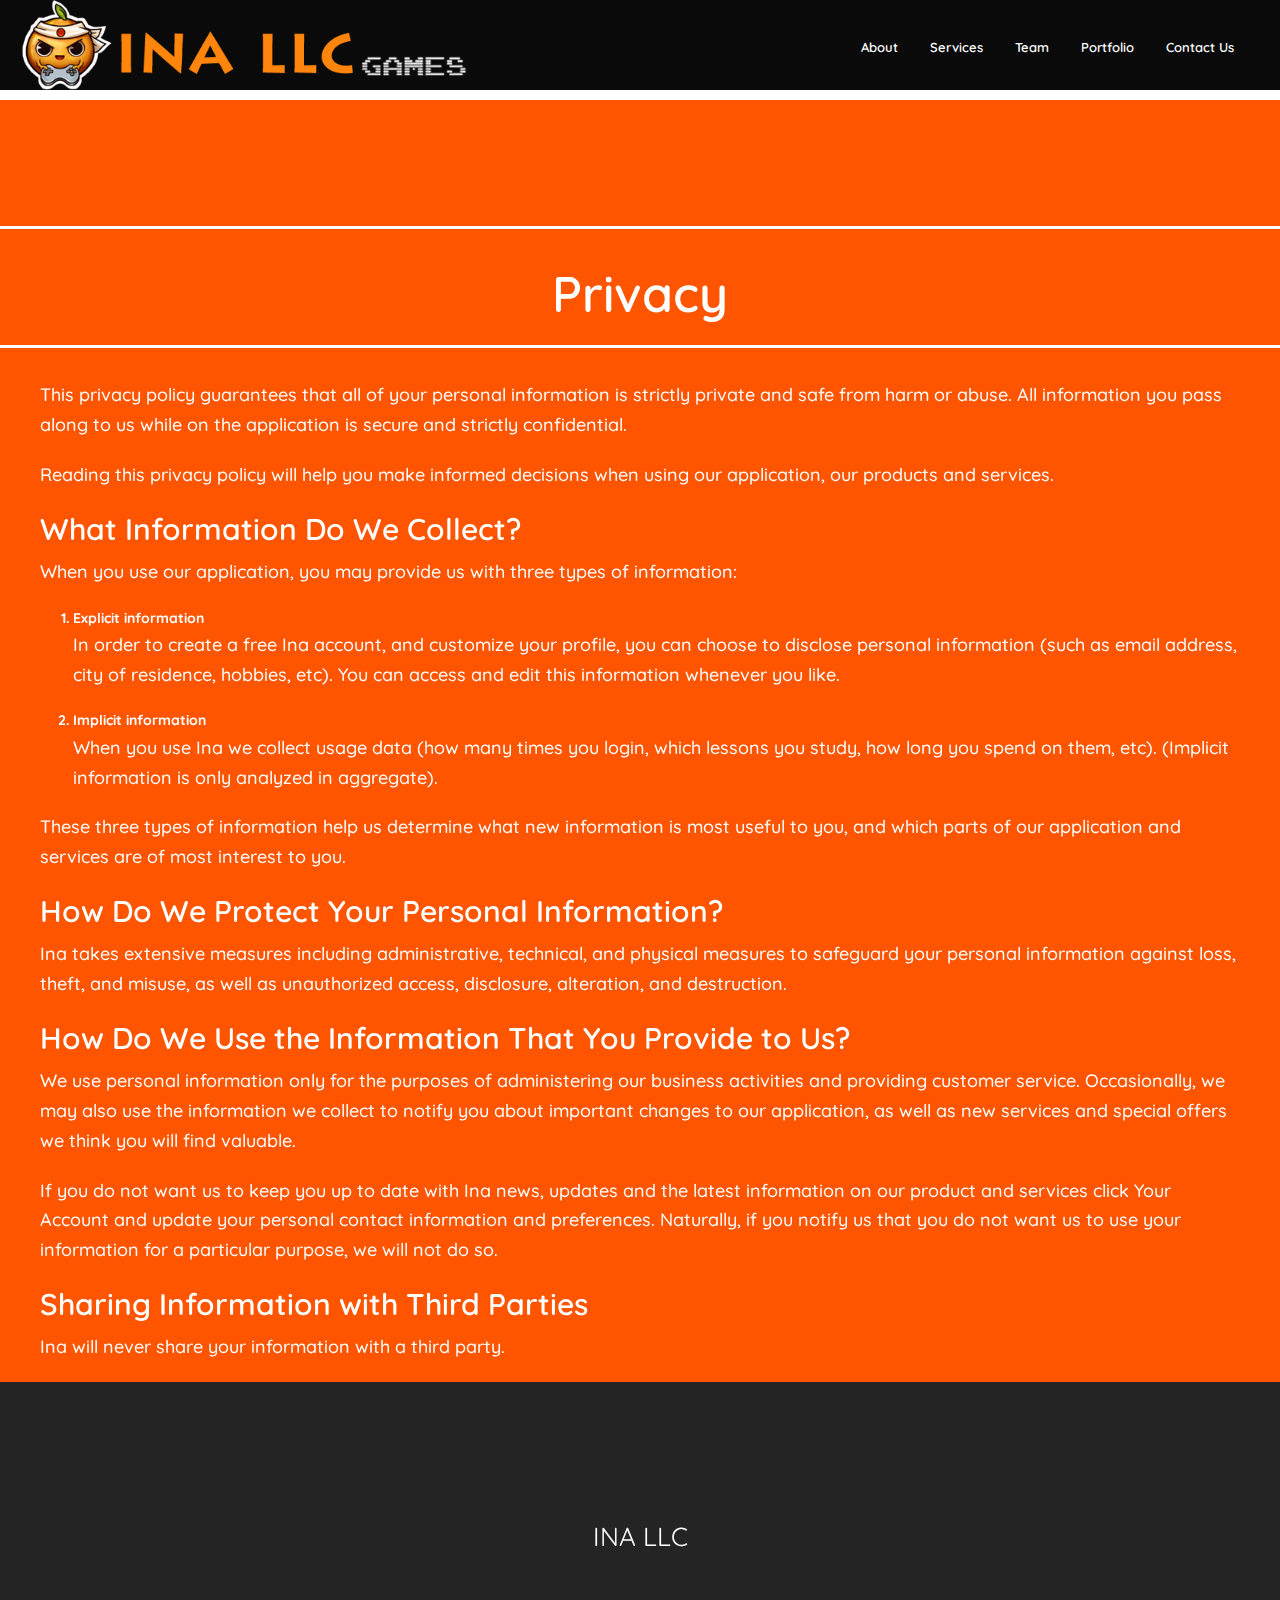
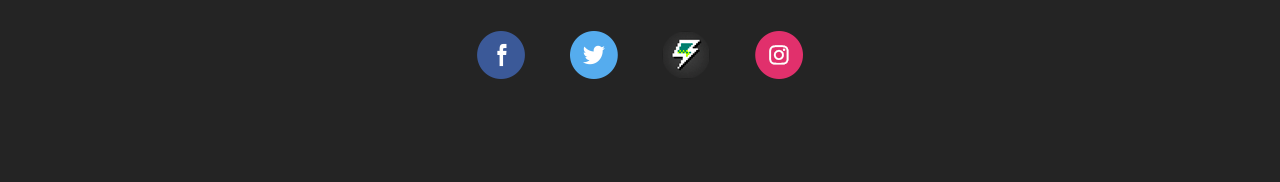
<file: privacy/index.html>
<!DOCTYPE html>
<html lang="es-ES">

<head>
    <meta charset="UTF-8" />
    <meta name="viewport" content="width=device-width, initial-scale=1.0, minimum-scale=1.0, maximum-scale=1.0, user-scalable=0" />
    <meta http-equiv="X-UA-Compatible" content="IE=edge,chrome=1" />
    <meta name="format-detection" content="telephone=no">
    <title>Portfolio &#8211; Ina LLC</title>
    <script type="text/javascript">
    var ajaxurl = "/wp-admin/admin-ajax.php"
    </script>



<style type="text/css">
    html {
        font-family: sans-serif;
        -ms-text-size-adjust: 100%;
        -webkit-text-size-adjust: 100%;
    }

    body {
        margin: 0;
    }

    article,
    aside,
    details,
    figcaption,
    figure,
    footer,
    header,
    main,
    menu,
    nav,
    section,
    summary {
        display: block;
    }

    audio,
    canvas,
    progress,
    video {
        display: inline-block;
    }

    audio:not([controls]) {
        display: none;
        height: 0;
    }

    progress {
        vertical-align: baseline;
    }

    template,
    [hidden] {
        display: none;
    }

    a {
        background-color: transparent;
        -webkit-text-decoration-skip: objects;
    }

    a:active,
    a:hover {
        outline-width: 0;
    }

    abbr[title] {
        border-bottom: none;
        text-decoration: underline;
        text-decoration: underline dotted;
    }

    b,
    strong {
        font-weight: inherit;
    }

    b,
    strong {
        font-weight: bolder;
    }

    dfn {
        font-style: italic;
    }

    h1 {
        font-size: 2em;
        margin: 0.67em 0;
    }

    mark {
        background-color: #ff0;
        color: #000;
    }

    small {
        font-size: 80%;
    }

    sub,
    sup {
        font-size: 75%;
        line-height: 0;
        position: relative;
        vertical-align: baseline;
    }

    sub {
        bottom: -0.25em;
    }

    sup {
        top: -0.5em;
    }

    img {
        border-style: none;
    }

    svg:not(:root) {
        overflow: hidden;
    }

    code,
    kbd,
    pre,
    samp {
        font-family: monospace, monospace;
        font-size: 1em;
    }

    figure {
        margin: 1em 40px;
    }

    hr {
        box-sizing: content-box;
        height: 0;
        overflow: visible;
    }

    button,
    input,
    select,
    textarea {
        font: inherit;
        margin: 0;
    }

    optgroup {
        font-weight: bold;
    }

    button,
    input {
        overflow: visible;
    }

    button,
    select {
        text-transform: none;
    }

    button,
    html [type="button"],
    [type="reset"],
    [type="submit"] {
        -webkit-appearance: button;
    }

    button::-moz-focus-inner,
    [type="button"]::-moz-focus-inner,
    [type="reset"]::-moz-focus-inner,
    [type="submit"]::-moz-focus-inner {
        border-style: none;
        padding: 0;
    }

    button:-moz-focusring,
    [type="button"]:-moz-focusring,
    [type="reset"]:-moz-focusring,
    [type="submit"]:-moz-focusring {
        outline: 1px dotted ButtonText;
    }

    fieldset {
        border: 1px solid #c0c0c0;
        margin: 0 2px;
        padding: 0.35em 0.625em 0.75em;
    }

    legend {
        box-sizing: border-box;
        color: inherit;
        display: table;
        max-width: 100%;
        padding: 0;
        white-space: normal;
    }

    textarea {
        overflow: auto;
    }

    [type="checkbox"],
    [type="radio"] {
        box-sizing: border-box;
        padding: 0;
    }

    [type="number"]::-webkit-inner-spin-button,
    [type="number"]::-webkit-outer-spin-button {
        height: auto;
    }

    [type="search"] {
        -webkit-appearance: textfield;
        outline-offset: -2px;
    }

    [type="search"]::-webkit-search-cancel-button,
    [type="search"]::-webkit-search-decoration {
        -webkit-appearance: none;
    }

    ::-webkit-input-placeholder {
        color: inherit;
        opacity: 0.54;
    }

    ::-webkit-file-upload-button {
        -webkit-appearance: button;
        font: inherit;
    }

    .cursor {
        cursor: pointer;
    }

    .cursor:active,
    .cursor:hover {
        color: #d1c4e9;
    }

    .spr:after {
        content: " ";
    }

    .spl:before {
        content: " ";
    }

    .text-center {
        text-align: center;
    }

    body {
        -webkit-font-smoothing: antialiased;
        font-family: 'Roboto', sans-serif;
    }

    .container {
        margin: 0 auto;
        max-width: 1200px;
    }

    .page {
        padding-bottom: 50px;
        padding-top: 100px;
    }
    </style>
    <style type="text/css">
    .app-title[data-v-541630ee] {
        font-size: 28px;
        font-weight: 700;
    }

    .column[data-v-541630ee] {
        margin-bottom: 30px;
    }

    .subheader[data-v-541630ee] {
        margin-bottom: 50px;
    }
    </style>
    <style type="text/css">
    .app-title[data-v-4a4cf461] {
        font-size: 28px;
        font-weight: 700;
    }

    .column[data-v-4a4cf461] {
        margin-bottom: 30px;
    }

    .subheader[data-v-4a4cf461] {
        margin-bottom: 50px;
    }
    </style>
    <style type="text/css">
    .app-title[data-v-ac2e87ca] {
        font-size: 28px;
        font-weight: 700;
    }

    .column[data-v-ac2e87ca] {
        margin-bottom: 30px;
    }

    .subheader[data-v-ac2e87ca] {
        margin-bottom: 50px;
    }
    </style>
    <style type="text/css"></style>
    <style type="text/css">
    .app-title[data-v-113b0ed8] {
        font-size: 28px;
        font-weight: 700;
    }

    .column[data-v-113b0ed8] {
        margin-bottom: 30px;
    }

    .subheader[data-v-113b0ed8] {
        margin-bottom: 50px;
    }
    </style>
    <style type="text/css">
    .app-title[data-v-2dc54db8] {
        font-size: 28px;
        font-weight: 700;
    }

    .column[data-v-2dc54db8] {
        margin-bottom: 30px;
    }

    .subheader[data-v-2dc54db8] {
        margin-bottom: 50px;
    }
    </style>


    <style id="critical-path-css" type="text/css">
    body,
    html {
        width: 100%;
        height: 100%;
        margin: 0;
        padding: 0
    }

    .page-preloader {
        top: 0;
        left: 0;
        z-index: 999;
        position: fixed;
        height: 100%;
        width: 100%;
        text-align: center
    }

    .preloader-preview-area {
        -webkit-animation-delay: -.2s;
        animation-delay: -.2s;
        top: 50%;
        -webkit-transform: translateY(100%);
        -ms-transform: translateY(100%);
        transform: translateY(100%);
        margin-top: 10px;
        max-height: calc(50% - 20px);
        opacity: 1;
        width: 100%;
        text-align: center;
        position: absolute
    }

    .preloader-logo {
        max-width: 90%;
        top: 50%;
        -webkit-transform: translateY(-100%);
        -ms-transform: translateY(-100%);
        transform: translateY(-100%);
        margin: -10px auto 0 auto;
        max-height: calc(50% - 20px);
        opacity: 1;
        position: relative
    }

    .ball-pulse>div {
        width: 15px;
        height: 15px;
        border-radius: 100%;
        margin: 2px;
        -webkit-animation-fill-mode: both;
        animation-fill-mode: both;
        display: inline-block;
        -webkit-animation: ball-pulse .75s infinite cubic-bezier(.2, .68, .18, 1.08);
        animation: ball-pulse .75s infinite cubic-bezier(.2, .68, .18, 1.08)
    }

    .ball-pulse>div:nth-child(1) {
        -webkit-animation-delay: -.36s;
        animation-delay: -.36s
    }

    .ball-pulse>div:nth-child(2) {
        -webkit-animation-delay: -.24s;
        animation-delay: -.24s
    }

    .ball-pulse>div:nth-child(3) {
        -webkit-animation-delay: -.12s;
        animation-delay: -.12s
    }

    @-webkit-keyframes ball-pulse {
        0% {
            -webkit-transform: scale(1);
            transform: scale(1);
            opacity: 1
        }
        45% {
            -webkit-transform: scale(.1);
            transform: scale(.1);
            opacity: .7
        }
        80% {
            -webkit-transform: scale(1);
            transform: scale(1);
            opacity: 1
        }
    }

    @keyframes ball-pulse {
        0% {
            -webkit-transform: scale(1);
            transform: scale(1);
            opacity: 1
        }
        45% {
            -webkit-transform: scale(.1);
            transform: scale(.1);
            opacity: .7
        }
        80% {
            -webkit-transform: scale(1);
            transform: scale(1);
            opacity: 1
        }
    }

    .ball-clip-rotate-pulse {
        position: relative;
        -webkit-transform: translateY(-15px) translateX(-10px);
        -ms-transform: translateY(-15px) translateX(-10px);
        transform: translateY(-15px) translateX(-10px);
        display: inline-block
    }

    .ball-clip-rotate-pulse>div {
        -webkit-animation-fill-mode: both;
        animation-fill-mode: both;
        position: absolute;
        top: 0;
        left: 0;
        border-radius: 100%
    }

    .ball-clip-rotate-pulse>div:first-child {
        height: 36px;
        width: 36px;
        top: 7px;
        left: -7px;
        -webkit-animation: ball-clip-rotate-pulse-scale 1s 0s cubic-bezier(.09, .57, .49, .9) infinite;
        animation: ball-clip-rotate-pulse-scale 1s 0s cubic-bezier(.09, .57, .49, .9) infinite
    }

    .ball-clip-rotate-pulse>div:last-child {
        position: absolute;
        width: 50px;
        height: 50px;
        left: -16px;
        top: -2px;
        background: 0 0;
        border: 2px solid;
        -webkit-animation: ball-clip-rotate-pulse-rotate 1s 0s cubic-bezier(.09, .57, .49, .9) infinite;
        animation: ball-clip-rotate-pulse-rotate 1s 0s cubic-bezier(.09, .57, .49, .9) infinite;
        -webkit-animation-duration: 1s;
        animation-duration: 1s
    }

    @-webkit-keyframes ball-clip-rotate-pulse-rotate {
        0% {
            -webkit-transform: rotate(0) scale(1);
            transform: rotate(0) scale(1)
        }
        50% {
            -webkit-transform: rotate(180deg) scale(.6);
            transform: rotate(180deg) scale(.6)
        }
        100% {
            -webkit-transform: rotate(360deg) scale(1);
            transform: rotate(360deg) scale(1)
        }
    }

    @keyframes ball-clip-rotate-pulse-rotate {
        0% {
            -webkit-transform: rotate(0) scale(1);
            transform: rotate(0) scale(1)
        }
        50% {
            -webkit-transform: rotate(180deg) scale(.6);
            transform: rotate(180deg) scale(.6)
        }
        100% {
            -webkit-transform: rotate(360deg) scale(1);
            transform: rotate(360deg) scale(1)
        }
    }

    @-webkit-keyframes ball-clip-rotate-pulse-scale {
        30% {
            -webkit-transform: scale(.3);
            transform: scale(.3)
        }
        100% {
            -webkit-transform: scale(1);
            transform: scale(1)
        }
    }

    @keyframes ball-clip-rotate-pulse-scale {
        30% {
            -webkit-transform: scale(.3);
            transform: scale(.3)
        }
        100% {
            -webkit-transform: scale(1);
            transform: scale(1)
        }
    }

    @-webkit-keyframes square-spin {
        25% {
            -webkit-transform: perspective(100px) rotateX(180deg) rotateY(0);
            transform: perspective(100px) rotateX(180deg) rotateY(0)
        }
        50% {
            -webkit-transform: perspective(100px) rotateX(180deg) rotateY(180deg);
            transform: perspective(100px) rotateX(180deg) rotateY(180deg)
        }
        75% {
            -webkit-transform: perspective(100px) rotateX(0) rotateY(180deg);
            transform: perspective(100px) rotateX(0) rotateY(180deg)
        }
        100% {
            -webkit-transform: perspective(100px) rotateX(0) rotateY(0);
            transform: perspective(100px) rotateX(0) rotateY(0)
        }
    }

    @keyframes square-spin {
        25% {
            -webkit-transform: perspective(100px) rotateX(180deg) rotateY(0);
            transform: perspective(100px) rotateX(180deg) rotateY(0)
        }
        50% {
            -webkit-transform: perspective(100px) rotateX(180deg) rotateY(180deg);
            transform: perspective(100px) rotateX(180deg) rotateY(180deg)
        }
        75% {
            -webkit-transform: perspective(100px) rotateX(0) rotateY(180deg);
            transform: perspective(100px) rotateX(0) rotateY(180deg)
        }
        100% {
            -webkit-transform: perspective(100px) rotateX(0) rotateY(0);
            transform: perspective(100px) rotateX(0) rotateY(0)
        }
    }

    .square-spin {
        display: inline-block
    }

    .square-spin>div {
        -webkit-animation-fill-mode: both;
        animation-fill-mode: both;
        width: 50px;
        height: 50px;
        -webkit-animation: square-spin 3s 0s cubic-bezier(.09, .57, .49, .9) infinite;
        animation: square-spin 3s 0s cubic-bezier(.09, .57, .49, .9) infinite
    }

    .cube-transition {
        position: relative;
        -webkit-transform: translate(-25px, -25px);
        -ms-transform: translate(-25px, -25px);
        transform: translate(-25px, -25px);
        display: inline-block
    }

    .cube-transition>div {
        -webkit-animation-fill-mode: both;
        animation-fill-mode: both;
        width: 15px;
        height: 15px;
        position: absolute;
        top: -5px;
        left: -5px;
        -webkit-animation: cube-transition 1.6s 0s infinite ease-in-out;
        animation: cube-transition 1.6s 0s infinite ease-in-out
    }

    .cube-transition>div:last-child {
        -webkit-animation-delay: -.8s;
        animation-delay: -.8s
    }

    @-webkit-keyframes cube-transition {
        25% {
            -webkit-transform: translateX(50px) scale(.5) rotate(-90deg);
            transform: translateX(50px) scale(.5) rotate(-90deg)
        }
        50% {
            -webkit-transform: translate(50px, 50px) rotate(-180deg);
            transform: translate(50px, 50px) rotate(-180deg)
        }
        75% {
            -webkit-transform: translateY(50px) scale(.5) rotate(-270deg);
            transform: translateY(50px) scale(.5) rotate(-270deg)
        }
        100% {
            -webkit-transform: rotate(-360deg);
            transform: rotate(-360deg)
        }
    }

    @keyframes cube-transition {
        25% {
            -webkit-transform: translateX(50px) scale(.5) rotate(-90deg);
            transform: translateX(50px) scale(.5) rotate(-90deg)
        }
        50% {
            -webkit-transform: translate(50px, 50px) rotate(-180deg);
            transform: translate(50px, 50px) rotate(-180deg)
        }
        75% {
            -webkit-transform: translateY(50px) scale(.5) rotate(-270deg);
            transform: translateY(50px) scale(.5) rotate(-270deg)
        }
        100% {
            -webkit-transform: rotate(-360deg);
            transform: rotate(-360deg)
        }
    }

    .ball-scale>div {
        border-radius: 100%;
        margin: 2px;
        -webkit-animation-fill-mode: both;
        animation-fill-mode: both;
        display: inline-block;
        height: 60px;
        width: 60px;
        -webkit-animation: ball-scale 1s 0s ease-in-out infinite;
        animation: ball-scale 1s 0s ease-in-out infinite
    }

    @-webkit-keyframes ball-scale {
        0% {
            -webkit-transform: scale(0);
            transform: scale(0)
        }
        100% {
            -webkit-transform: scale(1);
            transform: scale(1);
            opacity: 0
        }
    }

    @keyframes ball-scale {
        0% {
            -webkit-transform: scale(0);
            transform: scale(0)
        }
        100% {
            -webkit-transform: scale(1);
            transform: scale(1);
            opacity: 0
        }
    }

    .line-scale>div {
        -webkit-animation-fill-mode: both;
        animation-fill-mode: both;
        display: inline-block;
        width: 5px;
        height: 50px;
        border-radius: 2px;
        margin: 2px
    }

    .line-scale>div:nth-child(1) {
        -webkit-animation: line-scale 1s -.5s infinite cubic-bezier(.2, .68, .18, 1.08);
        animation: line-scale 1s -.5s infinite cubic-bezier(.2, .68, .18, 1.08)
    }

    .line-scale>div:nth-child(2) {
        -webkit-animation: line-scale 1s -.4s infinite cubic-bezier(.2, .68, .18, 1.08);
        animation: line-scale 1s -.4s infinite cubic-bezier(.2, .68, .18, 1.08)
    }

    .line-scale>div:nth-child(3) {
        -webkit-animation: line-scale 1s -.3s infinite cubic-bezier(.2, .68, .18, 1.08);
        animation: line-scale 1s -.3s infinite cubic-bezier(.2, .68, .18, 1.08)
    }

    .line-scale>div:nth-child(4) {
        -webkit-animation: line-scale 1s -.2s infinite cubic-bezier(.2, .68, .18, 1.08);
        animation: line-scale 1s -.2s infinite cubic-bezier(.2, .68, .18, 1.08)
    }

    .line-scale>div:nth-child(5) {
        -webkit-animation: line-scale 1s -.1s infinite cubic-bezier(.2, .68, .18, 1.08);
        animation: line-scale 1s -.1s infinite cubic-bezier(.2, .68, .18, 1.08)
    }

    @-webkit-keyframes line-scale {
        0% {
            -webkit-transform: scaley(1);
            transform: scaley(1)
        }
        50% {
            -webkit-transform: scaley(.4);
            transform: scaley(.4)
        }
        100% {
            -webkit-transform: scaley(1);
            transform: scaley(1)
        }
    }

    @keyframes line-scale {
        0% {
            -webkit-transform: scaley(1);
            transform: scaley(1)
        }
        50% {
            -webkit-transform: scaley(.4);
            transform: scaley(.4)
        }
        100% {
            -webkit-transform: scaley(1);
            transform: scaley(1)
        }
    }

    .ball-scale-multiple {
        position: relative;
        -webkit-transform: translateY(30px);
        -ms-transform: translateY(30px);
        transform: translateY(30px);
        display: inline-block
    }

    .ball-scale-multiple>div {
        border-radius: 100%;
        -webkit-animation-fill-mode: both;
        animation-fill-mode: both;
        margin: 2px;
        position: absolute;
        left: -30px;
        top: 0;
        opacity: 0;
        margin: 0;
        width: 50px;
        height: 50px;
        -webkit-animation: ball-scale-multiple 1s 0s linear infinite;
        animation: ball-scale-multiple 1s 0s linear infinite
    }

    .ball-scale-multiple>div:nth-child(2) {
        -webkit-animation-delay: -.2s;
        animation-delay: -.2s
    }

    .ball-scale-multiple>div:nth-child(3) {
        -webkit-animation-delay: -.2s;
        animation-delay: -.2s
    }

    @-webkit-keyframes ball-scale-multiple {
        0% {
            -webkit-transform: scale(0);
            transform: scale(0);
            opacity: 0
        }
        5% {
            opacity: 1
        }
        100% {
            -webkit-transform: scale(1);
            transform: scale(1);
            opacity: 0
        }
    }

    @keyframes ball-scale-multiple {
        0% {
            -webkit-transform: scale(0);
            transform: scale(0);
            opacity: 0
        }
        5% {
            opacity: 1
        }
        100% {
            -webkit-transform: scale(1);
            transform: scale(1);
            opacity: 0
        }
    }

    .ball-pulse-sync {
        display: inline-block
    }

    .ball-pulse-sync>div {
        width: 15px;
        height: 15px;
        border-radius: 100%;
        margin: 2px;
        -webkit-animation-fill-mode: both;
        animation-fill-mode: both;
        display: inline-block
    }

    .ball-pulse-sync>div:nth-child(1) {
        -webkit-animation: ball-pulse-sync .6s -.21s infinite ease-in-out;
        animation: ball-pulse-sync .6s -.21s infinite ease-in-out
    }

    .ball-pulse-sync>div:nth-child(2) {
        -webkit-animation: ball-pulse-sync .6s -.14s infinite ease-in-out;
        animation: ball-pulse-sync .6s -.14s infinite ease-in-out
    }

    .ball-pulse-sync>div:nth-child(3) {
        -webkit-animation: ball-pulse-sync .6s -70ms infinite ease-in-out;
        animation: ball-pulse-sync .6s -70ms infinite ease-in-out
    }

    @-webkit-keyframes ball-pulse-sync {
        33% {
            -webkit-transform: translateY(10px);
            transform: translateY(10px)
        }
        66% {
            -webkit-transform: translateY(-10px);
            transform: translateY(-10px)
        }
        100% {
            -webkit-transform: translateY(0);
            transform: translateY(0)
        }
    }

    @keyframes ball-pulse-sync {
        33% {
            -webkit-transform: translateY(10px);
            transform: translateY(10px)
        }
        66% {
            -webkit-transform: translateY(-10px);
            transform: translateY(-10px)
        }
        100% {
            -webkit-transform: translateY(0);
            transform: translateY(0)
        }
    }

    .transparent-circle {
        display: inline-block;
        border-top: .5em solid rgba(255, 255, 255, .2);
        border-right: .5em solid rgba(255, 255, 255, .2);
        border-bottom: .5em solid rgba(255, 255, 255, .2);
        border-left: .5em solid #fff;
        -webkit-transform: translateZ(0);
        transform: translateZ(0);
        -webkit-animation: transparent-circle 1.1s infinite linear;
        animation: transparent-circle 1.1s infinite linear;
        width: 50px;
        height: 50px;
        border-radius: 50%
    }

    .transparent-circle:after {
        border-radius: 50%;
        width: 10em;
        height: 10em
    }

    @-webkit-keyframes transparent-circle {
        0% {
            -webkit-transform: rotate(0);
            transform: rotate(0)
        }
        100% {
            -webkit-transform: rotate(360deg);
            transform: rotate(360deg)
        }
    }

    @keyframes transparent-circle {
        0% {
            -webkit-transform: rotate(0);
            transform: rotate(0)
        }
        100% {
            -webkit-transform: rotate(360deg);
            transform: rotate(360deg)
        }
    }

    .ball-spin-fade-loader {
        position: relative;
        top: -10px;
        left: -10px;
        display: inline-block
    }

    .ball-spin-fade-loader>div {
        width: 15px;
        height: 15px;
        border-radius: 100%;
        margin: 2px;
        -webkit-animation-fill-mode: both;
        animation-fill-mode: both;
        position: absolute;
        -webkit-animation: ball-spin-fade-loader 1s infinite linear;
        animation: ball-spin-fade-loader 1s infinite linear
    }

    .ball-spin-fade-loader>div:nth-child(1) {
        top: 25px;
        left: 0;
        animation-delay: -.84s;
        -webkit-animation-delay: -.84s
    }

    .ball-spin-fade-loader>div:nth-child(2) {
        top: 17.05px;
        left: 17.05px;
        animation-delay: -.72s;
        -webkit-animation-delay: -.72s
    }

    .ball-spin-fade-loader>div:nth-child(3) {
        top: 0;
        left: 25px;
        animation-delay: -.6s;
        -webkit-animation-delay: -.6s
    }

    .ball-spin-fade-loader>div:nth-child(4) {
        top: -17.05px;
        left: 17.05px;
        animation-delay: -.48s;
        -webkit-animation-delay: -.48s
    }

    .ball-spin-fade-loader>div:nth-child(5) {
        top: -25px;
        left: 0;
        animation-delay: -.36s;
        -webkit-animation-delay: -.36s
    }

    .ball-spin-fade-loader>div:nth-child(6) {
        top: -17.05px;
        left: -17.05px;
        animation-delay: -.24s;
        -webkit-animation-delay: -.24s
    }

    .ball-spin-fade-loader>div:nth-child(7) {
        top: 0;
        left: -25px;
        animation-delay: -.12s;
        -webkit-animation-delay: -.12s
    }

    .ball-spin-fade-loader>div:nth-child(8) {
        top: 17.05px;
        left: -17.05px;
        animation-delay: 0s;
        -webkit-animation-delay: 0s
    }

    @-webkit-keyframes ball-spin-fade-loader {
        50% {
            opacity: .3;
            -webkit-transform: scale(.4);
            transform: scale(.4)
        }
        100% {
            opacity: 1;
            -webkit-transform: scale(1);
            transform: scale(1)
        }
    }

    @keyframes ball-spin-fade-loader {
        50% {
            opacity: .3;
            -webkit-transform: scale(.4);
            transform: scale(.4)
        }
        100% {
            opacity: 1;
            -webkit-transform: scale(1);
            transform: scale(1)
        }
    }
    </style>
    <link rel='dns-prefetch' href='//s.w.org' />
    <link rel="alternate" type="application/rss+xml" title="Ina LLC &raquo; Feed" href="/feed/" />
    <link rel="alternate" type="application/rss+xml" title="Ina LLC &raquo; RSS de los comentarios" href="/comments/feed/" />
    <link rel="shortcut icon" href="/wp-content/uploads/2017/09/orenjigames_logo_1.png" />
    <script type="text/javascript">
    window.abb = {};
    php = {};
    window.PHP = {};
    PHP.ajax = "/wp-admin/admin-ajax.php";
    PHP.wp_p_id = "63";
    var mk_header_parallax, mk_banner_parallax, mk_page_parallax, mk_footer_parallax, mk_body_parallax;
    var mk_images_dir = "/wp-content/themes/jupiter/assets/images",
        mk_theme_js_path = "/wp-content/themes/jupiter/assets/js",
        mk_theme_dir = "/wp-content/themes/jupiter",
        mk_captcha_placeholder = "Enter Captcha",
        mk_captcha_invalid_txt = "Invalid. Try again.",
        mk_captcha_correct_txt = "Captcha correct.",
        mk_responsive_nav_width = 1140,
        mk_vertical_header_back = "Back",
        mk_vertical_header_anim = "1",
        mk_check_rtl = true,
        mk_grid_width = 1140,
        mk_ajax_search_option = "disable",
        mk_preloader_bg_color = "#0a0404",
        mk_accent_color = "#f3a78e",
        mk_go_to_top = "true",
        mk_smooth_scroll = "true",
        mk_preloader_bar_color = "#f3a78e",
        mk_preloader_logo = "/wp-content/uploads/2017/09/orenjigames_logo_2.png";
    var mk_header_parallax = false,
        mk_banner_parallax = false,
        mk_footer_parallax = false,
        mk_body_parallax = false,
        mk_no_more_posts = "No More Posts",
        mk_typekit_id = "",
        mk_google_fonts = ["Quicksand:100italic,200italic,300italic,400italic,500italic,600italic,700italic,800italic,900italic,100,200,300,400,500,600,700,800,900"],
        mk_global_lazyload = true;
    </script>
    <link rel='stylesheet' id='layerslider-css' href='/wp-content/plugins/LayerSlider/static/layerslider/css/layerslider.css?ver=6.5.7' type='text/css' media='all' />
    <link rel='stylesheet' id='rs-plugin-settings-css' href='/wp-content/plugins/revslider/public/assets/css/settings.css?ver=5.4.5.1' type='text/css' media='all' />
    <style id='rs-plugin-settings-inline-css' type='text/css'>
    #rs-demo-id {}
    </style>
    <link rel='stylesheet' id='theme-styles-css' href='/wp-content/themes/jupiter/assets/stylesheet/min/full-styles.css?ver=5.9.7' type='text/css' media='all' />
    <style id='theme-styles-inline-css' type='text/css'>
    body {
        background-color: #fff;
    }

    .mk-header {
        background-color: #f7f7f7;
        background-size: cover;
        -webkit-background-size: cover;
        -moz-background-size: cover;
    }

    .mk-header-bg {
        background-color: #0a0a0a;
    }

    .mk-classic-nav-bg {
        background-color: #0a0a0a;
    }

    .master-holder-bg {
        background-color: #ff5400;
    }

    #mk-footer {
        background-color: #242424;
        background-repeat: no-repeat;
        background-size: cover;
        -webkit-background-size: cover;
        -moz-background-size: cover;
    }

    #mk-boxed-layout {
        -webkit-box-shadow: 0 0 0px rgba(0, 0, 0, 0);
        -moz-box-shadow: 0 0 0px rgba(0, 0, 0, 0);
        box-shadow: 0 0 0px rgba(0, 0, 0, 0);
    }

    .mk-news-tab .mk-tabs-tabs .is-active a,
    .mk-fancy-title.pattern-style span,
    .mk-fancy-title.pattern-style.color-gradient span:after,
    .page-bg-color {
        background-color: #ff5400;
    }

    .page-title {
        font-size: 20px;
        color: #4d4d4d;
        text-transform: uppercase;
        font-weight: 400;
        letter-spacing: 2px;
    }

    .container p{
        font-size: 18px;
    }
   .container h5{
        font-size: 30px !important;
        color: #ffffff!important;
    }

.master-holder h2 {
    font-size: 50px!important;
     color: #ffffff!important; 
    font-weight: 600;
    text-align: center;
    text-transform: ;
}


    @font-face {
        font-family: 'star';
        src: url('/wp-content/themes/jupiter/assets/stylesheet/fonts/star/font.eot');
        src: url('/wp-content/themes/jupiter/assets/stylesheet/fonts/star/font.eot?#iefix') format('embedded-opentype'), url('/wp-content/themes/jupiter/assets/stylesheet/fonts/star/font.woff') format('woff'), url('/wp-content/themes/jupiter/assets/stylesheet/fonts/star/font.ttf') format('truetype'), url('/wp-content/themes/jupiter/assets/stylesheet/fonts/star/font.svg#star') format('svg');
        font-weight: normal;
        font-style: normal;
    }

    @font-face {
        font-family: 'WooCommerce';
        src: url('/wp-content/themes/jupiter/assets/stylesheet/fonts/woocommerce/font.eot');
        src: url('/wp-content/themes/jupiter/assets/stylesheet/fonts/woocommerce/font.eot?#iefix') format('embedded-opentype'), url('/wp-content/themes/jupiter/assets/stylesheet/fonts/woocommerce/font.woff') format('woff'), url('/wp-content/themes/jupiter/assets/stylesheet/fonts/woocommerce/font.ttf') format('truetype'), url('/wp-content/themes/jupiter/assets/stylesheet/fonts/woocommerce/font.svg#WooCommerce') format('svg');
        font-weight: normal;
        font-style: normal;
    }
    </style>
    <link rel='stylesheet' id='js_composer_front-css' href='/wp-content/plugins/js_composer_theme/assets/css/js_composer.min.css?ver=5.2.1' type='text/css' media='all' />
    <link rel='stylesheet' id='theme-options-css' href='/wp-content/uploads/mk_assets/theme-options-production.css?ver=1524824934' type='text/css' media='all' />
    <link rel='stylesheet' id='ms-main-css' href='/wp-content/plugins/masterslider/public/assets/css/masterslider.main.css?ver=3.2.0' type='text/css' media='all' />
    <link rel='stylesheet' id='ms-custom-css' href='/wp-content/uploads/masterslider/custom.css?ver=1.1' type='text/css' media='all' />
    <script type='text/javascript'>
    /* <![CDATA[ */
    var LS_Meta = { "v": "6.5.7" };
    /* ]]> */
    </script>
    <script type='text/javascript' data-cfasync="false" src='/wp-content/plugins/LayerSlider/static/layerslider/js/greensock.js?ver=1.19.0'></script>
    <script type='text/javascript' src='/wp-includes/js/jquery/jquery.js?ver=1.12.4'></script>
    <script type='text/javascript' src='/wp-includes/js/jquery/jquery-migrate.min.js?ver=1.4.1'></script>
    <script type='text/javascript' data-cfasync="false" src='/wp-content/plugins/LayerSlider/static/layerslider/js/layerslider.kreaturamedia.jquery.js?ver=6.5.7'></script>
    <script type='text/javascript' data-cfasync="false" src='/wp-content/plugins/LayerSlider/static/layerslider/js/layerslider.transitions.js?ver=6.5.7'></script>
    <script type='text/javascript' src='/wp-content/plugins/revslider/public/assets/js/jquery.themepunch.tools.min.js?ver=5.4.5.1'></script>
    <script type='text/javascript' src='/wp-content/plugins/revslider/public/assets/js/jquery.themepunch.revolution.min.js?ver=5.4.5.1'></script>
    <script type='text/javascript' src='/wp-content/themes/jupiter/assets/js/plugins/wp-enqueue/webfontloader.js?ver=4.8.7'></script>
    <script type='text/javascript' src='/wp-content/themes/jupiter/assets/js/plugins/wp-enqueue/webfontloader-init.js?ver=4.8.7'></script>
    <meta name="generator" content="Powered by LayerSlider 6.5.7 - Multi-Purpose, Responsive, Parallax, Mobile-Friendly Slider Plugin for WordPress." />
    <!-- LayerSlider updates and docs at: https://layerslider.kreaturamedia.com -->
    <link rel='https://api.w.org/' href='/wp-json/' />
    <link rel="EditURI" type="application/rsd+xml" title="RSD" href="/xmlrpc.php?rsd" />
    <link rel="wlwmanifest" type="application/wlwmanifest+xml" href="/wp-includes/wlwmanifest.xml" />
    <meta name="generator" content="WordPress 4.8.7" />
    <link rel="canonical" href="/portfolio/" />
    <link rel='shortlink' href='/?p=63' />
    <link rel="alternate" type="application/json+oembed" href="/wp-json/oembed/1.0/embed?url=http%3A%2F%2Forenjigames.com%2Fportfolio%2F" />
    <link rel="alternate" type="text/xml+oembed" href="/wp-json/oembed/1.0/embed?url=http%3A%2F%2Forenjigames.com%2Fportfolio%2F&#038;format=xml" />
    <script>
    var ms_grabbing_curosr = '/wp-content/plugins/masterslider/public/assets/css/common/grabbing.cur',
        ms_grab_curosr = '/wp-content/plugins/masterslider/public/assets/css/common/grab.cur';
    </script>
    <meta name="generator" content="MasterSlider 3.2.0 - Responsive Touch Image Slider" />
    <script>
    var isTest = false;
    </script>
    <style id="js-media-query-css">
    .mk-event-countdown-ul:media(max-width:750px) li {
        width: 90%;
        display: block;
        margin: 0 auto 15px
    }

    .mk-process-steps:media(max-width:960px) ul:before {
        display: none!important
    }

    .mk-process-steps:media(max-width:960px) li {
        margin-bottom: 30px!important;
        width: 100%!important;
        text-align: center
    }
    </style>
    <meta itemprop="author" content="" />
    <meta itemprop="datePublished" content="20 abril, 2017" />
    <meta itemprop="dateModified" content="19 septiembre, 2017" />
    <meta itemprop="publisher" content="Ina LLC" />
    <style type="text/css">
    .recentcomments a {
        display: inline !important;
        padding: 0 !important;
        margin: 0 !important;
    }
    </style>
    <meta name="generator" content="Powered by Visual Composer - drag and drop page builder for WordPress." />
    <!--[if lte IE 9]><link rel="stylesheet" type="text/css" href="/wp-content/plugins/js_composer_theme/assets/css/vc_lte_ie9.min.css" media="screen"><![endif]-->
    <meta name="generator" content="Powered by Slider Revolution 5.4.5.1 - responsive, Mobile-Friendly Slider Plugin for WordPress with comfortable drag and drop interface." />
    <script type="text/javascript">
    function setREVStartSize(e) {
        try {
            var i = jQuery(window).width(),
                t = 9999,
                r = 0,
                n = 0,
                l = 0,
                f = 0,
                s = 0,
                h = 0;
            if (e.responsiveLevels && (jQuery.each(e.responsiveLevels, function(e, f) { f > i && (t = r = f, l = e), i > f && f > r && (r = f, n = e) }), t > r && (l = n)), f = e.gridheight[l] || e.gridheight[0] || e.gridheight, s = e.gridwidth[l] || e.gridwidth[0] || e.gridwidth, h = i / s, h = h > 1 ? 1 : h, f = Math.round(h * f), "fullscreen" == e.sliderLayout) { var u = (e.c.width(), jQuery(window).height()); if (void 0 != e.fullScreenOffsetContainer) { var c = e.fullScreenOffsetContainer.split(","); if (c) jQuery.each(c, function(e, i) { u = jQuery(i).length > 0 ? u - jQuery(i).outerHeight(!0) : u }), e.fullScreenOffset.split("%").length > 1 && void 0 != e.fullScreenOffset && e.fullScreenOffset.length > 0 ? u -= jQuery(window).height() * parseInt(e.fullScreenOffset, 0) / 100 : void 0 != e.fullScreenOffset && e.fullScreenOffset.length > 0 && (u -= parseInt(e.fullScreenOffset, 0)) } f = u } else void 0 != e.minHeight && f < e.minHeight && (f = e.minHeight);
            e.c.closest(".rev_slider_wrapper").css({ height: f })
        } catch (d) { console.log("Failure at Presize of Slider:" + d) }
    };
    </script>
    <meta name="generator" content="Jupiter 5.9.7" />
    <noscript>
        <style type="text/css">
        .wpb_animate_when_almost_visible {
            opacity: 1;
        }
        </style>
    </noscript>
</head>

<body class="page-template-default page page-id-63 loading _masterslider _msp_version_3.2.0 wpb-js-composer js-comp-ver-5.2.1 vc_responsive" itemscope="itemscope" itemtype="https://schema.org/WebPage" data-adminbar="">
    <div class="mk-body-loader-overlay page-preloader" style="background-color:#0a0404;"><img alt="Ina LLC" class="preloader-logo" src="/wp-content/uploads/2017/09/orenjigames_logo_2.png" width="137" height="118">
        <div class="preloader-preview-area">
            <div class="ball-clip-rotate-pulse">
                <div style="background-color: #ff8800"></div>
                <div style="border-color: #ff8800 transparent #ff8800 transparent;"></div>
            </div>
        </div>
    </div>
    <!-- Target for scroll anchors to achieve native browser bahaviour + possible enhancements like smooth scrolling -->
    <div id="top-of-page"></div>
    <div id="mk-boxed-layout">
        <div id="mk-theme-container">
            <header data-height='90' data-sticky-height='55' data-responsive-height='90' data-transparent-skin='' data-header-style='1' data-sticky-style='fixed' data-sticky-offset='header' id="mk-header-1" class="mk-header header-style-1 header-align-left  toolbar-false menu-hover-2 sticky-style-fixed mk-background-stretch full-header " role="banner" itemscope="itemscope" itemtype="https://schema.org/WPHeader">
                <div class="mk-header-holder">
                    <div class="mk-header-inner add-header-height">
                        <div class="mk-header-bg "></div>
                        <div class="mk-header-nav-container one-row-style menu-hover-style-2" role="navigation" itemscope="itemscope" itemtype="https://schema.org/SiteNavigationElement">
                            <nav class="mk-main-navigation js-main-nav">
                                <ul id="menu-main-menu" class="main-navigation-ul">
                                    <li id="menu-item-498" class="menu-item menu-item-type-custom menu-item-object-custom menu-item-home no-mega-menu"><a class="menu-item-link js-smooth-scroll" href="/#About">About</a></li>
                                    <li id="menu-item-502" class="menu-item menu-item-type-custom menu-item-object-custom menu-item-home no-mega-menu"><a class="menu-item-link js-smooth-scroll" href="/#Services">Services</a></li>
                                    <li id="menu-item-503" class="menu-item menu-item-type-custom menu-item-object-custom menu-item-home no-mega-menu"><a class="menu-item-link js-smooth-scroll" href="/#Team">Team</a></li>
                                    <li id="menu-item-497" class="menu-item menu-item-type-custom menu-item-object-custom no-mega-menu"><a class="menu-item-link js-smooth-scroll" href="/portfolio/">Portfolio</a></li>
                                    <li id="menu-item-504" class="menu-item menu-item-type-custom menu-item-object-custom menu-item-home no-mega-menu"><a class="menu-item-link js-smooth-scroll" href="/#ContactUs">Contact Us</a></li>
                                </ul>
                            </nav>
                        </div>
                        <div class="mk-nav-responsive-link">
                            <div class="mk-css-icon-menu">
                                <div class="mk-css-icon-menu-line-1"></div>
                                <div class="mk-css-icon-menu-line-2"></div>
                                <div class="mk-css-icon-menu-line-3"></div>
                            </div>
                        </div>
                        <div class=" header-logo fit-logo-img add-header-height  ">
                            <a href="/" title="Ina LLC">
	    
			             <img class="mk-desktop-logo dark-logo" title="" alt="" src="/wp-content/uploads/2017/09/nuevo_logo-1.png" />
			    
			    			             <img class="mk-desktop-logo light-logo" title="" alt="" src="/wp-content/uploads/2017/09/nuevo_logo-1.png" />
			    			    
			    			    
			    	    </a>
                        </div>
                        <div class="mk-header-right">
                        </div>
                    </div>
                    <div class="mk-responsive-wrap">
                        <nav class="menu-main-menu-container">
                            <ul id="menu-main-menu-1" class="mk-responsive-nav">
                                <li id="responsive-menu-item-498" class="menu-item menu-item-type-custom menu-item-object-custom menu-item-home"><a class="menu-item-link js-smooth-scroll" href="/#About">About</a></li>
                                <li id="responsive-menu-item-502" class="menu-item menu-item-type-custom menu-item-object-custom menu-item-home"><a class="menu-item-link js-smooth-scroll" href="/#Services">Services</a></li>
                                <li id="responsive-menu-item-503" class="menu-item menu-item-type-custom menu-item-object-custom menu-item-home"><a class="menu-item-link js-smooth-scroll" href="/#Team">Team</a></li>
                                <li id="responsive-menu-item-497" class="menu-item menu-item-type-custom menu-item-object-custom"><a class="menu-item-link js-smooth-scroll" href="//portfolio/">Portfolio</a></li>
                                <li id="responsive-menu-item-763" class="menu-item menu-item-type-post_type menu-item-object-page"><a class="menu-item-link js-smooth-scroll" href="/max/">Max and the Book of Chaos</a></li>
                                <li id="responsive-menu-item-504" class="menu-item menu-item-type-custom menu-item-object-custom menu-item-home"><a class="menu-item-link js-smooth-scroll" href="/#ContactUs">Contact Us</a></li>
                            </ul>
                        </nav>
                    </div>
                </div>
                <div class="mk-header-padding-wrapper"></div>
            </header>
            <div id="theme-page" class="master-holder  clearfix" itemscope="itemscope" itemtype="https://schema.org/Blog">
                <div class="master-holder-bg-holder">
                    <div id="theme-page-bg" class="master-holder-bg js-el"></div>
                </div>
                <div class="mk-main-wrapper-holder">
                    <div id="mk-page-id-63" class="theme-page-wrapper mk-main-wrapper mk-grid full-layout no-padding ">
                        <div class="theme-content no-padding" itemprop="mainEntityOfPage">
                            <div class="wpb_row vc_row vc_row-fluid  mk-fullwidth-false  attched-false     js-master-row ">
                                <div style="" class="vc_col-sm-12 wpb_column column_container  _ height-full">
                                    <div id="padding-2" class="mk-padding-divider   clearfix"></div>
                                </div>
                            </div>
                        </div>
                    </div>
                </div>
                <div class="wpb_row vc_row vc_row-fluid  mk-fullwidth-true  attched-false     js-master-row ">
                    <div style="" class="vc_col-sm-12 wpb_column column_container  _ height-full">
                        <div class="portfolio-grid  portfolio-grid-lazyload ">

<div style="" class="vc_col-sm-12 wpb_column column_container  _ height-full">
	<div class="vc_separator wpb_content_element vc_separator_align_center vc_sep_width_100 vc_sep_border_width_3 vc_sep_pos_align_center vc_separator_no_text vc_sep_color_white"><span class="vc_sep_holder vc_sep_holder_l"><span class="vc_sep_line"></span></span><span class="vc_sep_holder vc_sep_holder_r"><span class="vc_sep_line"></span></span>
</div>
<h2 id="fancy-title-17" class="mk-fancy-title  simple-style   color-single">
	<span>
				Privacy			</span>
</h2>
<div class="clearboth"></div>



<div class="vc_separator wpb_content_element vc_separator_align_center vc_sep_width_100 vc_sep_border_width_3 vc_sep_pos_align_center vc_separator_no_text vc_sep_color_white"><span class="vc_sep_holder vc_sep_holder_l"><span class="vc_sep_line"></span></span><span class="vc_sep_holder vc_sep_holder_r"><span class="vc_sep_line"></span></span>
</div></div>
                            

                        	 <div>
                        	 	<div data-v-abc9aa72="" class="container" >
				                <p data-v-abc9aa72="">This privacy policy guarantees that all of your personal information is strictly private and safe from harm or abuse. All information you pass along to us while on the application is secure and strictly confidential.
				                </p>
				                <p data-v-abc9aa72="">Reading this privacy policy will help you make informed decisions when using our application, our products and services.</p>
				                <h5 data-v-abc9aa72="">What Information Do We Collect?</h5>
				                <p data-v-abc9aa72="">When you use our application, you may provide us with three types of information:</p>
				                <ol data-v-abc9aa72="">
				                    <li data-v-abc9aa72="" style="font-weight: bold;">Explicit information</li>
				                    <p data-v-abc9aa72="">In order to create a free Ina account, and customize your profile, you can choose to disclose personal information (such as email address, city of residence, hobbies, etc). You can access and edit this information whenever you like.</p>
				                    <li data-v-abc9aa72="" style="font-weight: bold;">Implicit information</li>
				                    <p data-v-abc9aa72="">When you use Ina we collect usage data (how many times you login, which lessons you study, how long you spend on them, etc). (Implicit information is only analyzed in aggregate).</p>
				                </ol>
				                <p data-v-abc9aa72="">These three types of information help us determine what new information is most useful to you, and which parts of our application and services are of most interest to you.</p>
				                <h5 data-v-abc9aa72="">How Do We Protect Your Personal Information?</h5>
				                <p data-v-abc9aa72="">Ina takes extensive measures including administrative, technical, and physical measures to safeguard your personal information against loss, theft, and misuse, as well as unauthorized access, disclosure, alteration, and destruction.</p>
				                <h5 data-v-abc9aa72="">How Do We Use the Information That You Provide to Us?</h5>
				                <p data-v-abc9aa72="">We use personal information only for the purposes of administering our business activities and providing customer service. Occasionally, we may also use the information we collect to notify you about important changes to our application, as well as new services and special offers we think you will find valuable.</p>
				                <p data-v-abc9aa72="">If you do not want us to keep you up to date with Ina news, updates and the latest information on our product and services click Your Account and update your personal contact information and preferences. Naturally, if you notify us that you do not want us to use your information for a particular purpose, we will not do so.</p>
				                <h5 data-v-abc9aa72="">Sharing Information with Third Parties</h5>
				                <p data-v-abc9aa72="">Ina will never share your information with a third party.</p>
				            </div>


                        	 </div>

                        </div>
                    </div>
                </div>
                <div class="mk-main-wrapper-holder">
                    <div class="theme-page-wrapper full-layout mk-grid vc_row-fluid no-padding">
                        <div class="theme-content no-padding">
                            <div class="clearboth"></div>
                        </div>
                    </div>
                </div>
                <div class="mk-page-section-wrapper">
                    <div id="page-section-4" class="mk-page-section self-hosted   full_layout full-width-4 js-el js-master-row     center-y" data-intro-effect="false">
                        <div class="mk-page-section-inner">
                            <div class="mk-video-color-mask"></div>
                        </div>
                        <div class="page-section-content vc_row-fluid mk-grid">
                            <div class="mk-padding-wrapper">
                                <div style="" class="vc_col-sm-12 wpb_column column_container  _ height-full">
                                    <h3 id="fancy-title-5" class="mk-fancy-title  simple-style   color-single">
	<span>
				Ina LLC			</span>
</h3>
                                    <div class="clearboth"></div>
                                    <div id="padding-6" class="mk-padding-divider   clearfix"></div>
                                    <div class="wpb_row vc_inner vc_row vc_row-fluid    attched-false   ">
                                        <div class="mk-grid">
                                            <div class="wpb_column vc_column_container vc_col-sm-4">
                                                <div class="vc_column-inner ">
                                                    <div class="wpb_wrapper"></div>
                                                </div>
                                            </div>
                                            <div class="wpb_column vc_column_container vc_col-sm-1">
                                                <div class="vc_column-inner ">
                                                    <div class="wpb_wrapper">
                                                        <div class="mk-image mk-image-7   align-center simple-frame inside-image " style="margin-bottom:10px">
                                                            <div class="mk-image-holder" style="max-width: 48px;">
                                                                <div class="mk-image-inner "><a href="#" target="_self" class="mk-image-link"><img class="lightbox-false" alt="social-02" title="social-02" width="48" height="48" src="/wp-content/uploads/2017/04/social-02-1.png" /></a></div>
                                                            </div>
                                                            <div class="clearboth"></div>
                                                        </div>
                                                    </div>
                                                </div>
                                            </div>
                                            <div class="wpb_column vc_column_container vc_col-sm-1">
                                                <div class="vc_column-inner ">
                                                    <div class="wpb_wrapper">
                                                        <div class="mk-image mk-image-8   align-center simple-frame inside-image " style="margin-bottom:10px">
                                                            <div class="mk-image-holder" style="max-width: 48px;">
                                                                <div class="mk-image-inner "><a href="#" target="_self" class="mk-image-link"><img class="lightbox-false" alt="social-01" title="social-01" width="48" height="48" src="/wp-content/uploads/2017/04/social-01-1.png" /></a></div>
                                                            </div>
                                                            <div class="clearboth"></div>
                                                        </div>
                                                    </div>
                                                </div>
                                            </div>
                                            <div class="wpb_column vc_column_container vc_col-sm-1">
                                                <div class="vc_column-inner ">
                                                    <div class="wpb_wrapper">
                                                        <div class="mk-image mk-image-9   align-center simple-frame inside-image " style="margin-bottom:10px">
                                                            <div class="mk-image-holder" style="max-width: 48px;">
                                                                <div class="mk-image-inner "><a href="#" target="_self" class="mk-image-link"><img class="lightbox-false" alt="icono-48&#215;48" title="icono-48&#215;48" width="48" height="48" src="/wp-content/uploads/2017/04/icono-48x48-1.png" /></a></div>
                                                            </div>
                                                            <div class="clearboth"></div>
                                                        </div>
                                                    </div>
                                                </div>
                                            </div>
                                            <div class="wpb_column vc_column_container vc_col-sm-1">
                                                <div class="vc_column-inner ">
                                                    <div class="wpb_wrapper">
                                                        <div class="mk-image mk-image-10   align-center simple-frame inside-image " style="margin-bottom:10px">
                                                            <div class="mk-image-holder" style="max-width: 48px;">
                                                                <div class="mk-image-inner "><a href="#" target="_self" class="mk-image-link"><img class="lightbox-false" alt="social-03" title="social-03" width="48" height="48" src="/wp-content/uploads/2017/04/social-03-1-1.png" /></a></div>
                                                            </div>
                                                            <div class="clearboth"></div>
                                                        </div>
                                                    </div>
                                                </div>
                                            </div>
                                            <div class="wpb_column vc_column_container vc_col-sm-4">
                                                <div class="vc_column-inner ">
                                                    <div class="wpb_wrapper"></div>
                                                </div>
                                            </div>
                                        </div>
                                    </div>
                                    <div id="padding-11" class="mk-padding-divider   clearfix"></div>
                                </div>
                            </div>
                            <div class="clearboth"></div>
                        </div>
                        <div class="clearboth"></div>
                    </div>
                </div>
                <div class="mk-main-wrapper-holder">
                    <div class="theme-page-wrapper no-padding full-layout mk-grid vc_row-fluid">
                        <div class="theme-content no-padding">
                            <div class="clearboth"></div>
                            <div class="clearboth"></div>
                        </div>
                        <div class="clearboth"></div>
                    </div>
                </div>
            </div>
            <section id="mk-footer-unfold-spacer"></section>
            <section id="mk-footer" class=" mk-footer-disable" role="contentinfo" itemscope="itemscope" itemtype="https://schema.org/WPFooter">
            </section>
        </div>
    </div>
    <div class="bottom-corner-btns js-bottom-corner-btns">
        <a href="#top-of-page" class="mk-go-top  js-smooth-scroll js-bottom-corner-btn js-bottom-corner-btn--back">
            <svg class="mk-svg-icon" data-name="mk-icon-chevron-up" data-cacheid="icon-5b8e31de34288" style=" height:16px; width: 16px; " xmlns="http://www.w3.org/2000/svg" viewBox="0 0 1792 1792">
                <path d="M1683 1331l-166 165q-19 19-45 19t-45-19l-531-531-531 531q-19 19-45 19t-45-19l-166-165q-19-19-19-45.5t19-45.5l742-741q19-19 45-19t45 19l742 741q19 19 19 45.5t-19 45.5z" />
            </svg>
        </a>
    </div>
    <style type='text/css'></style>
    <script type="text/javascript">
    php = {
        hasAdminbar: false,
        json: (null != null) ? null : "",
        jsPath: '/wp-content/themes/jupiter/assets/js'
    };
    </script>
    <script type='text/javascript' src='/wp-content/themes/jupiter/assets/js/core-scripts.js?ver=5.9.7'></script>
    <script type='text/javascript' src='/wp-content/themes/jupiter/assets/js/components-full.js?ver=5.9.7'></script>
    <script type='text/javascript' src='/wp-content/themes/jupiter/assets/js/plugins/wp-enqueue/smoothscroll.js?ver=5.9.7'></script>
    <script type='text/javascript' src='/wp-includes/js/wp-embed.min.js?ver=4.8.7'></script>
    <script type='text/javascript' src='/wp-content/plugins/js_composer_theme/assets/js/dist/js_composer_front.min.js?ver=5.2.1'></script>
    <script type="text/javascript">
    </script>
    <script type="text/javascript">
    window.get = {};
    window.get.captcha = function(enteredCaptcha) {
        return jQuery.get(ajaxurl, { action: "mk_validate_captcha_input", captcha: enteredCaptcha });
    };
    </script>
    <style id="mk-shortcode-dynamic-styles" type="text/css">
    #padding-2 {
        height: 125px;
    }

    #loop-3.grid-spacing-true {
        box-sizing: border-box;
        padding-left: 2px;
        padding-right: 2px;
    }

    #loop-3.grid-spacing-true .mk-portfolio-grid-item .item-holder {
        margin-left: 2px;
        margin-right: 2px;
        margin-bottom: 4px;
    }

    .sortable-id-3.sortable-outline-style {
        background-color: #1a1a1a;
        margin: 4px;
        padding-left: 4px !important;
        padding-right: 4px !important;
    }

    .sortable-id-3.sortable-outline-style a {
        color: #cccccc;
    }

    .sortable-id-3.sortable-outline-style a.current {
        border-color: #cccccc !important;
    }

    #fancy-title-5 {
        letter-spacing: 0px;
        text-transform: uppercase;
        font-size: 26px;
        color: #ffffff;
        text-align: center;
        font-style: inherit;
        font-weight: 400;
        padding-top: 0px;
        padding-bottom: 0px;
    }

    #fancy-title-5 span {}

    @media handheld,
    only screen and (max-width:767px) {
        #fancy-title-5 {
            text-align: center !important;
        }
    }

    #padding-6 {
        height: 60px;
    }

    #padding-11 {
        height: 45px;
    }

    .full-width-4 {
        min-height: 400px;
        margin-bottom: 0px;
        background-color: #242424;
    }

    .full-width-4 .page-section-content {
        padding: 100px 0 10px;
    }

    #background-layer--4 {
        ;
        background-position: left top;
        background-repeat: no-repeat;
        ;
    }

    #background-layer--4 .mk-color-layer {
        ;
        width: 100%;
        height: 100%;
        position: absolute;
        top: 0;
        left: 0;
    }

    .full-width-4 .mk-fancy-title.pattern-style span,
    .full-width-4 .mk-blog-view-all {
        background-color: #242424 !important;
    }
    </style>
</body>

</html>
</file>
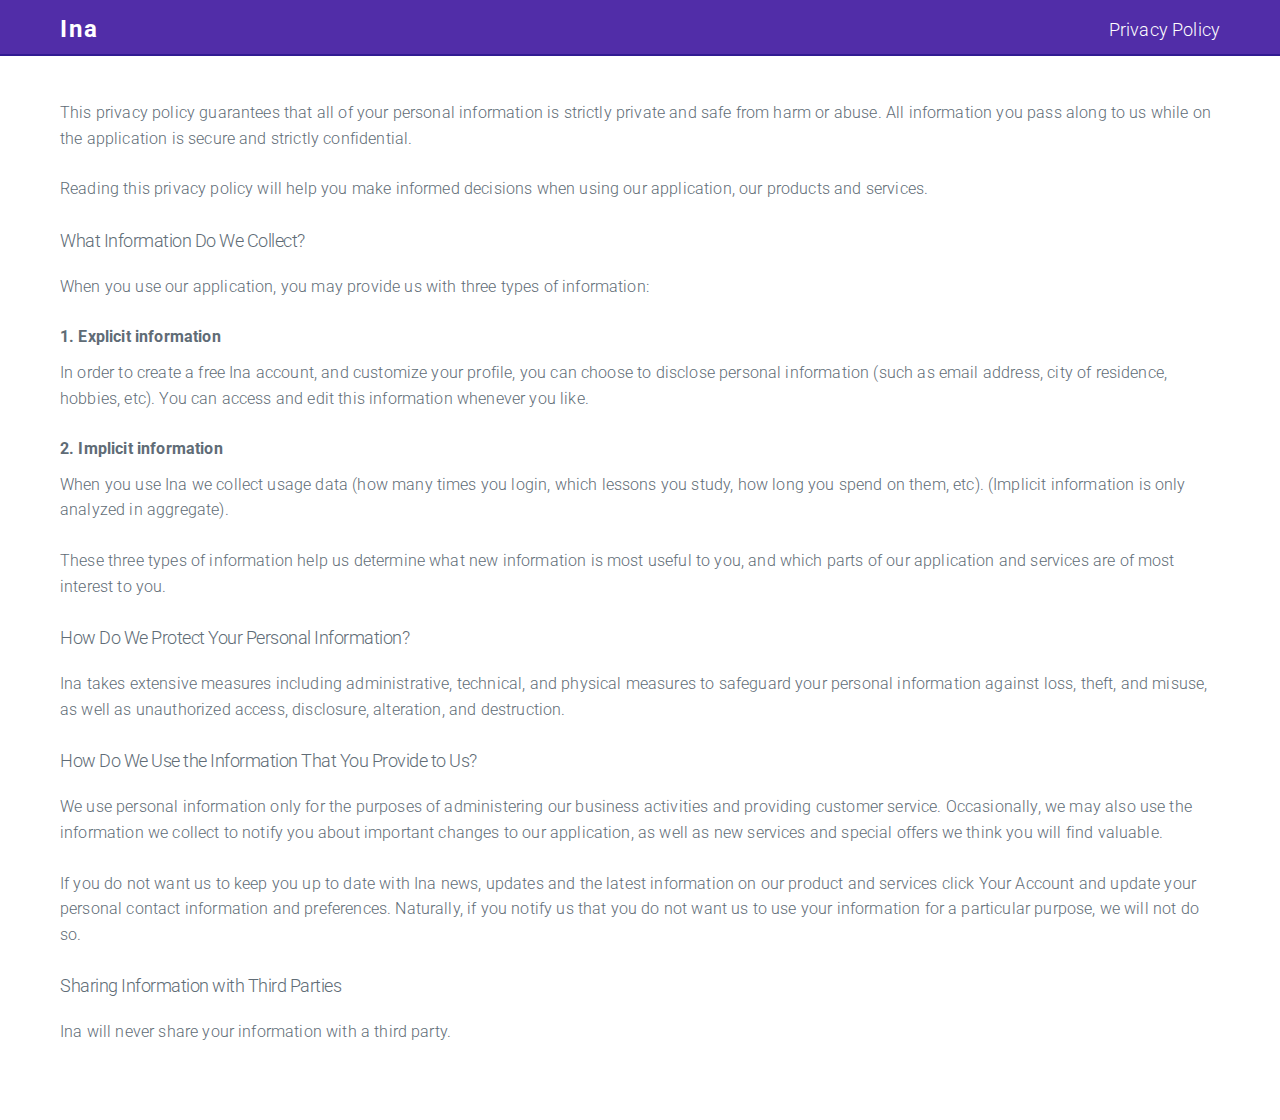
<file: privacy.html>
<!DOCTYPE html>
<html class="no-js" lang="">

<head>
    <meta http-equiv="content-type" content="text/html; charset=UTF-8">
    <meta charset="utf-8">
    <meta http-equiv="x-ua-compatible" content="ie=edge">
    <title>Privacy Policy | Ina</title>
    <meta name="description" content="The official Ina website.">
    <meta name="viewport" content="width=device-width, initial-scale=1, maximum-scale=1, user-scalable=no, minimal-ui">
    <link rel="icon" type="image/png" href="https://Ina.com/favicon.png">
    <style type="text/css">
    /*!
 * Milligram v1.3.0
 * https://milligram.github.io
 *
 * Copyright (c) 2017 CJ Patoilo
 * Licensed under the MIT license
 */

    *,
    *:after,
    *:before {
        box-sizing: inherit
    }

    html {
        box-sizing: border-box;
        font-size: 62.5%
    }

    body {
        color: #606c76;
        font-family: 'Roboto', 'Helvetica Neue', 'Helvetica', 'Arial', sans-serif;
        font-size: 1.6em;
        font-weight: 300;
        letter-spacing: .01em;
        line-height: 1.6
    }

    blockquote {
        border-left: 0.3rem solid #d1d1d1;
        margin-left: 0;
        margin-right: 0;
        padding: 1rem 1.5rem
    }

    blockquote *:last-child {
        margin-bottom: 0
    }

    .button,
    button,
    input[type='button'],
    input[type='reset'],
    input[type='submit'] {
        background-color: #9b4dca;
        border: 0.1rem solid #9b4dca;
        border-radius: .4rem;
        color: #fff;
        cursor: pointer;
        display: inline-block;
        font-size: 1.1rem;
        font-weight: 700;
        height: 3.8rem;
        letter-spacing: .1rem;
        line-height: 3.8rem;
        padding: 0 3.0rem;
        text-align: center;
        text-decoration: none;
        text-transform: uppercase;
        white-space: nowrap
    }

    .button:focus,
    .button:hover,
    button:focus,
    button:hover,
    input[type='button']:focus,
    input[type='button']:hover,
    input[type='reset']:focus,
    input[type='reset']:hover,
    input[type='submit']:focus,
    input[type='submit']:hover {
        background-color: #606c76;
        border-color: #606c76;
        color: #fff;
        outline: 0
    }

    .button[disabled],
    button[disabled],
    input[type='button'][disabled],
    input[type='reset'][disabled],
    input[type='submit'][disabled] {
        cursor: default;
        opacity: .5
    }

    .button[disabled]:focus,
    .button[disabled]:hover,
    button[disabled]:focus,
    button[disabled]:hover,
    input[type='button'][disabled]:focus,
    input[type='button'][disabled]:hover,
    input[type='reset'][disabled]:focus,
    input[type='reset'][disabled]:hover,
    input[type='submit'][disabled]:focus,
    input[type='submit'][disabled]:hover {
        background-color: #9b4dca;
        border-color: #9b4dca
    }

    .button.button-outline,
    button.button-outline,
    input[type='button'].button-outline,
    input[type='reset'].button-outline,
    input[type='submit'].button-outline {
        background-color: transparent;
        color: #9b4dca
    }

    .button.button-outline:focus,
    .button.button-outline:hover,
    button.button-outline:focus,
    button.button-outline:hover,
    input[type='button'].button-outline:focus,
    input[type='button'].button-outline:hover,
    input[type='reset'].button-outline:focus,
    input[type='reset'].button-outline:hover,
    input[type='submit'].button-outline:focus,
    input[type='submit'].button-outline:hover {
        background-color: transparent;
        border-color: #606c76;
        color: #606c76
    }

    .button.button-outline[disabled]:focus,
    .button.button-outline[disabled]:hover,
    button.button-outline[disabled]:focus,
    button.button-outline[disabled]:hover,
    input[type='button'].button-outline[disabled]:focus,
    input[type='button'].button-outline[disabled]:hover,
    input[type='reset'].button-outline[disabled]:focus,
    input[type='reset'].button-outline[disabled]:hover,
    input[type='submit'].button-outline[disabled]:focus,
    input[type='submit'].button-outline[disabled]:hover {
        border-color: inherit;
        color: #9b4dca
    }

    .button.button-clear,
    button.button-clear,
    input[type='button'].button-clear,
    input[type='reset'].button-clear,
    input[type='submit'].button-clear {
        background-color: transparent;
        border-color: transparent;
        color: #9b4dca
    }

    .button.button-clear:focus,
    .button.button-clear:hover,
    button.button-clear:focus,
    button.button-clear:hover,
    input[type='button'].button-clear:focus,
    input[type='button'].button-clear:hover,
    input[type='reset'].button-clear:focus,
    input[type='reset'].button-clear:hover,
    input[type='submit'].button-clear:focus,
    input[type='submit'].button-clear:hover {
        background-color: transparent;
        border-color: transparent;
        color: #606c76
    }

    .button.button-clear[disabled]:focus,
    .button.button-clear[disabled]:hover,
    button.button-clear[disabled]:focus,
    button.button-clear[disabled]:hover,
    input[type='button'].button-clear[disabled]:focus,
    input[type='button'].button-clear[disabled]:hover,
    input[type='reset'].button-clear[disabled]:focus,
    input[type='reset'].button-clear[disabled]:hover,
    input[type='submit'].button-clear[disabled]:focus,
    input[type='submit'].button-clear[disabled]:hover {
        color: #9b4dca
    }

    code {
        background: #f4f5f6;
        border-radius: .4rem;
        font-size: 86%;
        margin: 0 .2rem;
        padding: .2rem .5rem;
        white-space: nowrap
    }

    pre {
        background: #f4f5f6;
        border-left: 0.3rem solid #9b4dca;
        overflow-y: hidden
    }

    pre>code {
        border-radius: 0;
        display: block;
        padding: 1rem 1.5rem;
        white-space: pre
    }

    hr {
        border: 0;
        border-top: 0.1rem solid #f4f5f6;
        margin: 3.0rem 0
    }

    input[type='email'],
    input[type='number'],
    input[type='password'],
    input[type='search'],
    input[type='tel'],
    input[type='text'],
    input[type='url'],
    textarea,
    select {
        -webkit-appearance: none;
        -moz-appearance: none;
        appearance: none;
        background-color: transparent;
        border: 0.1rem solid #d1d1d1;
        border-radius: .4rem;
        box-shadow: none;
        box-sizing: inherit;
        height: 3.8rem;
        padding: .6rem 1.0rem;
        width: 100%
    }

    input[type='email']:focus,
    input[type='number']:focus,
    input[type='password']:focus,
    input[type='search']:focus,
    input[type='tel']:focus,
    input[type='text']:focus,
    input[type='url']:focus,
    textarea:focus,
    select:focus {
        border-color: #9b4dca;
        outline: 0
    }

    select {
        background: url('data:image/svg+xml;utf8,<svg xmlns="http://www.w3.org/2000/svg" height="14" viewBox="0 0 29 14" width="29"><path fill="#d1d1d1" d="M9.37727 3.625l5.08154 6.93523L19.54036 3.625"/></svg>') center right no-repeat;
        padding-right: 3.0rem
    }

    select:focus {
        background-image: url('data:image/svg+xml;utf8,<svg xmlns="http://www.w3.org/2000/svg" height="14" viewBox="0 0 29 14" width="29"><path fill="#9b4dca" d="M9.37727 3.625l5.08154 6.93523L19.54036 3.625"/></svg>')
    }

    textarea {
        min-height: 6.5rem
    }

    label,
    legend {
        display: block;
        font-size: 1.6rem;
        font-weight: 700;
        margin-bottom: .5rem
    }

    fieldset {
        border-width: 0;
        padding: 0
    }

    input[type='checkbox'],
    input[type='radio'] {
        display: inline
    }

    .label-inline {
        display: inline-block;
        font-weight: normal;
        margin-left: .5rem
    }

    .container {
        margin: 0 auto;
        max-width: 112.0rem;
        padding: 0 2.0rem;
        position: relative;
        width: 100%
    }

    .row {
        display: flex;
        flex-direction: column;
        padding: 0;
        width: 100%
    }

    .row.row-no-padding {
        padding: 0
    }

    .row.row-no-padding>.column {
        padding: 0
    }

    .row.row-wrap {
        flex-wrap: wrap
    }

    .row.row-top {
        align-items: flex-start
    }

    .row.row-bottom {
        align-items: flex-end
    }

    .row.row-center {
        align-items: center
    }

    .row.row-stretch {
        align-items: stretch
    }

    .row.row-baseline {
        align-items: baseline
    }

    .row .column {
        display: block;
        flex: 1 1 auto;
        margin-left: 0;
        max-width: 100%;
        width: 100%
    }

    .row .column.column-offset-10 {
        margin-left: 10%
    }

    .row .column.column-offset-20 {
        margin-left: 20%
    }

    .row .column.column-offset-25 {
        margin-left: 25%
    }

    .row .column.column-offset-33,
    .row .column.column-offset-34 {
        margin-left: 33.3333%
    }

    .row .column.column-offset-50 {
        margin-left: 50%
    }

    .row .column.column-offset-66,
    .row .column.column-offset-67 {
        margin-left: 66.6666%
    }

    .row .column.column-offset-75 {
        margin-left: 75%
    }

    .row .column.column-offset-80 {
        margin-left: 80%
    }

    .row .column.column-offset-90 {
        margin-left: 90%
    }

    .row .column.column-10 {
        flex: 0 0 10%;
        max-width: 10%
    }

    .row .column.column-20 {
        flex: 0 0 20%;
        max-width: 20%
    }

    .row .column.column-25 {
        flex: 0 0 25%;
        max-width: 25%
    }

    .row .column.column-33,
    .row .column.column-34 {
        flex: 0 0 33.3333%;
        max-width: 33.3333%
    }

    .row .column.column-40 {
        flex: 0 0 40%;
        max-width: 40%
    }

    .row .column.column-50 {
        flex: 0 0 50%;
        max-width: 50%
    }

    .row .column.column-60 {
        flex: 0 0 60%;
        max-width: 60%
    }

    .row .column.column-66,
    .row .column.column-67 {
        flex: 0 0 66.6666%;
        max-width: 66.6666%
    }

    .row .column.column-75 {
        flex: 0 0 75%;
        max-width: 75%
    }

    .row .column.column-80 {
        flex: 0 0 80%;
        max-width: 80%
    }

    .row .column.column-90 {
        flex: 0 0 90%;
        max-width: 90%
    }

    .row .column .column-top {
        align-self: flex-start
    }

    .row .column .column-bottom {
        align-self: flex-end
    }

    .row .column .column-center {
        -ms-grid-row-align: center;
        align-self: center
    }

    @media (min-width: 40rem) {
        .row {
            flex-direction: row;
            margin-left: -1.0rem;
            width: calc(100% + 2.0rem)
        }
        .row .column {
            margin-bottom: inherit;
            padding: 0 1.0rem
        }
    }

    a {
        color: #9b4dca;
        text-decoration: none
    }

    a:focus,
    a:hover {
        color: #606c76
    }

    dl,
    ol,
    ul {
        list-style: none;
        margin-top: 0;
        padding-left: 0
    }

    dl dl,
    dl ol,
    dl ul,
    ol dl,
    ol ol,
    ol ul,
    ul dl,
    ul ol,
    ul ul {
        font-size: 90%;
        margin: 1.5rem 0 1.5rem 3.0rem
    }

    ol {
        list-style: decimal inside
    }

    ul {
        list-style: circle inside
    }

    .button,
    button,
    dd,
    dt,
    li {
        margin-bottom: 1.0rem
    }

    fieldset,
    input,
    select,
    textarea {
        margin-bottom: 1.5rem
    }

    blockquote,
    dl,
    figure,
    form,
    ol,
    p,
    pre,
    table,
    ul {
        margin-bottom: 2.5rem
    }

    table {
        border-spacing: 0;
        width: 100%
    }

    td,
    th {
        border-bottom: 0.1rem solid #e1e1e1;
        padding: 1.2rem 1.5rem;
        text-align: left
    }

    td:first-child,
    th:first-child {
        padding-left: 0
    }

    td:last-child,
    th:last-child {
        padding-right: 0
    }

    b,
    strong {
        font-weight: bold
    }

    p {
        margin-top: 0
    }

    h1,
    h2,
    h3,
    h4,
    h5,
    h6 {
        font-weight: 300;
        letter-spacing: -.1rem;
        margin-bottom: 2.0rem;
        margin-top: 0
    }

    h1 {
        font-size: 4.6rem;
        line-height: 1.2
    }

    h2 {
        font-size: 3.6rem;
        line-height: 1.25
    }

    h3 {
        font-size: 2.8rem;
        line-height: 1.3
    }

    h4 {
        font-size: 2.2rem;
        letter-spacing: -.08rem;
        line-height: 1.35
    }

    h5 {
        font-size: 1.8rem;
        letter-spacing: -.05rem;
        line-height: 1.5
    }

    h6 {
        font-size: 1.6rem;
        letter-spacing: 0;
        line-height: 1.4
    }

    img {
        max-width: 100%
    }

    .clearfix:after {
        clear: both;
        content: ' ';
        display: table
    }

    .float-left {
        float: left
    }

    .float-right {
        float: right
    }
    </style>
    <style type="text/css">
    .navbar[data-v-c9732698] {
        background-color: #512da8;
        border-bottom: 2px solid #311b92;
        color: #fff;
        height: 56px;
        position: fixed;
        width: 100%;
        z-index: 9999;
    }

    .block[data-v-c9732698] {
        float: left;
        font-size: 18px;
        height: 50px;
        margin: 16px 0;
    }

    .block.right[data-v-c9732698] {
        float: right;
    }

    .title[data-v-c9732698] {
        font-size: 24px;
        font-weight: 700;
        letter-spacing: 2px;
        margin: 10px 0;
    }
    </style>
    <style type="text/css">
    @import url(https://fonts.googleapis.com/css?family=Roboto:300,300i,700,700i);
    </style>
    <style type="text/css">
    html {
        font-family: sans-serif;
        -ms-text-size-adjust: 100%;
        -webkit-text-size-adjust: 100%;
    }

    body {
        margin: 0;
    }

    article,
    aside,
    details,
    figcaption,
    figure,
    footer,
    header,
    main,
    menu,
    nav,
    section,
    summary {
        display: block;
    }

    audio,
    canvas,
    progress,
    video {
        display: inline-block;
    }

    audio:not([controls]) {
        display: none;
        height: 0;
    }

    progress {
        vertical-align: baseline;
    }

    template,
    [hidden] {
        display: none;
    }

    a {
        background-color: transparent;
        -webkit-text-decoration-skip: objects;
    }

    a:active,
    a:hover {
        outline-width: 0;
    }

    abbr[title] {
        border-bottom: none;
        text-decoration: underline;
        text-decoration: underline dotted;
    }

    b,
    strong {
        font-weight: inherit;
    }

    b,
    strong {
        font-weight: bolder;
    }

    dfn {
        font-style: italic;
    }

    h1 {
        font-size: 2em;
        margin: 0.67em 0;
    }

    mark {
        background-color: #ff0;
        color: #000;
    }

    small {
        font-size: 80%;
    }

    sub,
    sup {
        font-size: 75%;
        line-height: 0;
        position: relative;
        vertical-align: baseline;
    }

    sub {
        bottom: -0.25em;
    }

    sup {
        top: -0.5em;
    }

    img {
        border-style: none;
    }

    svg:not(:root) {
        overflow: hidden;
    }

    code,
    kbd,
    pre,
    samp {
        font-family: monospace, monospace;
        font-size: 1em;
    }

    figure {
        margin: 1em 40px;
    }

    hr {
        box-sizing: content-box;
        height: 0;
        overflow: visible;
    }

    button,
    input,
    select,
    textarea {
        font: inherit;
        margin: 0;
    }

    optgroup {
        font-weight: bold;
    }

    button,
    input {
        overflow: visible;
    }

    button,
    select {
        text-transform: none;
    }

    button,
    html [type="button"],
    [type="reset"],
    [type="submit"] {
        -webkit-appearance: button;
    }

    button::-moz-focus-inner,
    [type="button"]::-moz-focus-inner,
    [type="reset"]::-moz-focus-inner,
    [type="submit"]::-moz-focus-inner {
        border-style: none;
        padding: 0;
    }

    button:-moz-focusring,
    [type="button"]:-moz-focusring,
    [type="reset"]:-moz-focusring,
    [type="submit"]:-moz-focusring {
        outline: 1px dotted ButtonText;
    }

    fieldset {
        border: 1px solid #c0c0c0;
        margin: 0 2px;
        padding: 0.35em 0.625em 0.75em;
    }

    legend {
        box-sizing: border-box;
        color: inherit;
        display: table;
        max-width: 100%;
        padding: 0;
        white-space: normal;
    }

    textarea {
        overflow: auto;
    }

    [type="checkbox"],
    [type="radio"] {
        box-sizing: border-box;
        padding: 0;
    }

    [type="number"]::-webkit-inner-spin-button,
    [type="number"]::-webkit-outer-spin-button {
        height: auto;
    }

    [type="search"] {
        -webkit-appearance: textfield;
        outline-offset: -2px;
    }

    [type="search"]::-webkit-search-cancel-button,
    [type="search"]::-webkit-search-decoration {
        -webkit-appearance: none;
    }

    ::-webkit-input-placeholder {
        color: inherit;
        opacity: 0.54;
    }

    ::-webkit-file-upload-button {
        -webkit-appearance: button;
        font: inherit;
    }

    .cursor {
        cursor: pointer;
    }

    .cursor:active,
    .cursor:hover {
        color: #d1c4e9;
    }

    .spr:after {
        content: " ";
    }

    .spl:before {
        content: " ";
    }

    .text-center {
        text-align: center;
    }

    body {
        -webkit-font-smoothing: antialiased;
        font-family: 'Roboto', sans-serif;
    }

    .container {
        margin: 0 auto;
        max-width: 1200px;
    }

    .page {
        padding-bottom: 50px;
        padding-top: 100px;
    }
    </style>
    <style type="text/css">
    .app-title[data-v-541630ee] {
        font-size: 28px;
        font-weight: 700;
    }

    .column[data-v-541630ee] {
        margin-bottom: 30px;
    }

    .subheader[data-v-541630ee] {
        margin-bottom: 50px;
    }
    </style>
    <style type="text/css">
    .app-title[data-v-4a4cf461] {
        font-size: 28px;
        font-weight: 700;
    }

    .column[data-v-4a4cf461] {
        margin-bottom: 30px;
    }

    .subheader[data-v-4a4cf461] {
        margin-bottom: 50px;
    }
    </style>
    <style type="text/css">
    .app-title[data-v-ac2e87ca] {
        font-size: 28px;
        font-weight: 700;
    }

    .column[data-v-ac2e87ca] {
        margin-bottom: 30px;
    }

    .subheader[data-v-ac2e87ca] {
        margin-bottom: 50px;
    }
    </style>
    <style type="text/css"></style>
    <style type="text/css">
    .app-title[data-v-113b0ed8] {
        font-size: 28px;
        font-weight: 700;
    }

    .column[data-v-113b0ed8] {
        margin-bottom: 30px;
    }

    .subheader[data-v-113b0ed8] {
        margin-bottom: 50px;
    }
    </style>
    <style type="text/css">
    .app-title[data-v-2dc54db8] {
        font-size: 28px;
        font-weight: 700;
    }

    .column[data-v-2dc54db8] {
        margin-bottom: 30px;
    }

    .subheader[data-v-2dc54db8] {
        margin-bottom: 50px;
    }
    </style>
</head>

<body>
    <div id="application">
        <div data-v-c9732698="" class="navbar component">
            <div data-v-c9732698="" class="container">
                <div data-v-c9732698="" class="block cursor title">Ina</div>
                <div data-v-c9732698="" class="block cursor right">Privacy Policy</div>
            </div>
        </div>
        <div data-v-abc9aa72="" class="privacy page">
            <div data-v-abc9aa72="" class="container">
                <p data-v-abc9aa72="">This privacy policy guarantees that all of your personal information is strictly private and safe from harm or abuse. All information you pass along to us while on the application is secure and strictly confidential.
                </p>
                <p data-v-abc9aa72="">Reading this privacy policy will help you make informed decisions when using our application, our products and services.</p>
                <h5 data-v-abc9aa72="">What Information Do We Collect?</h5>
                <p data-v-abc9aa72="">When you use our application, you may provide us with three types of information:</p>
                <ol data-v-abc9aa72="">
                    <li data-v-abc9aa72="" style="font-weight: bold;">Explicit information</li>
                    <p data-v-abc9aa72="">In order to create a free Ina account, and customize your profile, you can choose to disclose personal information (such as email address, city of residence, hobbies, etc). You can access and edit this information whenever you like.</p>
                    <li data-v-abc9aa72="" style="font-weight: bold;">Implicit information</li>
                    <p data-v-abc9aa72="">When you use Ina we collect usage data (how many times you login, which lessons you study, how long you spend on them, etc). (Implicit information is only analyzed in aggregate).</p>
                </ol>
                <p data-v-abc9aa72="">These three types of information help us determine what new information is most useful to you, and which parts of our application and services are of most interest to you.</p>
                <h5 data-v-abc9aa72="">How Do We Protect Your Personal Information?</h5>
                <p data-v-abc9aa72="">Ina takes extensive measures including administrative, technical, and physical measures to safeguard your personal information against loss, theft, and misuse, as well as unauthorized access, disclosure, alteration, and destruction.</p>
                <h5 data-v-abc9aa72="">How Do We Use the Information That You Provide to Us?</h5>
                <p data-v-abc9aa72="">We use personal information only for the purposes of administering our business activities and providing customer service. Occasionally, we may also use the information we collect to notify you about important changes to our application, as well as new services and special offers we think you will find valuable.</p>
                <p data-v-abc9aa72="">If you do not want us to keep you up to date with Ina news, updates and the latest information on our product and services click Your Account and update your personal contact information and preferences. Naturally, if you notify us that you do not want us to use your information for a particular purpose, we will not do so.</p>
                <h5 data-v-abc9aa72="">Sharing Information with Third Parties</h5>
                <p data-v-abc9aa72="">Ina will never share your information with a third party.</p>
            </div>
        </div>
    </div>
    <script type="text/javascript" src="lib/runtimemain.js"></script>
    <script type="text/javascript" src="lib/vendor.js"></script>
    <script type="text/javascript" src="lib/main.js"></script>
</body>

</html>
</file>
<file: wp-content/plugins/LayerSlider/static/layerslider/css/layerslider.css>
/*
	* Style settings of LayerSlider
	*
	* (c) 2011-2017 George Krupa, John Gera & Kreatura Media
	*
	* Plugin web:			https://layerslider.kreaturamedia.com/
	* Licenses: 			http://codecanyon.net/licenses/
*/



/* Slider structure z-index cheat sheet

	_____									YourLogo				z.index: 50;
	_____ _____ _____						Most GUI elements		z-index: 40;
	______________________					.ls-inner wrapper		z-index: 30;
	______________________					.ls-hidden wrapper		z-index: 20;
	___________________________				.ls-shadow				z-index: 10;
	________________________________		slider element			z-index: default;

	-------------------------------------	Document

*/



/* Slider */

	.ls-container {
		visibility: hidden;
		position: relative;
		max-width: 100%;
	}

	.ls-inner {
		position: relative;
		width: 100%;
		height: 100%;
		background-position: center center;
		z-index: 30;
	}

	.ls-wp-fullwidth-container {
		width: 100%;
		position: relative;
	}

	.ls-wp-fullwidth-helper {
		position: absolute;
	}



/* Layers */

	.ls-layers,
	.ls-slide-backgrounds,
	.ls-background-videos,
	.ls-bg-video-overlay {
		width: 100%;
		height: 100%;
		position: absolute;
		left: 0;
		top: 0;
		overflow: hidden;
		-o-transform: translateZ(0);
		-ms-transform: translateZ(0);
		-moz-transform: translateZ(0);
		-webkit-transform: translateZ(0);
		transform: translateZ(0);
	}

	.ls-wrapper {
		padding: 0 !important;
		visibility: visible !important;
		border: 0 !important;
		z-index: 1;
	}

	.ls-background-videos {
		z-index: 1;
	}

	.ls-bg-video-overlay {
		z-index: 21;
		background-repeat: repeat;
		background-position: center center;
	}

	.ls-slide-backgrounds {
		z-index: 2;
	}

	.ls-layers {
		z-index: 35;
	}

	.ls-parallax,
	.ls-in-out,
	.ls-z {
		position: absolute !important;
	}

	.ls-parallax,
	.ls-z {
		width: 0 !important;
		height: 0 !important;
		top: 0 !important;
		left: 0 !important;
		bottom: auto !important;
		right: auto !important;
		display: block !important;
		overflow: visible !important;
	}

	.ls-in-out {
		display: none;
	}

	.ls-loop, .ls-clip {
		position: absolute !important;
		display: block !important;
	}

	.ls-parallax,
	.ls-in-out,
	.ls-loop,
	.ls-z {
		background: none !important;
	}

	.ls-parallax,
	.ls-bg-wrap,
	.ls-loop {
		margin: 0 !important;
	}

	.ls-wrapper > .ls-layer,
	.ls-wrapper > a > .ls-layer
	.ls-wrapper > .ls-bg {
		line-height: normal;
		white-space: nowrap;
		word-wrap: normal;
		margin-right: 0 !important;
		margin-bottom: 0 !important;
	}

	.ls-wrapper > .ls-layer,
	.ls-wrapper > a > .ls-layer {
		position: static !important;
		display: block !important;
		-o-transform: translateZ(1px);
		-ms-transform: translateZ(1px);
		-moz-transform: translateZ(1px);
		-webkit-transform: translateZ(1px);
		transform: translateZ(1px);
	}

	.ls-bg-wrap,
	.ls-bg-outer {
		width: 100%;
		height: 100%;
		position: absolute;
		left: 0;
		top: 0;
	}

	.ls-bg-wrap {
		display: none;
	}

	.ls-bg-outer {
		overflow: hidden !important;
	}

	.ls-wrapper > a.ls-layer-link {
		cursor: pointer !important;
		display: block !important;
		position: absolute !important;
		left: 0 !important;
		top: 0 !important;
		width: 100% !important;
		height: 100% !important;
		z-index: 10;
		-o-transform: translateZ(100px);
		-ms-transform: translateZ(100px);
		-moz-transform: translateZ(100px);
		-webkit-transform: translateZ(100px);
		transform: translateZ(100px);
		background: url([data-uri]) !important;
	}



/* GUI */

	.ls-gui-element {
		z-index: 40;
	}

	.ls-loading-container {
		position: absolute !important;
		display: none;
		left: 50% !important;
		top: 50% !important;
	}

	.ls-loading-indicator {
		margin: 0 auto;
	}



	/* Navigation */

		.ls-bottom-slidebuttons {
			text-align: left;
		}

		.ls-bottom-nav-wrapper,
		.ls-below-thumbnails {
			height: 0;
			position: relative;
			text-align: center;
			margin: 0 auto;
		}

		.ls-below-thumbnails {
			display: none;
		}

		.ls-bottom-nav-wrapper a,
		.ls-nav-prev,
		.ls-nav-next {
			outline: none;
		}

		.ls-bottom-slidebuttons {
			position: relative;
		}

		.ls-bottom-slidebuttons,
		.ls-nav-start,
		.ls-nav-stop,
		.ls-nav-sides {
			position: relative;
		}

		.ls-nothumb {
			text-align: center !important;
		}

		.ls-link,
		.ls-link:hover {
			position: absolute !important;
			width: 100% !important;
			height: 100% !important;
			left: 0 !important;
			top: 0 !important;
		}

		.ls-link {
			display: none;
		}

		.ls-link-on-top {
			z-index: 999999 !important;
		}

		.ls-link, .ls-wrapper > a > * {
			background-image: url('[data-uri]');
		}

		.ls-bottom-nav-wrapper,
		.ls-thumbnail-wrapper,
		.ls-nav-prev,
		.ls-nav-next {
			visibility: hidden;
		}



	/* Timers */

		.ls-bar-timer {
			position: absolute;
			width: 0;
			height: 2px;
			background: white;
			border-bottom: 2px solid #555;
			opacity: .55;
			top: 0;
		}

		.ls-circle-timer {
			width: 16px;
			height: 16px;
			position: absolute;
			right: 10px;
			top: 10px;
			opacity: .65;
			display: none;
		}

		.ls-container .ls-circle-timer,
		.ls-container .ls-circle-timer * {
			box-sizing: border-box !important;
		}

		.ls-ct-half {
			border: 4px solid white;
		}

		.ls-ct-left,
		.ls-ct-right {
			width: 50%;
			height: 100%;
			overflow: hidden;
		}

		.ls-ct-left,
		.ls-ct-right {
			position: absolute;
		}

		.ls-ct-left {
			left: 0;
		}

		.ls-ct-right {
			left: 50%;
		}

		.ls-ct-rotate {
			width: 200%;
			height: 100%;
			position: absolute;
			top: 0;
		}

		.ls-ct-left .ls-ct-rotate,
		.ls-ct-right .ls-ct-hider,
		.ls-ct-right .ls-ct-half {
			left: 0;
		}

		.ls-ct-right .ls-ct-rotate,
		.ls-ct-left .ls-ct-hider,
		.ls-ct-left .ls-ct-half {
			right: 0;
		}

		.ls-ct-hider,
		.ls-ct-half {
			position: absolute;
			top: 0;
		}

		.ls-ct-hider {
			width: 50%;
			height: 100%;
			overflow: hidden;
		}

		.ls-ct-half {
			width: 200%;
			height: 100%;
		}

		.ls-ct-center {
			width: 100%;
			height: 100%;
			left: 0;
			top: 0;
			position: absolute;
			border: 4px solid black;
			opacity: 0.2;
		}

		.ls-ct-half,
		.ls-ct-center {
			border-radius: 100px;
			-moz-border-radius: 100px;
			-webkit-border-radius: 100px;
		}

		.ls-slidebar-container {
			margin: 10px auto;
		}

		.ls-slidebar-container,
		.ls-slidebar {
			position: relative;
		}

		.ls-progressbar,
		.ls-slidebar-slider-container {
			position: absolute;
			left: 0;
			top: 0;
		}

		.ls-progressbar {
			width: 0;
			height: 100%;
			z-index: 1;
		}

		.ls-slidebar-slider-container {
			z-index: 2;
		}

		.ls-slidebar-slider {
			position: static !important;
			cursor: pointer;
		}

		/* slidebar default dark skin */

		.ls-slidebar {
			height: 10px;
			background-color: #ddd;
		}

		.ls-slidebar,
		.ls-progressbar {
			border-radius: 10px;
		}

		.ls-progressbar {
			background-color: #bbb;
		}

		.ls-slidebar-slider-container {
			top: 50%;
		}

		.ls-slidebar-slider {
			width: 20px;
			height: 20px;
			border-radius: 20px;
			background-color: #999;
		}

		/* slidebar default light skin */

		.ls-slidebar-light .ls-slidebar {
			height: 8px;
			background-color: white;
			border: 1px solid #ddd;
			border-top: 1px solid #ccc;
		}

		.ls-slidebar-light .ls-slidebar,
		.ls-slidebar-light .ls-progressbar {
			border-radius: 10px;
		}

		.ls-slidebar-light .ls-progressbar {
			background-color: #eee;
		}

		.ls-slidebar-light .ls-slidebar-slider-container {
			top: 50%;
		}

		.ls-slidebar-light .ls-slidebar-slider {
			width: 18px;
			height: 18px;
			border-radius: 20px;
			background-color: #eee;
			border: 1px solid #bbb;
			border-top: 1px solid #ccc;
			border-bottom: 1px solid #999;
		}




	/* Thumbnails */

		.ls-tn {
			display: none !important;
		}

		.ls-thumbnail-hover {
			display: none;
			position: absolute;
			left: 0;
		}

		.ls-thumbnail-hover-inner {
			width: 100%;
			height: 100%;
			position: absolute;
			left: 0;
			top: 0;
			display: none;
		}

		.ls-thumbnail-hover-bg {
			position: absolute;
			width: 100%;
			height: 100%;
			left: 0;
			top: 0;
		}

		.ls-thumbnail-hover-img {
			position: absolute;
			overflow: hidden;
		}

		.ls-thumbnail-hover img {
			max-width: none !important;
			position: absolute;
			display: inline-block;
			visibility: visible !important;
			left: 50%;
			top: 0;
		}

		.ls-thumbnail-hover span {
			left: 50%;
			top: 100%;
			width: 0;
			height: 0;
			display: block;
			position: absolute;
			border-left-color: transparent !important;
			border-right-color: transparent !important;
			border-bottom-color: transparent !important;
		}

		.ls-thumbnail-wrapper {
			position: relative;
			width: 100%;
			margin: 0 auto;
		}

		.ls-thumbnail {
			position: relative;
			margin: 0 auto;
		}

		.ls-thumbnail-inner,
		.ls-thumbnail-slide-container {
			width: 100%;
		}

		.ls-thumbnail-slide-container {
			overflow: hidden !important;
			position: relative;
		}

		.ls-thumbnail-slide {
			text-align: center;
			white-space: nowrap;
			float: left;
			position: relative;
		}

		.ls-thumbnail-slide a {
			overflow: hidden;
			display: inline-block;
			width: 0;
			height: 0;
			position: relative;
		}

		.ls-thumbnail-slide img {
			max-width: none !important;
			max-height: 100% !important;
			height: 100%;
			visibility: visible !important;
		}

		.ls-touchscroll {
			overflow-x: auto !important;
		}



	/* Shadow */

		.ls-shadow {
			display: none;
			position: absolute;
			z-index: 10 !important;
			top: 100%;
			width: 100%;
			left: 0;
			overflow: hidden !important;
			visibility: hidden;
		}

		.ls-shadow img {
			width: 100% !important;
			height: auto !important;
			position: absolute !important;
			left: 0 !important;
			bottom: 0 !important;
		}



/* Media */

	.ls-media-layer {
		overflow: hidden;
	}

	.ls-vpcontainer,
	.ls-videopreview {
		width : 100%;
		height : 100%;
		position : absolute;
		left : 0;
		top : 0;
		cursor : pointer;
	}

	.ls-videopreview {
		background-size: cover;
		background-position: center center;
	}

	.ls-videopreview {
		z-index: 1;
	}

	.ls-playvideo {
		position: absolute;
		left: 50%;
		top: 50%;
		cursor: pointer;
		z-index: 2;
	}

	.ls-autoplay .ls-playvideo {
		display: none !important;
	}



/* Mobile features */

	.ls-forcehide {
		display: none !important;
	}



/* YourLogo */

	.ls-yourlogo {
		position: absolute;
		z-index: 50;
	}



/* Slide transitions */

	/* .ls-lt-container */
	.ls-slide-transition-wrapper {
		width: 100%;
		height: 100%;
		position: absolute;
		left: 0;
		top: 0;
		z-index: 3;
	}

	.ls-slide-transition-wrapper,
	.ls-slide-transition-wrapper * {
		text-align: left !important;
	}

	.ls-slide-transition-tile {
		position: relative;
		float: left;
	}

	.ls-slide-transition-tile img {
		visibility: visible;
		margin: 0 !important;
	}

	.ls-curtiles {
		overflow: hidden;
	}

	.ls-curtiles,
	.ls-nexttiles {
		position: absolute;
		width: 100%;
		height: 100%;
		left: 0;
		top: 0;
	}

	.ls-curtile, .ls-nexttile {
		overflow: hidden;
		width: 100% !important;
		height: 100% !important;
		-o-transform: translateZ(0);
		-ms-transform: translateZ(0);
		-moz-transform: translateZ(0);
		-webkit-transform: translateZ(0);
		transform: translateZ(0);
	}

	.ls-nexttile {
		display: none;
	}

	.ls-3d-container {
		position: relative;
		overflow: visible !important;
		-ms-perspective: none !important;
		-moz-perspective: none !important;
		-webkit-perspective: none !important;
		perspective: none !important;
	}

	.ls-3d-box {
		position: absolute;
	}

	.ls-3d-box div {
		overflow: hidden;
		margin: 0;
		padding: 0;
		position: absolute;
		background-color: #888;
	}

	.ls-3d-box .ls-3d-top,
	.ls-3d-box .ls-3d-bottom {
		background-color: #555;
	}

	.ls-slide-transition-wrapper,
	.ls-slide-transition-tile {
		-ms-perspective: 1500px;
		-moz-perspective: 1500px;
		-webkit-perspective: 1500px;
		perspective: 1500px;
	}

	.ls-slide-transition-tile,
	.ls-3d-box,
	.ls-curtiles,
	.ls-nexttiles {
		-ms-transform-style: preserve-3d;
		-moz-transform-style: preserve-3d;
		-webkit-transform-style: preserve-3d;
		transform-style: preserve-3d;
	}

	.ls-curtile,
	.ls-nexttile,
	.ls-3d-box,
	.ls-3d-box div {
		-ms-backface-visibility: hidden;
		-moz-backface-visibility: hidden;
		-webkit-backface-visibility: hidden;
		backface-visibility: hidden;
	}




/* Misc. */

	.ls-visible {
		overflow: visible !important;
	}

	.ls-unselectable {
		user-select: none;
		-o-user-select: none;
		-ms-user-select: none;
		-moz-user-select: none;
		-webkit-user-select: none;
	}

	.ls-overflow-hidden {
		overflow: hidden;
	}

	.ls-overflowx-hidden {
		overflow-x: hidden;
	}

	.ls-overflow-visible {
		overflow: visible !important;
	}

	.ls-overflowy-hidden {
		overflow-y: hidden;
	}

	.ls-hidden {
		width: 0px !important;
		height: 0px !important;
		position: absolute;
		left: -5000px;
		top: -5000px;
		z-index: -1;
		overflow: hidden !important;
		visibility: hidden !important;
		display: block !important;
	}

	.ls-slide {
		display: block !important;
		visibility: hidden !important;
		position: absolute !important;
		overflow: hidden;
		top: 0 !important;
		left: 0 !important;
		bottom: auto !important;
		right: auto !important;
		background: none;
		border: none !important;
		margin: 0 !important;
		padding: 0 !important;
	}

	.ls-slide > .ls-layer,
	.ls-slide > .ls-l,
	.ls-slide > .ls-bg,
	.ls-slide > a > .ls-layer,
	.ls-slide > a > .ls-l,
	.ls-slide > a > .ls-bg {
		position: absolute !important;
		white-space: nowrap;
	}

	.ls-fullscreen {
		margin: 0 !important;
		padding: 0 !important;
		width: auto !important;
		height: auto !important;
	}

	.ls-fullscreen .ls-container {
		background-color: black;
		margin: 0 auto !important;
	}

	.ls-fullscreen .ls-fullscreen-wrapper {
		width: 100% !important;
		height: 100% !important;
		margin: 0 !important;
		padding: 0 !important;
		border: 0 !important;
		background-color: black;
		overflow: hidden !important;
		position: relative !important;
	}

	.ls-fullscreen .ls-fullscreen-wrapper .ls-container,
	.ls-fullscreen .ls-fullscreen-wrapper .ls-wp-container {
		position: absolute !important;
		top: 50% !important;
		left: 50% !important;
		transform: translate(-50%,-50%) !important;
	}

	.ls-layer .split-item {
		font-weight: inherit !important;
		font-family: inherit !important;
		font-size: inherit;
		color: inherit;
	}



/* Removing all default global styles of WordPress themes */

	html .ls-nav-prev,
	body .ls-nav-prev,
	#ls-global .ls-nav-prev,
	html .ls-nav-next,
	body .ls-nav-next,
	#ls-global .ls-nav-next,
	html .ls-container img,
	body .ls-container img,
	#ls-global .ls-container img,
	html .ls-bottom-nav-wrapper a,
	body .ls-bottom-nav-wrapper a,
	#ls-global .ls-bottom-nav-wrapper a,
	html .ls-container .ls-fullscreen,
	body .ls-container .ls-fullscreen,
	#ls-global .ls-container .ls-fullscreen,
	html .ls-thumbnail a,
	body .ls-thumbnail a,
	#ls-global .ls-thumbnail a {
		transition: none;
		-ms-transition: none;
		-webkit-transition: none;
		line-height: normal;
		outline: none;
		padding: 0;
		border: 0;
	}

	html .ls-wrapper > a,
	body .ls-wrapper > a,
	#ls-global .ls-wrapper > a,
	html .ls-wrapper > p,
	body .ls-wrapper > p,
	#ls-global .ls-wrapper > p,
	html .ls-wrapper > h1,
	body .ls-wrapper > h1,
	#ls-global .ls-wrapper > h1,
	html .ls-wrapper > h2,
	body .ls-wrapper > h2,
	#ls-global .ls-wrapper > h2,
	html .ls-wrapper > h3,
	body .ls-wrapper > h3,
	#ls-global .ls-wrapper > h3,
	html .ls-wrapper > h4,
	body .ls-wrapper > h4,
	#ls-global .ls-wrapper > h4,
	html .ls-wrapper > h5,
	body .ls-wrapper > h5,
	#ls-global .ls-wrapper > h5,
	html .ls-wrapper > img,
	body .ls-wrapper > img,
	#ls-global .ls-wrapper > img,
	html .ls-wrapper > div,
	body .ls-wrapper > div,
	#ls-global .ls-wrapper > div,
	html .ls-wrapper > span,
	body .ls-wrapper > span,
	#ls-global .ls-wrapper > span,
	html .ls-wrapper .ls-bg,
	body .ls-wrapper .ls-bg,
	#ls-global .ls-wrapper .ls-bg,
	html .ls-wrapper .ls-layer,
	body .ls-wrapper .ls-layer,
	#ls-global .ls-wrapper .ls-layer,
	html .ls-slide .ls-layer,
	body .ls-slide .ls-layer,
	#ls-global .ls-slide .ls-layer,
	 html .ls-slide a .ls-layer,
	body .ls-slide a .ls-layer,
	#ls-global .ls-slide a .ls-layer {
		transition: none;
		-ms-transition: none;
		-webkit-transition: none;
		line-height: normal;
		outline: none;
		padding: 0;
		margin: 0;
		border-width: 0;
	}

	html .ls-container img,
	body .ls-container img,
	#ls-global .ls-container img {
		background: none !important;
		min-width: 0 !important;
		max-width: none !important;
		border-radius: 0;
		box-shadow: none;
		border: 0;
		padding: 0;
	}

	html .ls-wp-container .ls-wrapper > a > *,
	body .ls-wp-container .ls-wrapper > a > *,
	#ls-global .ls-wp-container .ls-wrapper > a > * {
		margin: 0;
	}

	html .ls-wp-container .ls-wrapper > a,
	body .ls-wp-container .ls-wrapper > a,
	#ls-global .ls-wp-container .ls-wrapper > a {
		text-decoration: none;
	}

	.ls-wp-fullwidth-container,
	.ls-wp-fullwidth-helper,
	.ls-gui-element *,
	.ls-gui-element,
	.ls-container,
	.ls-slide > *,
	.ls-slide,
	.ls-wrapper,
	.ls-layer {
		box-sizing: content-box !important;
	}

	html .ls-yourlogo,
	body .ls-yourlogo,
	#ls-global .ls-yourlogo {
		margin: 0;
	}

	html .ls-tn,
	body .ls-tn,
	#ls-global .ls-tn {
		display: none;
	}

	.ls-bottom-nav-wrapper,
	.ls-bottom-nav-wrapper span,
	.ls-bottom-nav-wrapper a {
		line-height: 0;
		font-size: 0;
	}

	html .ls-container video,
	body .ls-container video,
	#ls-global .ls-container video {
		max-width: none !important;
	}

	/* direction: ltr */

	html .ls-container,
	body .ls-container,
	#ls-global .ls-container,
	html .ls-container .ls-slide-transition-wrapper,
	body .ls-container .ls-slide-transition-wrapper,
	#ls-global .ls-container .ls-slide-transition-wrapper,
	html .ls-container .ls-slide-transition-wrapper *,
	body .ls-container .ls-slide-transition-wrapper *,
	#ls-global .ls-container .ls-slide-transition-wrapper *,
	html .ls-container .ls-bottom-nav-wrapper,
	body .ls-container .ls-bottom-nav-wrapper,
	#ls-global .ls-container .ls-bottom-nav-wrapper,
	html .ls-container .ls-bottom-nav-wrapper *,
	body .ls-container .ls-bottom-nav-wrapper *,
	#ls-global .ls-container .ls-bottom-nav-wrapper *,
	html .ls-container .ls-bottom-nav-wrapper span *,
	body .ls-container .ls-bottom-nav-wrapper span *,
	#ls-global .ls-container .ls-bottom-nav-wrapper span *,
	html .ls-direction-fix,
	body .ls-direction-fix,
	#ls-global .ls-direction-fix {
		direction: ltr !important;
	}

	/* float: none */

	html .ls-container,
	body .ls-container,
	#ls-global .ls-container {
		float: none !important;
	}



/* Notification */

	.ls-notification {
		position: relative;
		margin: 10px auto;
		padding: 10px 10px 15px 88px;
		border-radius: 5px;
		background: #de4528;
		color: white !important;
		font-family: 'Open Sans', arial, sans-serif !important;
	}

	.ls-notification a {
		color: white !important;
		text-decoration: underline !important;
	}

	.ls-notification-logo {
		position: absolute;
		top: 16px;
		left: 17px;
		width: 56px;
		height: 56px;
		font-size: 49px;
		line-height: 53px;
		border-radius: 56px;
		background-color: white;
		color: #de4528;
		font-style: normal;
		font-weight: 800;
		text-align: center;
	}

	.ls-notification strong {
		color: white !important;
		display: block;
		font-size: 20px;
		line-height: 26px;
		font-weight: normal !important;
	}

	.ls-notification span {
		display: block;
		font-size: 13px;
		line-height: 16px;
		text-align: justify !important;
	}



/* Device Responsiveness */

@media screen and (max-width: 767px) {
	.ls-container .ls-layers > .ls-hide-on-phone,
	.ls-container .ls-background-videos .ls-hide-on-phone video,
	.ls-container .ls-background-videos .ls-hide-on-phone audio,
	.ls-container .ls-background-videos .ls-hide-on-phone iframe {
		display: none !important;
	}
}

@media screen and (min-width: 768px) and (max-width: 1024px) {
	.ls-container .ls-layers > .ls-hide-on-tablet,
	.ls-container .ls-background-videos .ls-hide-on-tablet video,
	.ls-container .ls-background-videos .ls-hide-on-tablet audio,
	.ls-container .ls-background-videos .ls-hide-on-tablet iframe {
		display: none !important;
	}
}

@media screen and (min-width: 1025px) {
	.ls-container .ls-layers > .ls-hide-on-desktop,
	.ls-container .ls-background-videos .ls-hide-on-desktop video,
	.ls-container .ls-background-videos .ls-hide-on-desktop audio,
	.ls-container .ls-background-videos .ls-hide-on-desktop iframe {
		display: none !important;
	}
}

.ls-container .ls-background-videos .ls-vpcontainer {
	z-index: 10;
}

.ls-container .ls-background-videos .ls-videopreview {
	background-size: cover !important;
}

.ls-container .ls-background-videos video,
.ls-container .ls-background-videos audio,
.ls-container .ls-background-videos iframe {
	position: relative;
	z-index: 20;
}



/* Hacks */

	@media (transform-3d), (-ms-transform-3d), (-webkit-transform-3d) {
		#ls-test3d {
			position: absolute;
			left: 9px;
			height: 3px;
		}
	}
</file>
<file: wp-content/plugins/revslider/public/assets/css/settings.css>
/*-----------------------------------------------------------------------------

-	Revolution Slider 5.0 Default Style Settings -

Screen Stylesheet

version:   	5.4.5
date:      	15/05/17
author:		themepunch
email:     	info@themepunch.com
website:   	http://www.themepunch.com
-----------------------------------------------------------------------------*/
#debungcontrolls,.debugtimeline{width:100%;box-sizing:border-box}.rev_column,.rev_column .tp-parallax-wrap,.tp-svg-layer svg{vertical-align:top}#debungcontrolls{z-index:100000;position:fixed;bottom:0;height:auto;background:rgba(0,0,0,.6);padding:10px}.debugtimeline{height:10px;position:relative;margin-bottom:3px;display:none;white-space:nowrap}.debugtimeline:hover{height:15px}.the_timeline_tester{background:#e74c3c;position:absolute;top:0;left:0;height:100%;width:0}.rs-go-fullscreen{position:fixed!important;width:100%!important;height:100%!important;top:0!important;left:0!important;z-index:9999999!important;background:#fff!important}.debugtimeline.tl_slide .the_timeline_tester{background:#f39c12}.debugtimeline.tl_frame .the_timeline_tester{background:#3498db}.debugtimline_txt{color:#fff;font-weight:400;font-size:7px;position:absolute;left:10px;top:0;white-space:nowrap;line-height:10px}.rtl{direction:rtl}@font-face{font-family:revicons;src:url(../fonts/revicons/revicons.eot?5510888);src:url(../fonts/revicons/revicons.eot?5510888#iefix) format('embedded-opentype'),url(../fonts/revicons/revicons.woff?5510888) format('woff'),url(../fonts/revicons/revicons.ttf?5510888) format('truetype'),url(../fonts/revicons/revicons.svg?5510888#revicons) format('svg');font-weight:400;font-style:normal}[class*=" revicon-"]:before,[class^=revicon-]:before{font-family:revicons;font-style:normal;font-weight:400;speak:none;display:inline-block;text-decoration:inherit;width:1em;margin-right:.2em;text-align:center;font-variant:normal;text-transform:none;line-height:1em;margin-left:.2em}.revicon-search-1:before{content:'\e802'}.revicon-pencil-1:before{content:'\e831'}.revicon-picture-1:before{content:'\e803'}.revicon-cancel:before{content:'\e80a'}.revicon-info-circled:before{content:'\e80f'}.revicon-trash:before{content:'\e801'}.revicon-left-dir:before{content:'\e817'}.revicon-right-dir:before{content:'\e818'}.revicon-down-open:before{content:'\e83b'}.revicon-left-open:before{content:'\e819'}.revicon-right-open:before{content:'\e81a'}.revicon-angle-left:before{content:'\e820'}.revicon-angle-right:before{content:'\e81d'}.revicon-left-big:before{content:'\e81f'}.revicon-right-big:before{content:'\e81e'}.revicon-magic:before{content:'\e807'}.revicon-picture:before{content:'\e800'}.revicon-export:before{content:'\e80b'}.revicon-cog:before{content:'\e832'}.revicon-login:before{content:'\e833'}.revicon-logout:before{content:'\e834'}.revicon-video:before{content:'\e805'}.revicon-arrow-combo:before{content:'\e827'}.revicon-left-open-1:before{content:'\e82a'}.revicon-right-open-1:before{content:'\e82b'}.revicon-left-open-mini:before{content:'\e822'}.revicon-right-open-mini:before{content:'\e823'}.revicon-left-open-big:before{content:'\e824'}.revicon-right-open-big:before{content:'\e825'}.revicon-left:before{content:'\e836'}.revicon-right:before{content:'\e826'}.revicon-ccw:before{content:'\e808'}.revicon-arrows-ccw:before{content:'\e806'}.revicon-palette:before{content:'\e829'}.revicon-list-add:before{content:'\e80c'}.revicon-doc:before{content:'\e809'}.revicon-left-open-outline:before{content:'\e82e'}.revicon-left-open-2:before{content:'\e82c'}.revicon-right-open-outline:before{content:'\e82f'}.revicon-right-open-2:before{content:'\e82d'}.revicon-equalizer:before{content:'\e83a'}.revicon-layers-alt:before{content:'\e804'}.revicon-popup:before{content:'\e828'}.rev_slider_wrapper{position:relative;z-index:0;width:100%}.rev_slider{position:relative;overflow:visible}.entry-content .rev_slider a,.rev_slider a{box-shadow:none}.tp-overflow-hidden{overflow:hidden!important}.group_ov_hidden{overflow:hidden}.rev_slider img,.tp-simpleresponsive img{max-width:none!important;transition:none;margin:0;padding:0;border:none}.rev_slider .no-slides-text{font-weight:700;text-align:center;padding-top:80px}.rev_slider>ul,.rev_slider>ul>li,.rev_slider>ul>li:before,.rev_slider_wrapper>ul,.tp-revslider-mainul>li,.tp-revslider-mainul>li:before,.tp-simpleresponsive>ul,.tp-simpleresponsive>ul>li,.tp-simpleresponsive>ul>li:before{list-style:none!important;position:absolute;margin:0!important;padding:0!important;overflow-x:visible;overflow-y:visible;background-image:none;background-position:0 0;text-indent:0;top:0;left:0}.rev_slider>ul>li,.rev_slider>ul>li:before,.tp-revslider-mainul>li,.tp-revslider-mainul>li:before,.tp-simpleresponsive>ul>li,.tp-simpleresponsive>ul>li:before{visibility:hidden}.tp-revslider-mainul,.tp-revslider-slidesli{padding:0!important;margin:0!important;list-style:none!important}.fullscreen-container,.fullwidthbanner-container{padding:0;position:relative}.rev_slider li.tp-revslider-slidesli{position:absolute!important}.tp-caption .rs-untoggled-content{display:block}.tp-caption .rs-toggled-content{display:none}.rs-toggle-content-active.tp-caption .rs-toggled-content{display:block}.rs-toggle-content-active.tp-caption .rs-untoggled-content{display:none}.rev_slider .caption,.rev_slider .tp-caption{position:relative;visibility:hidden;white-space:nowrap;display:block;-webkit-font-smoothing:antialiased!important;z-index:1}.rev_slider .caption,.rev_slider .tp-caption,.tp-simpleresponsive img{-moz-user-select:none;-khtml-user-select:none;-webkit-user-select:none;-o-user-select:none}.rev_slider .tp-mask-wrap .tp-caption,.rev_slider .tp-mask-wrap :last-child,.wpb_text_column .rev_slider .tp-mask-wrap .tp-caption,.wpb_text_column .rev_slider .tp-mask-wrap :last-child{margin-bottom:0}.tp-svg-layer svg{width:100%;height:100%;position:relative}.tp-carousel-wrapper{cursor:url(openhand.cur),move}.tp-carousel-wrapper.dragged{cursor:url(closedhand.cur),move}.tp_inner_padding{box-sizing:border-box;max-height:none!important}.tp-caption.tp-layer-selectable{-moz-user-select:all;-khtml-user-select:all;-webkit-user-select:all;-o-user-select:all}.tp-caption.tp-hidden-caption,.tp-forcenotvisible,.tp-hide-revslider,.tp-parallax-wrap.tp-hidden-caption{visibility:hidden!important;display:none!important}.rev_slider audio,.rev_slider embed,.rev_slider iframe,.rev_slider object,.rev_slider video{max-width:none!important}.tp-element-background{position:absolute;top:0;left:0;width:100%;height:100%;z-index:0}.tp-blockmask,.tp-blockmask_in,.tp-blockmask_out{position:absolute;top:0;left:0;width:100%;height:100%;background:#fff;z-index:1000;transform:scaleX(0) scaleY(0)}.tp-parallax-wrap{transform-style:preserve-3d}.rev_row_zone{position:absolute;width:100%;left:0;box-sizing:border-box;min-height:50px;font-size:0}.rev_column_inner,.rev_slider .tp-caption.rev_row{position:relative;width:100%!important;box-sizing:border-box}.rev_row_zone_top{top:0}.rev_row_zone_middle{top:50%;transform:translateY(-50%)}.rev_row_zone_bottom{bottom:0}.rev_slider .tp-caption.rev_row{display:table;table-layout:fixed;vertical-align:top;height:auto!important;font-size:0}.rev_column{display:table-cell;position:relative;height:auto;box-sizing:border-box;font-size:0}.rev_column_inner{display:block;height:auto!important;white-space:normal!important}.rev_column_bg{width:100%;height:100%;position:absolute;top:0;left:0;z-index:0;box-sizing:border-box;background-clip:content-box;border:0 solid transparent}.tp-caption .backcorner,.tp-caption .backcornertop,.tp-caption .frontcorner,.tp-caption .frontcornertop{height:0;top:0;width:0;position:absolute}.rev_column_inner .tp-loop-wrap,.rev_column_inner .tp-mask-wrap,.rev_column_inner .tp-parallax-wrap{text-align:inherit}.rev_column_inner .tp-mask-wrap{display:inline-block}.rev_column_inner .tp-parallax-wrap,.rev_column_inner .tp-parallax-wrap .tp-loop-wrap,.rev_column_inner .tp-parallax-wrap .tp-mask-wrap{position:relative!important;left:auto!important;top:auto!important;line-height:0}.tp-video-play-button,.tp-video-play-button i{line-height:50px!important;vertical-align:top;text-align:center}.rev_column_inner .rev_layer_in_column,.rev_column_inner .tp-parallax-wrap,.rev_column_inner .tp-parallax-wrap .tp-loop-wrap,.rev_column_inner .tp-parallax-wrap .tp-mask-wrap{vertical-align:top}.rev_break_columns{display:block!important}.rev_break_columns .tp-parallax-wrap.rev_column{display:block!important;width:100%!important}.fullwidthbanner-container{overflow:hidden}.fullwidthbanner-container .fullwidthabanner{width:100%;position:relative}.tp-static-layers{position:absolute;z-index:101;top:0;left:0}.tp-caption .frontcorner{border-left:40px solid transparent;border-right:0 solid transparent;border-top:40px solid #00A8FF;left:-40px}.tp-caption .backcorner{border-left:0 solid transparent;border-right:40px solid transparent;border-bottom:40px solid #00A8FF;right:0}.tp-caption .frontcornertop{border-left:40px solid transparent;border-right:0 solid transparent;border-bottom:40px solid #00A8FF;left:-40px}.tp-caption .backcornertop{border-left:0 solid transparent;border-right:40px solid transparent;border-top:40px solid #00A8FF;right:0}.tp-layer-inner-rotation{position:relative!important}img.tp-slider-alternative-image{width:100%;height:auto}.caption.fullscreenvideo,.rs-background-video-layer,.tp-caption.coverscreenvideo,.tp-caption.fullscreenvideo{width:100%;height:100%;top:0;left:0;position:absolute}.noFilterClass{filter:none!important}.rs-background-video-layer{visibility:hidden;z-index:0}.caption.fullscreenvideo audio,.caption.fullscreenvideo iframe,.caption.fullscreenvideo video,.tp-caption.fullscreenvideo iframe,.tp-caption.fullscreenvideo iframe audio,.tp-caption.fullscreenvideo iframe video{width:100%!important;height:100%!important;display:none}.fullcoveredvideo audio,.fullscreenvideo audio .fullcoveredvideo video,.fullscreenvideo video{background:#000}.fullcoveredvideo .tp-poster{background-position:center center;background-size:cover;width:100%;height:100%;top:0;left:0}.videoisplaying .html5vid .tp-poster{display:none}.tp-video-play-button{background:#000;background:rgba(0,0,0,.3);border-radius:5px;position:absolute;top:50%;left:50%;color:#FFF;margin-top:-25px;margin-left:-25px;cursor:pointer;width:50px;height:50px;box-sizing:border-box;display:inline-block;z-index:4;opacity:0;transition:opacity .3s ease-out!important}.tp-audio-html5 .tp-video-play-button,.tp-hiddenaudio{display:none!important}.tp-caption .html5vid{width:100%!important;height:100%!important}.tp-video-play-button i{width:50px;height:50px;display:inline-block;font-size:40px!important}.rs-fullvideo-cover,.tp-dottedoverlay,.tp-shadowcover{height:100%;top:0;left:0;position:absolute}.tp-caption:hover .tp-video-play-button{opacity:1;display:block}.tp-caption .tp-revstop{display:none;border-left:5px solid #fff!important;border-right:5px solid #fff!important;margin-top:15px!important;line-height:20px!important;vertical-align:top;font-size:25px!important}.tp-seek-bar,.tp-video-button,.tp-volume-bar{outline:0;line-height:12px;margin:0;cursor:pointer}.videoisplaying .revicon-right-dir{display:none}.videoisplaying .tp-revstop{display:inline-block}.videoisplaying .tp-video-play-button{display:none}.fullcoveredvideo .tp-video-play-button{display:none!important}.fullscreenvideo .fullscreenvideo audio,.fullscreenvideo .fullscreenvideo video{object-fit:contain!important}.fullscreenvideo .fullcoveredvideo audio,.fullscreenvideo .fullcoveredvideo video{object-fit:cover!important}.tp-video-controls{position:absolute;bottom:0;left:0;right:0;padding:5px;opacity:0;transition:opacity .3s;background-image:linear-gradient(to bottom,#000 13%,#323232 100%);display:table;max-width:100%;overflow:hidden;box-sizing:border-box}.rev-btn.rev-hiddenicon i,.rev-btn.rev-withicon i{transition:all .2s ease-out!important;font-size:15px}.tp-caption:hover .tp-video-controls{opacity:.9}.tp-video-button{background:rgba(0,0,0,.5);border:0;border-radius:3px;font-size:12px;color:#fff;padding:0}.tp-video-button:hover{cursor:pointer}.tp-video-button-wrap,.tp-video-seek-bar-wrap,.tp-video-vol-bar-wrap{padding:0 5px;display:table-cell;vertical-align:middle}.tp-video-seek-bar-wrap{width:80%}.tp-video-vol-bar-wrap{width:20%}.tp-seek-bar,.tp-volume-bar{width:100%;padding:0}.rs-fullvideo-cover{width:100%;background:0 0;z-index:5}.disabled_lc .tp-video-play-button,.rs-background-video-layer audio::-webkit-media-controls,.rs-background-video-layer video::-webkit-media-controls,.rs-background-video-layer video::-webkit-media-controls-start-playback-button{display:none!important}.tp-audio-html5 .tp-video-controls{opacity:1!important;visibility:visible!important}.tp-dottedoverlay{background-repeat:repeat;width:100%;z-index:3}.tp-dottedoverlay.twoxtwo{background:url(../assets/gridtile.png)}.tp-dottedoverlay.twoxtwowhite{background:url(../assets/gridtile_white.png)}.tp-dottedoverlay.threexthree{background:url(../assets/gridtile_3x3.png)}.tp-dottedoverlay.threexthreewhite{background:url(../assets/gridtile_3x3_white.png)}.tp-shadowcover{width:100%;background:#fff;z-index:-1}.tp-shadow1{box-shadow:0 10px 6px -6px rgba(0,0,0,.8)}.tp-shadow2:after,.tp-shadow2:before,.tp-shadow3:before,.tp-shadow4:after{z-index:-2;position:absolute;content:"";bottom:10px;left:10px;width:50%;top:85%;max-width:300px;background:0 0;box-shadow:0 15px 10px rgba(0,0,0,.8);transform:rotate(-3deg)}.tp-shadow2:after,.tp-shadow4:after{transform:rotate(3deg);right:10px;left:auto}.tp-shadow5{position:relative;box-shadow:0 1px 4px rgba(0,0,0,.3),0 0 40px rgba(0,0,0,.1) inset}.tp-shadow5:after,.tp-shadow5:before{content:"";position:absolute;z-index:-2;box-shadow:0 0 25px 0 rgba(0,0,0,.6);top:30%;bottom:0;left:20px;right:20px;border-radius:100px/20px}.tp-button{padding:6px 13px 5px;border-radius:3px;height:30px;cursor:pointer;color:#fff!important;text-shadow:0 1px 1px rgba(0,0,0,.6)!important;font-size:15px;line-height:45px!important;font-family:arial,sans-serif;font-weight:700;letter-spacing:-1px;text-decoration:none}.tp-button.big{color:#fff;text-shadow:0 1px 1px rgba(0,0,0,.6);font-weight:700;padding:9px 20px;font-size:19px;line-height:57px!important}.purchase:hover,.tp-button.big:hover,.tp-button:hover{background-position:bottom,15px 11px}.purchase.green,.purchase:hover.green,.tp-button.green,.tp-button:hover.green{background-color:#21a117;box-shadow:0 3px 0 0 #104d0b}.purchase.blue,.purchase:hover.blue,.tp-button.blue,.tp-button:hover.blue{background-color:#1d78cb;box-shadow:0 3px 0 0 #0f3e68}.purchase.red,.purchase:hover.red,.tp-button.red,.tp-button:hover.red{background-color:#cb1d1d;box-shadow:0 3px 0 0 #7c1212}.purchase.orange,.purchase:hover.orange,.tp-button.orange,.tp-button:hover.orange{background-color:#f70;box-shadow:0 3px 0 0 #a34c00}.purchase.darkgrey,.purchase:hover.darkgrey,.tp-button.darkgrey,.tp-button.grey,.tp-button:hover.darkgrey,.tp-button:hover.grey{background-color:#555;box-shadow:0 3px 0 0 #222}.purchase.lightgrey,.purchase:hover.lightgrey,.tp-button.lightgrey,.tp-button:hover.lightgrey{background-color:#888;box-shadow:0 3px 0 0 #555}.rev-btn,.rev-btn:visited{outline:0!important;box-shadow:none!important;text-decoration:none!important;line-height:44px;font-size:17px;font-weight:500;padding:12px 35px;box-sizing:border-box;font-family:Roboto,sans-serif;cursor:pointer}.rev-btn.rev-uppercase,.rev-btn.rev-uppercase:visited{text-transform:uppercase;letter-spacing:1px;font-size:15px;font-weight:900}.rev-btn.rev-withicon i{font-weight:400;position:relative;top:0;margin-left:10px!important}.rev-btn.rev-hiddenicon i{font-weight:400;position:relative;top:0;opacity:0;margin-left:0!important;width:0!important}.rev-btn.rev-hiddenicon:hover i{opacity:1!important;margin-left:10px!important;width:auto!important}.rev-btn.rev-medium,.rev-btn.rev-medium:visited{line-height:36px;font-size:14px;padding:10px 30px}.rev-btn.rev-medium.rev-hiddenicon i,.rev-btn.rev-medium.rev-withicon i{font-size:14px;top:0}.rev-btn.rev-small,.rev-btn.rev-small:visited{line-height:28px;font-size:12px;padding:7px 20px}.rev-btn.rev-small.rev-hiddenicon i,.rev-btn.rev-small.rev-withicon i{font-size:12px;top:0}.rev-maxround{border-radius:30px}.rev-minround{border-radius:3px}.rev-burger{position:relative;width:60px;height:60px;box-sizing:border-box;padding:22px 0 0 14px;border-radius:50%;border:1px solid rgba(51,51,51,.25);-webkit-tap-highlight-color:transparent;cursor:pointer}.rev-burger span{display:block;width:30px;height:3px;background:#333;transition:.7s;pointer-events:none;transform-style:flat!important}.rev-burger.revb-white span,.rev-burger.revb-whitenoborder span{background:#fff}.rev-burger span:nth-child(2){margin:3px 0}#dialog_addbutton .rev-burger:hover :first-child,.open .rev-burger :first-child,.open.rev-burger :first-child{transform:translateY(6px) rotate(-45deg)}#dialog_addbutton .rev-burger:hover :nth-child(2),.open .rev-burger :nth-child(2),.open.rev-burger :nth-child(2){transform:rotate(-45deg);opacity:0}#dialog_addbutton .rev-burger:hover :last-child,.open .rev-burger :last-child,.open.rev-burger :last-child{transform:translateY(-6px) rotate(-135deg)}.rev-burger.revb-white{border:2px solid rgba(255,255,255,.2)}.rev-burger.revb-darknoborder,.rev-burger.revb-whitenoborder{border:0}.rev-burger.revb-darknoborder span{background:#333}.rev-burger.revb-whitefull{background:#fff;border:none}.rev-burger.revb-whitefull span{background:#333}.rev-burger.revb-darkfull{background:#333;border:none}.rev-burger.revb-darkfull span,.rev-scroll-btn.revs-fullwhite{background:#fff}@keyframes rev-ani-mouse{0%{opacity:1;top:29%}15%{opacity:1;top:50%}50%{opacity:0;top:50%}100%{opacity:0;top:29%}}.rev-scroll-btn{display:inline-block;position:relative;left:0;right:0;text-align:center;cursor:pointer;width:35px;height:55px;box-sizing:border-box;border:3px solid #fff;border-radius:23px}.rev-scroll-btn>*{display:inline-block;line-height:18px;font-size:13px;font-weight:400;color:#fff;font-family:proxima-nova,"Helvetica Neue",Helvetica,Arial,sans-serif;letter-spacing:2px}.rev-scroll-btn>.active,.rev-scroll-btn>:focus,.rev-scroll-btn>:hover{color:#fff}.rev-scroll-btn>.active,.rev-scroll-btn>:active,.rev-scroll-btn>:focus,.rev-scroll-btn>:hover{opacity:.8}.rev-scroll-btn.revs-fullwhite span{background:#333}.rev-scroll-btn.revs-fulldark{background:#333;border:none}.rev-scroll-btn.revs-fulldark span,.tp-bullet{background:#fff}.rev-scroll-btn span{position:absolute;display:block;top:29%;left:50%;width:8px;height:8px;margin:-4px 0 0 -4px;background:#fff;border-radius:50%;animation:rev-ani-mouse 2.5s linear infinite}.rev-scroll-btn.revs-dark{border-color:#333}.rev-scroll-btn.revs-dark span{background:#333}.rev-control-btn{position:relative;display:inline-block;z-index:5;color:#FFF;font-size:20px;line-height:60px;font-weight:400;font-style:normal;font-family:Raleway;text-decoration:none;text-align:center;background-color:#000;border-radius:50px;text-shadow:none;background-color:rgba(0,0,0,.5);width:60px;height:60px;box-sizing:border-box;cursor:pointer}.rev-cbutton-dark-sr,.rev-cbutton-light-sr{border-radius:3px}.rev-cbutton-light,.rev-cbutton-light-sr{color:#333;background-color:rgba(255,255,255,.75)}.rev-sbutton{line-height:37px;width:37px;height:37px}.rev-sbutton-blue{background-color:#3B5998}.rev-sbutton-lightblue{background-color:#00A0D1}.rev-sbutton-red{background-color:#DD4B39}.tp-bannertimer{visibility:hidden;width:100%;height:5px;background:#000;background:rgba(0,0,0,.15);position:absolute;z-index:200;top:0}.tp-bannertimer.tp-bottom{top:auto;bottom:0!important;height:5px}.tp-caption img{background:0 0;-ms-filter:"progid:DXImageTransform.Microsoft.gradient(startColorstr=#00FFFFFF,endColorstr=#00FFFFFF)";filter:progid:DXImageTransform.Microsoft.gradient(startColorstr=#00FFFFFF, endColorstr=#00FFFFFF);zoom:1}.caption.slidelink a div,.tp-caption.slidelink a div{width:3000px;height:1500px;background:url(../assets/coloredbg.png)}.tp-caption.slidelink a span{background:url(../assets/coloredbg.png)}.tp-loader.spinner0,.tp-loader.spinner5{background-image:url(../assets/loader.gif);background-repeat:no-repeat}.tp-shape{width:100%;height:100%}.tp-caption .rs-starring{display:inline-block}.tp-caption .rs-starring .star-rating{float:none;display:inline-block;vertical-align:top;color:#FFC321!important}.tp-caption .rs-starring .star-rating,.tp-caption .rs-starring-page .star-rating{position:relative;height:1em;width:5.4em;font-family:star;font-size:1em!important}.tp-loader.spinner0,.tp-loader.spinner1{width:40px;height:40px;margin-top:-20px;margin-left:-20px;animation:tp-rotateplane 1.2s infinite ease-in-out;background-color:#fff;border-radius:3px;box-shadow:0 0 20px 0 rgba(0,0,0,.15)}.tp-caption .rs-starring .star-rating:before,.tp-caption .rs-starring-page .star-rating:before{content:"\73\73\73\73\73";color:#E0DADF;float:left;top:0;left:0;position:absolute}.tp-caption .rs-starring .star-rating span{overflow:hidden;float:left;top:0;left:0;position:absolute;padding-top:1.5em;font-size:1em!important}.tp-caption .rs-starring .star-rating span:before{content:"\53\53\53\53\53";top:0;position:absolute;left:0}.tp-loader{top:50%;left:50%;z-index:10000;position:absolute}.tp-loader.spinner0{background-position:center center}.tp-loader.spinner5{background-position:10px 10px;background-color:#fff;margin:-22px;width:44px;height:44px;border-radius:3px}@keyframes tp-rotateplane{0%{transform:perspective(120px) rotateX(0) rotateY(0)}50%{transform:perspective(120px) rotateX(-180.1deg) rotateY(0)}100%{transform:perspective(120px) rotateX(-180deg) rotateY(-179.9deg)}}.tp-loader.spinner2{width:40px;height:40px;margin-top:-20px;margin-left:-20px;background-color:red;box-shadow:0 0 20px 0 rgba(0,0,0,.15);border-radius:100%;animation:tp-scaleout 1s infinite ease-in-out}@keyframes tp-scaleout{0%{transform:scale(0)}100%{transform:scale(1);opacity:0}}.tp-loader.spinner3{margin:-9px 0 0 -35px;width:70px;text-align:center}.tp-loader.spinner3 .bounce1,.tp-loader.spinner3 .bounce2,.tp-loader.spinner3 .bounce3{width:18px;height:18px;background-color:#fff;box-shadow:0 0 20px 0 rgba(0,0,0,.15);border-radius:100%;display:inline-block;animation:tp-bouncedelay 1.4s infinite ease-in-out;animation-fill-mode:both}.tp-loader.spinner3 .bounce1{animation-delay:-.32s}.tp-loader.spinner3 .bounce2{animation-delay:-.16s}@keyframes tp-bouncedelay{0%,100%,80%{transform:scale(0)}40%{transform:scale(1)}}.tp-loader.spinner4{margin:-20px 0 0 -20px;width:40px;height:40px;text-align:center;animation:tp-rotate 2s infinite linear}.tp-loader.spinner4 .dot1,.tp-loader.spinner4 .dot2{width:60%;height:60%;display:inline-block;position:absolute;top:0;background-color:#fff;border-radius:100%;animation:tp-bounce 2s infinite ease-in-out;box-shadow:0 0 20px 0 rgba(0,0,0,.15)}.tp-loader.spinner4 .dot2{top:auto;bottom:0;animation-delay:-1s}@keyframes tp-rotate{100%{transform:rotate(360deg)}}@keyframes tp-bounce{0%,100%{transform:scale(0)}50%{transform:scale(1)}}.tp-bullets.navbar,.tp-tabs.navbar,.tp-thumbs.navbar{border:none;min-height:0;margin:0;border-radius:0}.tp-bullets,.tp-tabs,.tp-thumbs{position:absolute;display:block;z-index:1000;top:0;left:0}.tp-tab,.tp-thumb{cursor:pointer;position:absolute;opacity:.5;box-sizing:border-box}.tp-arr-imgholder,.tp-tab-image,.tp-thumb-image,.tp-videoposter{background-position:center center;background-size:cover;width:100%;height:100%;display:block;position:absolute;top:0;left:0}.tp-tab.selected,.tp-tab:hover,.tp-thumb.selected,.tp-thumb:hover{opacity:1}.tp-tab-mask,.tp-thumb-mask{box-sizing:border-box!important}.tp-tabs,.tp-thumbs{box-sizing:content-box!important}.tp-bullet{width:15px;height:15px;position:absolute;background:rgba(255,255,255,.3);cursor:pointer}.tp-bullet.selected,.tp-bullet:hover{background:#fff}.tparrows{cursor:pointer;background:#000;background:rgba(0,0,0,.5);width:40px;height:40px;position:absolute;display:block;z-index:1000}.tparrows:hover{background:#000}.tparrows:before{font-family:revicons;font-size:15px;color:#fff;display:block;line-height:40px;text-align:center}.hginfo,.hglayerinfo{font-size:12px;font-weight:600}.tparrows.tp-leftarrow:before{content:'\e824'}.tparrows.tp-rightarrow:before{content:'\e825'}body.rtl .tp-kbimg{left:0!important}.dddwrappershadow{box-shadow:0 45px 100px rgba(0,0,0,.4)}.hglayerinfo{position:fixed;bottom:0;left:0;color:#FFF;line-height:20px;background:rgba(0,0,0,.75);padding:5px 10px;z-index:2000;white-space:normal}.helpgrid,.hginfo{position:absolute}.hginfo{top:-2px;left:-2px;color:#e74c3c;background:#000;padding:2px 5px}.indebugmode .tp-caption:hover{border:1px dashed #c0392b!important}.helpgrid{border:2px dashed #c0392b;top:0;left:0;z-index:0}#revsliderlogloglog{padding:15px;color:#fff;position:fixed;top:0;left:0;width:200px;height:150px;background:rgba(0,0,0,.7);z-index:100000;font-size:10px;overflow:scroll}.aden{filter:hue-rotate(-20deg) contrast(.9) saturate(.85) brightness(1.2)}.aden::after{background:linear-gradient(to right,rgba(66,10,14,.2),transparent);mix-blend-mode:darken}.perpetua::after,.reyes::after{mix-blend-mode:soft-light;opacity:.5}.inkwell{filter:sepia(.3) contrast(1.1) brightness(1.1) grayscale(1)}.perpetua::after{background:linear-gradient(to bottom,#005b9a,#e6c13d)}.reyes{filter:sepia(.22) brightness(1.1) contrast(.85) saturate(.75)}.reyes::after{background:#efcdad}.gingham{filter:brightness(1.05) hue-rotate(-10deg)}.gingham::after{background:linear-gradient(to right,rgba(66,10,14,.2),transparent);mix-blend-mode:darken}.toaster{filter:contrast(1.5) brightness(.9)}.toaster::after{background:radial-gradient(circle,#804e0f,#3b003b);mix-blend-mode:screen}.walden{filter:brightness(1.1) hue-rotate(-10deg) sepia(.3) saturate(1.6)}.walden::after{background:#04c;mix-blend-mode:screen;opacity:.3}.hudson{filter:brightness(1.2) contrast(.9) saturate(1.1)}.hudson::after{background:radial-gradient(circle,#a6b1ff 50%,#342134);mix-blend-mode:multiply;opacity:.5}.earlybird{filter:contrast(.9) sepia(.2)}.earlybird::after{background:radial-gradient(circle,#d0ba8e 20%,#360309 85%,#1d0210 100%);mix-blend-mode:overlay}.mayfair{filter:contrast(1.1) saturate(1.1)}.mayfair::after{background:radial-gradient(circle at 40% 40%,rgba(255,255,255,.8),rgba(255,200,200,.6),#111 60%);mix-blend-mode:overlay;opacity:.4}.lofi{filter:saturate(1.1) contrast(1.5)}.lofi::after{background:radial-gradient(circle,transparent 70%,#222 150%);mix-blend-mode:multiply}._1977{filter:contrast(1.1) brightness(1.1) saturate(1.3)}._1977:after{background:rgba(243,106,188,.3);mix-blend-mode:screen}.brooklyn{filter:contrast(.9) brightness(1.1)}.brooklyn::after{background:radial-gradient(circle,rgba(168,223,193,.4) 70%,#c4b7c8);mix-blend-mode:overlay}.xpro2{filter:sepia(.3)}.xpro2::after{background:radial-gradient(circle,#e6e7e0 40%,rgba(43,42,161,.6) 110%);mix-blend-mode:color-burn}.nashville{filter:sepia(.2) contrast(1.2) brightness(1.05) saturate(1.2)}.nashville::after{background:rgba(0,70,150,.4);mix-blend-mode:lighten}.nashville::before{background:rgba(247,176,153,.56);mix-blend-mode:darken}.lark{filter:contrast(.9)}.lark::after{background:rgba(242,242,242,.8);mix-blend-mode:darken}.lark::before{background:#22253f;mix-blend-mode:color-dodge}.moon{filter:grayscale(1) contrast(1.1) brightness(1.1)}.moon::before{background:#a0a0a0;mix-blend-mode:soft-light}.moon::after{background:#383838;mix-blend-mode:lighten}.clarendon{filter:contrast(1.2) saturate(1.35)}.clarendon:before{background:rgba(127,187,227,.2);mix-blend-mode:overlay}.willow{filter:grayscale(.5) contrast(.95) brightness(.9)}.willow::before{background-color:radial-gradient(40%,circle,#d4a9af 55%,#000 150%);mix-blend-mode:overlay}.willow::after{background-color:#d8cdcb;mix-blend-mode:color}.rise{filter:brightness(1.05) sepia(.2) contrast(.9) saturate(.9)}.rise::after{background:radial-gradient(circle,rgba(232,197,152,.8),transparent 90%);mix-blend-mode:overlay;opacity:.6}.rise::before{background:radial-gradient(circle,rgba(236,205,169,.15) 55%,rgba(50,30,7,.4));mix-blend-mode:multiply}._1977:after,._1977:before,.aden:after,.aden:before,.brooklyn:after,.brooklyn:before,.clarendon:after,.clarendon:before,.earlybird:after,.earlybird:before,.gingham:after,.gingham:before,.hudson:after,.hudson:before,.inkwell:after,.inkwell:before,.lark:after,.lark:before,.lofi:after,.lofi:before,.mayfair:after,.mayfair:before,.moon:after,.moon:before,.nashville:after,.nashville:before,.perpetua:after,.perpetua:before,.reyes:after,.reyes:before,.rise:after,.rise:before,.slumber:after,.slumber:before,.toaster:after,.toaster:before,.walden:after,.walden:before,.willow:after,.willow:before,.xpro2:after,.xpro2:before{content:'';display:block;height:100%;width:100%;top:0;left:0;position:absolute;pointer-events:none}._1977,.aden,.brooklyn,.clarendon,.earlybird,.gingham,.hudson,.inkwell,.lark,.lofi,.mayfair,.moon,.nashville,.perpetua,.reyes,.rise,.slumber,.toaster,.walden,.willow,.xpro2{position:relative}._1977 img,.aden img,.brooklyn img,.clarendon img,.earlybird img,.gingham img,.hudson img,.inkwell img,.lark img,.lofi img,.mayfair img,.moon img,.nashville img,.perpetua img,.reyes img,.rise img,.slumber img,.toaster img,.walden img,.willow img,.xpro2 img{width:100%;z-index:1}._1977:before,.aden:before,.brooklyn:before,.clarendon:before,.earlybird:before,.gingham:before,.hudson:before,.inkwell:before,.lark:before,.lofi:before,.mayfair:before,.moon:before,.nashville:before,.perpetua:before,.reyes:before,.rise:before,.slumber:before,.toaster:before,.walden:before,.willow:before,.xpro2:before{z-index:2}._1977:after,.aden:after,.brooklyn:after,.clarendon:after,.earlybird:after,.gingham:after,.hudson:after,.inkwell:after,.lark:after,.lofi:after,.mayfair:after,.moon:after,.nashville:after,.perpetua:after,.reyes:after,.rise:after,.slumber:after,.toaster:after,.walden:after,.willow:after,.xpro2:after{z-index:3}.slumber{filter:saturate(.66) brightness(1.05)}.slumber::after{background:rgba(125,105,24,.5);mix-blend-mode:soft-light}.slumber::before{background:rgba(69,41,12,.4);mix-blend-mode:lighten}.tp-kbimg-wrap:after,.tp-kbimg-wrap:before{height:500%;width:500%}
</file>
